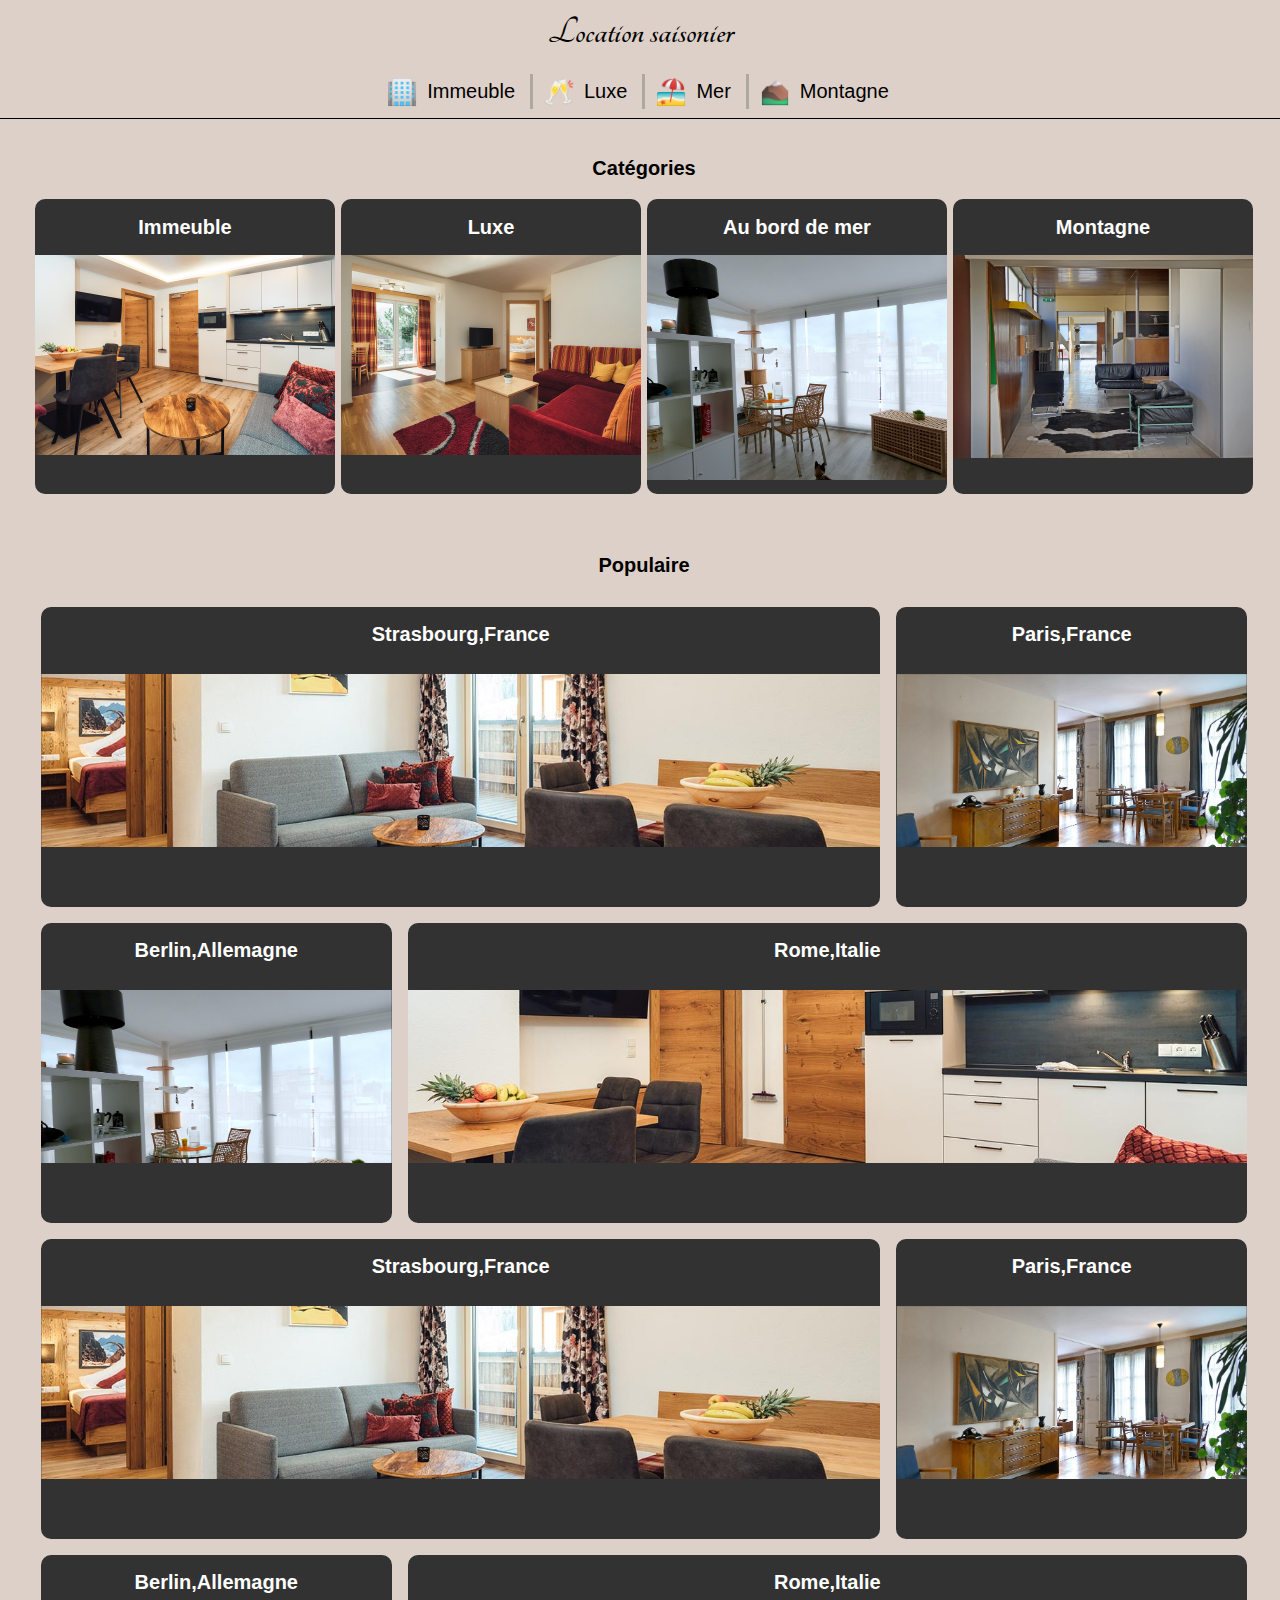
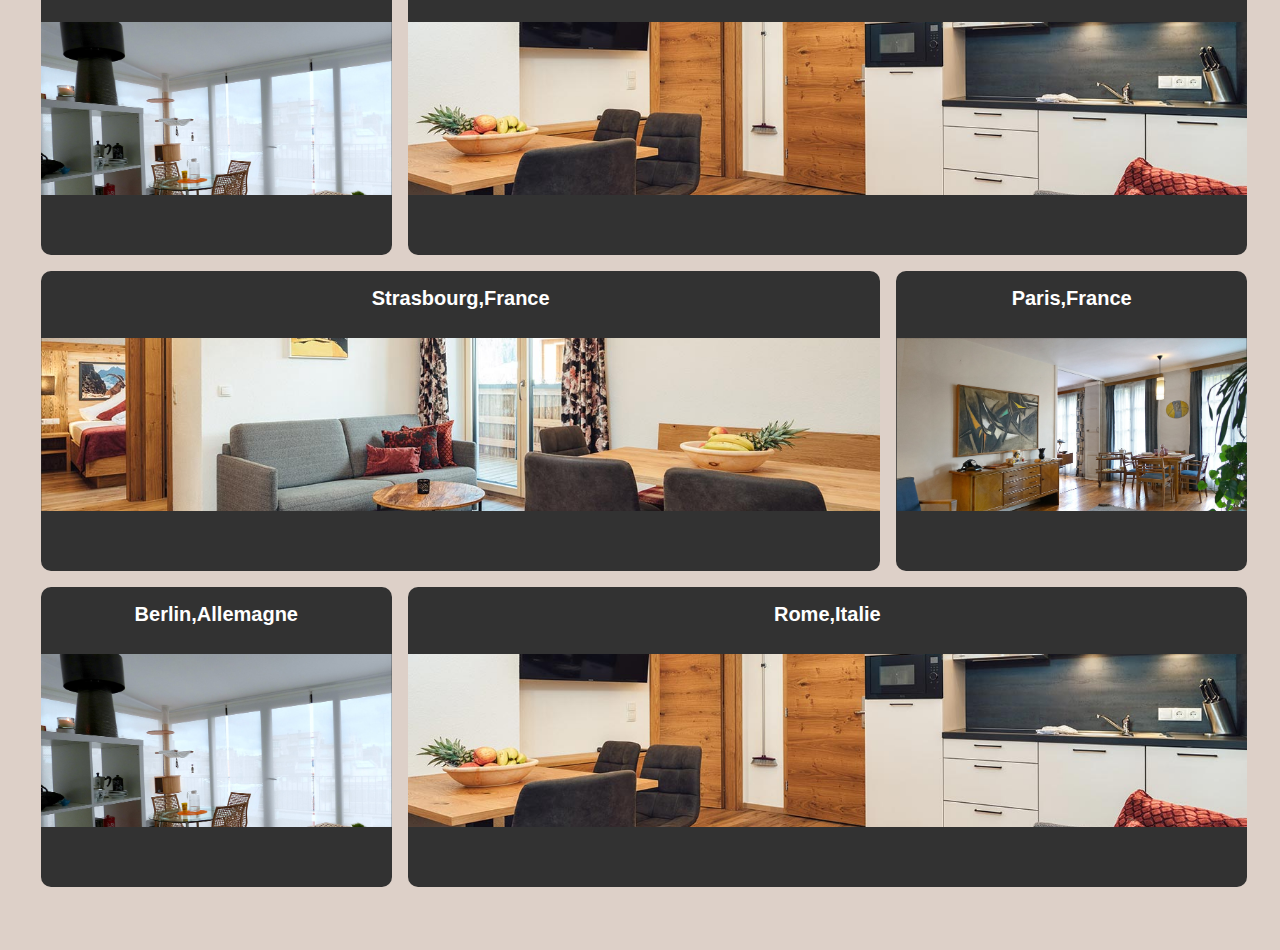
<file: Site location Goebel moderne/Index.html>
<!DOCTYPE html>
<html lang="fr">
<head>
    <title>Location_saisonier.fr</title>
    <meta name="keywords" content="location saisonier">
    <meta name="description" content="location saisonier">
    <meta name="author" content="Goebel Nathan">
    <meta charset="UTF-8">
    <meta name="viewport" content="width=device-width, initial-scale=1.0">
    <link href="Styles.css" rel="stylesheet">
</head>

<body>
<header>
    <a href="Index.html"><h1>Location saisonier</h1></a>
    <nav>
        <a href="categorie/categorie_immeuble.html">
            <img src="asset/imeuble_emojis.png" alt="logo categorie">
            <p>Immeuble</p>
        </a>
        <span></span>
        <a href="categorie/categorie_luxe.html">
            <img src="asset/luxe_emojis.png" alt="logo categorie">
            <p>Luxe</p>
        </a>
        <span></span>
        <a href="categorie/categorie_mer.html">
            <img src="asset/sea_emojis.png" alt="logo categorie">
            <p>Mer</p>
        </a>
        <span></span>
        <a href="categorie/categorie_montagne.html">
            <img src="asset/mountain_emojis.png" alt="logo categorie">
            <p>Montagne</p>
        </a>
    </nav>
</header>
<main>
    <section>
        <h2>Catégories</h2>
        <div class="selection_pane">
            <article>
                <a href="categorie/categorie_immeuble.html">
                    <h2>Immeuble</h2>
                    <img src="asset/img1.jpg" alt="">
                </a>
            </article>
            <article>
                <a href="categorie/categorie_luxe.html">
                    <h2>Luxe</h2>
                    <img src="asset/img2.jpg" alt="">
                </a>
            </article>
            <article>
                <a href="categorie/categorie_mer.html">
                    <h2>Au bord de mer</h2>
                    <img src="asset/img3.jpg" alt="">
                </a>
            </article>
            <article>
                <a href="categorie/categorie_montagne.html">
                    <h2>Montagne</h2>
                    <img src="asset/img4.jpg" alt="">
                </a>
            </article>
        </div>
    </section>
    <section>
    <h2>Populaire</h2>
        <div class="flex_that">
        <div class="selection_pane brick populaire">
            <article class="large_tile">
                <a href="location/loc5.html">
                    <h2>Strasbourg,France</h2>
                    <img src="asset/img6.jpg" alt="">
                </a>
            </article>
            <article class="small_tile">
                <a href="location/loc4.html">
                    <h2>Paris,France</h2>
                    <img src="asset/img5.jpg" alt="">
                </a>
            </article>
            <article class="small_tile">
                <a href="location/loc2.html">
                    <h2>Berlin,Allemagne</h2>
                    <img src="asset/img3.jpg" alt="">
                </a>
            </article>
            <article class="large_tile">
                <a href="location/loc3.html">
                    <h2>Rome,Italie</h2>
                    <img src="asset/img1.jpg" alt="">
                </a>
            </article>
            <article class="large_tile">
                <a href="location/loc5.html">
                    <h2>Strasbourg,France</h2>
                    <img src="asset/img6.jpg" alt="">
                </a>
            </article>
            <article class="small_tile">
                <a href="location/loc4.html">
                    <h2>Paris,France</h2>
                    <img src="asset/img5.jpg" alt="">
                </a>
            </article>
            <article class="small_tile">
                <a href="location/loc2.html">
                    <h2>Berlin,Allemagne</h2>
                    <img src="asset/img3.jpg" alt="">
                </a>
            </article>
            <article class="large_tile">
                <a href="location/loc3.html">
                    <h2>Rome,Italie</h2>
                    <img src="asset/img1.jpg" alt="">
                </a>
            </article>
            <article class="large_tile">
                <a href="location/loc5.html">
                    <h2>Strasbourg,France</h2>
                    <img src="asset/img6.jpg" alt="">
                </a>
            </article>
            <article class="small_tile">
                <a href="location/loc4.html">
                    <h2>Paris,France</h2>
                    <img src="asset/img5.jpg" alt="">
                </a>
            </article>
            <article class="small_tile">
                <a href="location/loc2.html">
                    <h2>Berlin,Allemagne</h2>
                    <img src="asset/img3.jpg" alt="">
                </a>
            </article>
            <article class="large_tile">
                <a href="location/loc3.html">
                    <h2>Rome,Italie</h2>
                    <img src="asset/img1.jpg" alt="">
                </a>
            </article>
        </div>
        </div>
    </section>
</main>
<footer>
</footer>
</body>
</html>
</file>
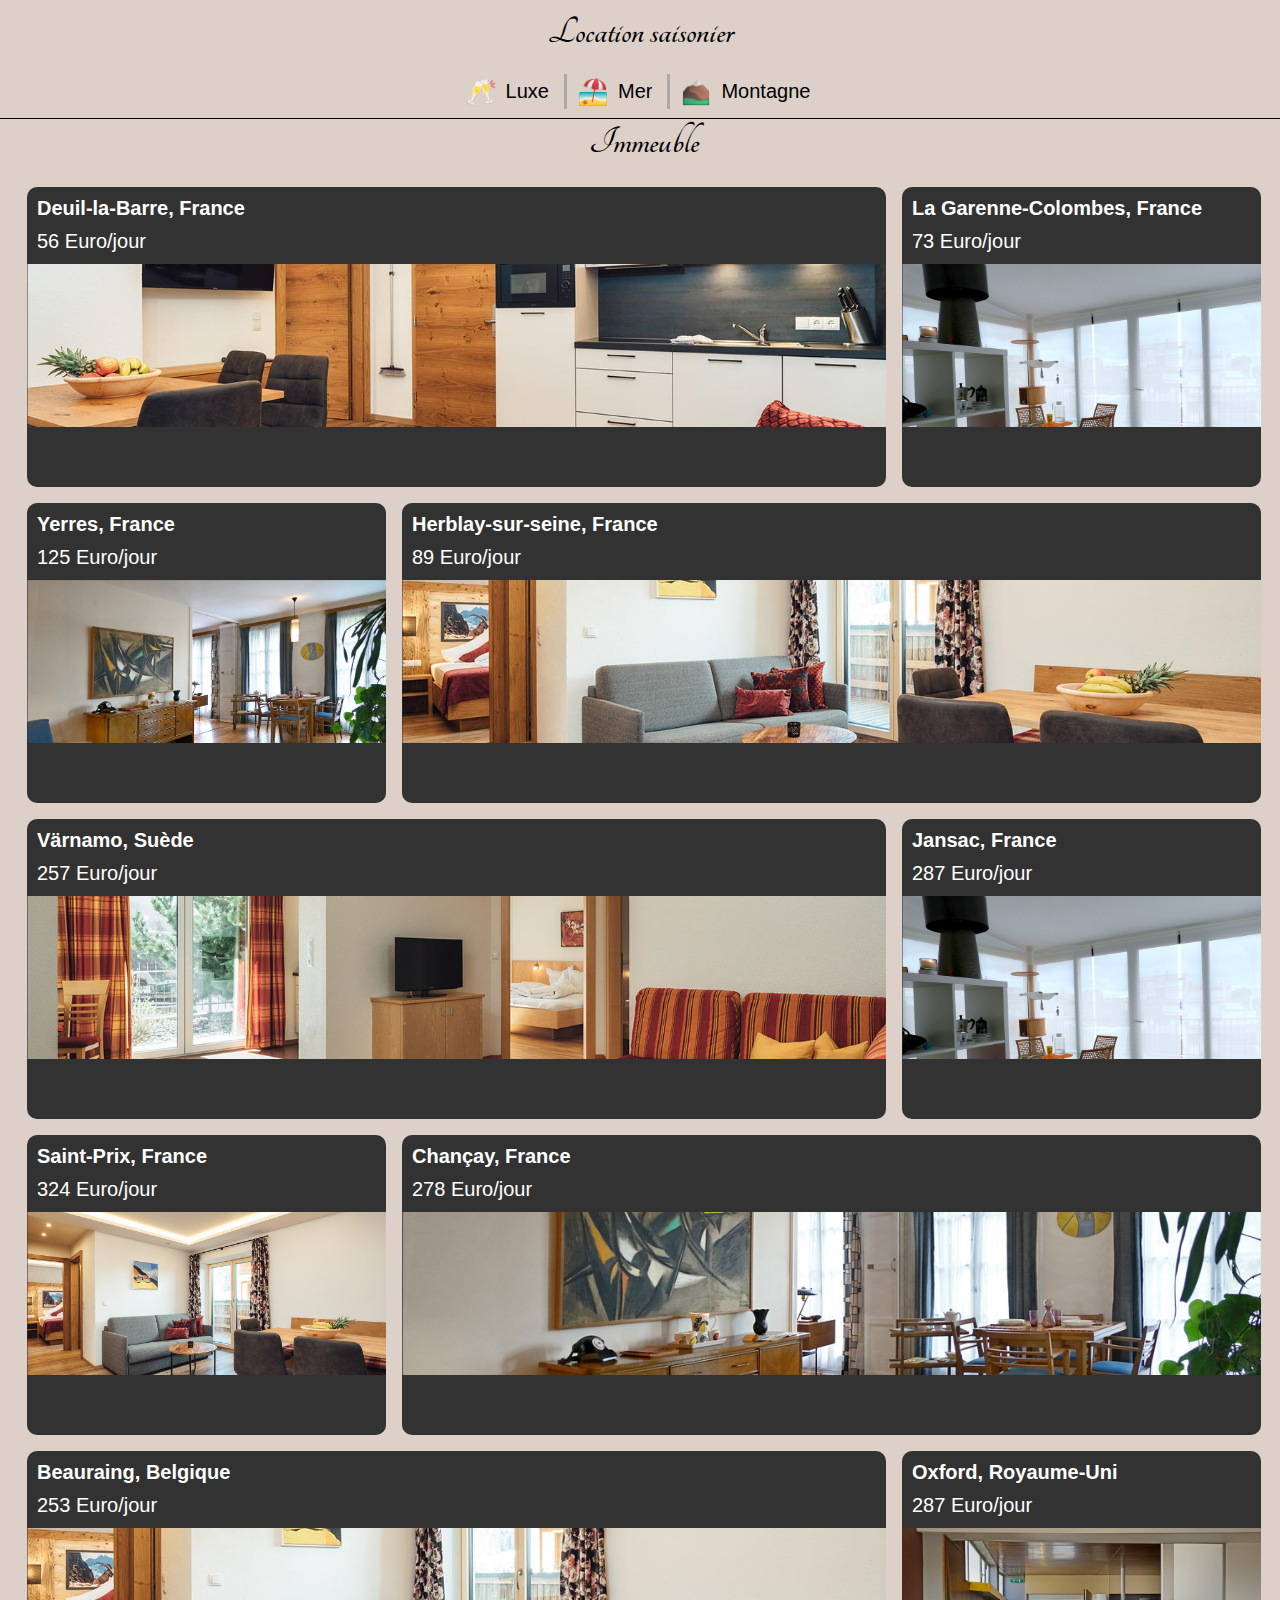
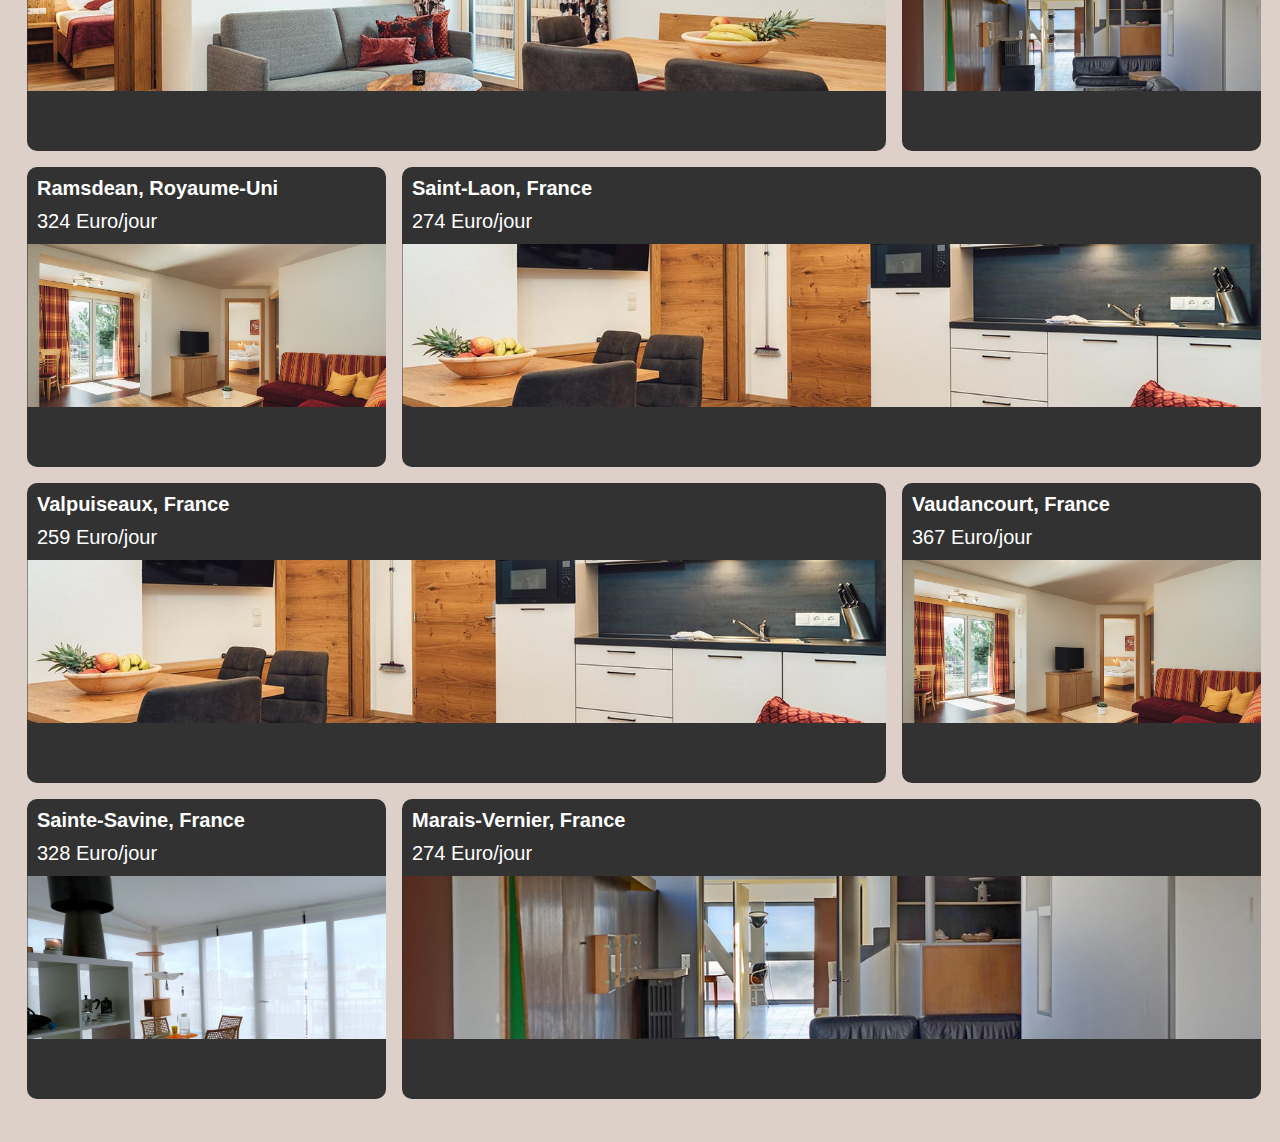
<file: Site location Goebel moderne/categorie/categorie_immeuble.html>
<!DOCTYPE html>
<html lang="fr">
<head>
    <title>Location_Sainonier.fr</title>
    <meta name="keywords" content="location saisonier">
    <meta name="description" content="location saisonier">
    <meta name="author" content="Goebel Nathan">
    <meta charset="UTF-8">
    <meta name="viewport" content="width=device-width, initial-scale=1.0">
    <link href="../Styles.css" rel="stylesheet">
</head>
<body>
<header>
    <a href="../Index.html"><h1>Location saisonier</h1></a>
    <nav>
        <a href="categorie_luxe.html">
            <img src="../asset/luxe_emojis.png" alt="logo categorie">
            <p>Luxe</p>
        </a>
        <span></span>
        <a href="categorie_mer.html">
            <img src="../asset/sea_emojis.png" alt="logo categorie">
            <p>Mer</p>
        </a>
        <span></span>
        <a href="categorie_montagne.html">
            <img src="../asset/mountain_emojis.png" alt="logo categorie">
            <p>Montagne</p>
        </a>
    </nav>
</header>
<main>
    <h1>Immeuble</h1>
    <div class="flex_that">
    <section class="selection_pane brick">
        <article class="bien-a-louer large_tile">
            <a href="../location/loc1.html">
            <img src="../asset/img1.jpg" alt="image du bien">
            <h2>Deuil-la-Barre, France</h2>
            <p>56 Euro/jour</p>
            </a>
        </article>
        <article class="bien-a-louer small_tile">
            <a href="../location/loc2.html">
            <img src="../asset/img3.jpg" alt="image du bien">
            <h2>La Garenne-Colombes, France</h2>
            <p>73 Euro/jour</p>
            </a>
        </article>
        <article class="bien-a-louer small_tile">
            <a href="../location/loc3.html">
            <img src="../asset/img5.jpg" alt="image du bien">
            <h2>Yerres, France</h2>
            <p>125 Euro/jour</p>
            </a>
        </article>
        <article class="bien-a-louer large_tile">
            <a href="../location/loc4.html">
            <img src="../asset/img6.jpg" alt="image du bien">
            <h2>Herblay-sur-seine, France</h2>
            <p>89 Euro/jour</p>
            </a>
        </article>
        <article class="bien-a-louer large_tile">
            <a href="../location/loc5.html">
            <img src="../asset/img2.jpg" alt="image du bien">
            <h2>Värnamo, Suède</h2>
            <p>257 Euro/jour</p>
            </a>
        </article>
        <article class="bien-a-louer small_tile">
            <a href="../location/loc6.html">
            <img src="../asset/img3.jpg" alt="image du bien">
            <h2>Jansac, France</h2>
            <p>287 Euro/jour</p>
            </a>
        </article>
        <article class="bien-a-louer small_tile">
            <a href="../location/loc7.html">
            <img src="../asset/img6.jpg" alt="image du bien">
            <h2>Saint-Prix, France</h2>
            <p>324 Euro/jour</p>
            </a>
        </article>
        <article class="bien-a-louer large_tile">
            <a href="../location/loc8.html">
            <img src="../asset/img5.jpg" alt="image du bien">
            <h2>Chançay, France</h2>
            <p>278 Euro/jour</p>
            </a>
        </article>
        <article class="bien-a-louer large_tile">
            <a href="../location/loc3.html">
            <img src="../asset/img6.jpg" alt="image du bien">
            <h2>Beauraing, Belgique</h2>
            <p>253 Euro/jour</p>
            </a>
        </article>
        <article class="bien-a-louer small_tile">
            <a href="../location/loc4.html">
            <img src="../asset/img4.jpg" alt="image du bien">
            <h2>Oxford, Royaume-Uni</h2>
            <p>287 Euro/jour</p>
            </a>
        </article>
        <article class="bien-a-louer small_tile">
            <a href="../location/loc7.html">
            <img src="../asset/img2.jpg" alt="image du bien">
            <h2>Ramsdean, Royaume-Uni</h2>
            <p>324 Euro/jour</p>
            </a>
        </article>
        <article class="bien-a-louer large_tile">
            <a href="../location/loc8.html">
            <img src="../asset/img1.jpg" alt="image du bien">
            <h2>Saint-Laon, France</h2>
            <p>274 Euro/jour</p>
            </a>
        </article>
        <article class="bien-a-louer large_tile">
            <a href="../location/loc8.html">
            <img src="../asset/img1.jpg" alt="image du bien">
            <h2>Valpuiseaux, France</h2>
            <p>259 Euro/jour</p>
            </a>
        </article>
        <article class="bien-a-louer small_tile">
            <a href="../location/loc7.html">
            <img src="../asset/img2.jpg" alt="image du bien">
            <h2>Vaudancourt, France</h2>
            <p>367 Euro/jour</p>
            </a>
        </article>
        <article class="bien-a-louer small_tile">
            <a href="../location/loc6.html">
            <img src="../asset/img3.jpg" alt="image du bien">
            <h2>Sainte-Savine, France</h2>
            <p>328 Euro/jour</p>
            </a>
        </article>
        <article class="bien-a-louer large_tile">
            <a href="../location/loc5.html">
            <img src="../asset/img4.jpg" alt="image du bien">
            <h2>Marais-Vernier, France</h2>
            <p>274 Euro/jour</p>
            </a>
        </article>
    </section>
    </div>
</main>
<footer>
</footer>
</body>
</html>
</file>
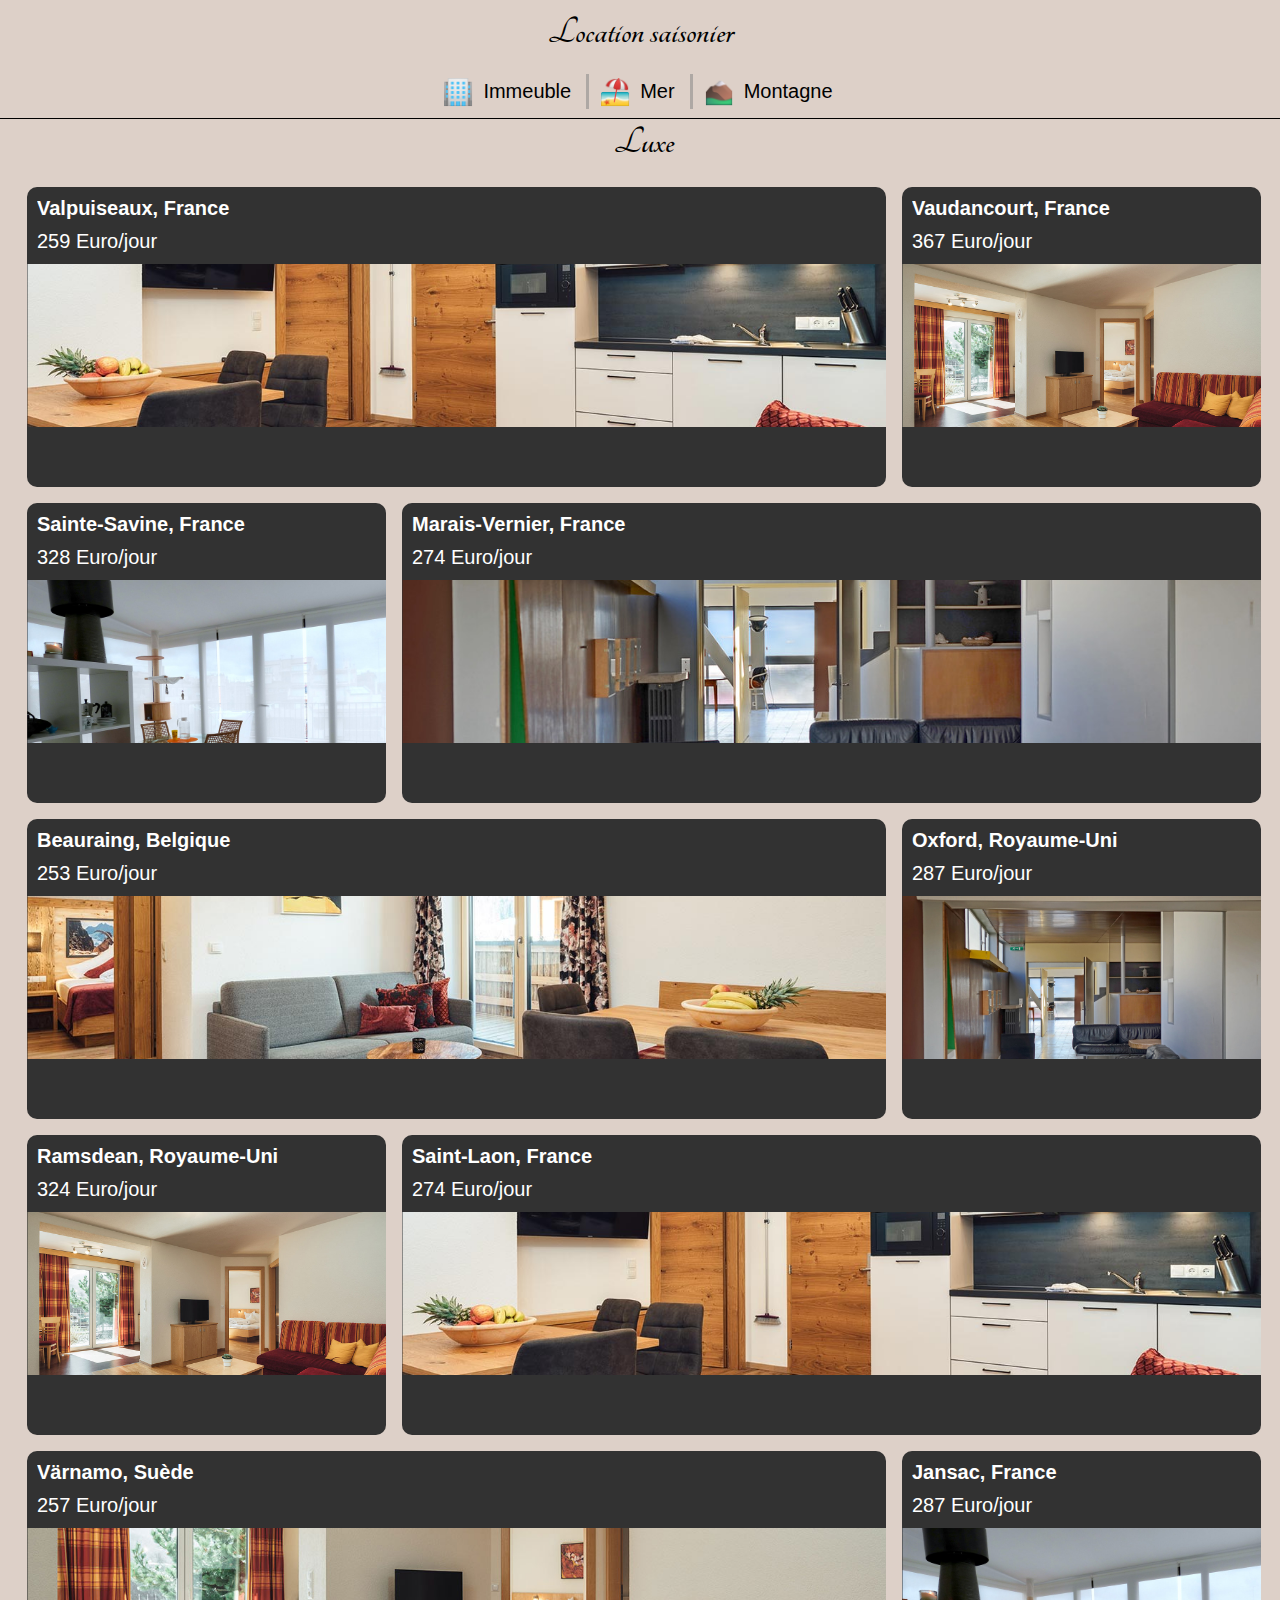
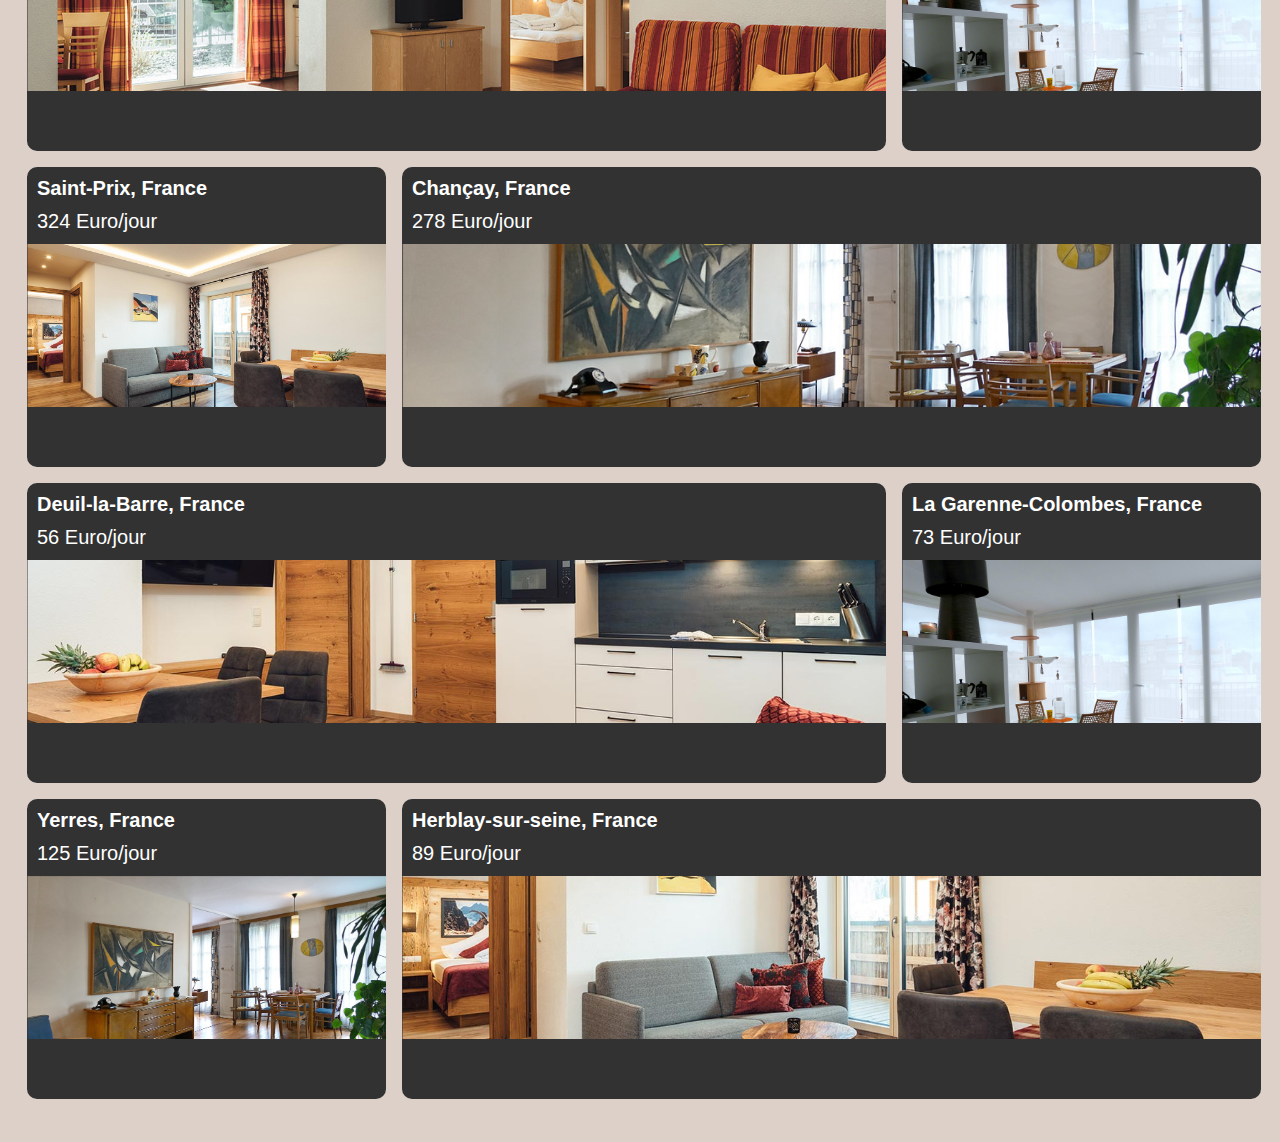
<file: Site location Goebel moderne/categorie/categorie_luxe.html>
<!DOCTYPE html>
<html lang="fr">
<head>
    <title>Location_Sainonier.fr</title>
    <meta name="keywords" content="location saisonier">
    <meta name="description" content="location saisonier">
    <meta name="author" content="Goebel Nathan">
    <meta charset="UTF-8">
    <meta name="viewport" content="width=device-width, initial-scale=1.0">
    <link href="../Styles.css" rel="stylesheet">
</head>
<body>
<header>
    <a href="../Index.html"><h1>Location saisonier</h1></a>
    <nav>
        <a href="categorie_immeuble.html">
            <img src="../asset/imeuble_emojis.png" alt="logo categorie">
            <p>Immeuble</p>
        </a>
        <span></span>
        <a href="categorie_mer.html">
            <img src="../asset/sea_emojis.png" alt="logo categorie">
            <p>Mer</p>
        </a>
        <span></span>
        <a href="categorie_montagne.html">
            <img src="../asset/mountain_emojis.png" alt="logo categorie">
            <p>Montagne</p>
        </a>
    </nav>
</header>
<main>
    <h1>Luxe</h1>
    <div class="flex_that">
    <section class="selection_pane brick">
        <article class="bien-a-louer large_tile">
            <a href="../location/loc8.html">
            <img src="../asset/img1.jpg" alt="image du bien">
            <h2>Valpuiseaux, France</h2>
            <p>259 Euro/jour</p>
            </a>
        </article>
        <article class="bien-a-louer small_tile">
            <a href="../location/loc7.html">
            <img src="../asset/img2.jpg" alt="image du bien">
            <h2>Vaudancourt, France</h2>
            <p>367 Euro/jour</p>
            </a>
        </article>
        <article class="bien-a-louer small_tile">
            <a href="../location/loc6.html">
            <img src="../asset/img3.jpg" alt="image du bien">
            <h2>Sainte-Savine, France</h2>
            <p>328 Euro/jour</p>
            </a>
        </article>
        <article class="bien-a-louer large_tile">
            <a href="../location/loc5.html">
            <img src="../asset/img4.jpg" alt="image du bien">
            <h2>Marais-Vernier, France</h2>
            <p>274 Euro/jour</p>
            </a>
        </article>
        <article class="bien-a-louer large_tile">
            <a href="../location/loc3.html">
            <img src="../asset/img6.jpg" alt="image du bien">
            <h2>Beauraing, Belgique</h2>
            <p>253 Euro/jour</p>
            </a>
        </article>
        <article class="bien-a-louer small_tile">
            <a href="../location/loc4.html">
            <img src="../asset/img4.jpg" alt="image du bien">
            <h2>Oxford, Royaume-Uni</h2>
            <p>287 Euro/jour</p>
            </a>
        </article>
        <article class="bien-a-louer small_tile">
            <a href="../location/loc7.html">
            <img src="../asset/img2.jpg" alt="image du bien">
            <h2>Ramsdean, Royaume-Uni</h2>
            <p>324 Euro/jour</p>
            </a>
        </article>
        <article class="bien-a-louer large_tile">
            <a href="../location/loc8.html">
            <img src="../asset/img1.jpg" alt="image du bien">
            <h2>Saint-Laon, France</h2>
            <p>274 Euro/jour</p>
            </a>
        </article>
        <article class="bien-a-louer large_tile">
            <a href="../location/loc5.html">
            <img src="../asset/img2.jpg" alt="image du bien">
            <h2>Värnamo, Suède</h2>
            <p>257 Euro/jour</p>
            </a>
        </article>
        <article class="bien-a-louer small_tile">
            <a href="../location/loc6.html">
            <img src="../asset/img3.jpg" alt="image du bien">
            <h2>Jansac, France</h2>
            <p>287 Euro/jour</p>
            </a>
        </article>
        <article class="bien-a-louer small_tile">
            <a href="../location/loc7.html">
            <img src="../asset/img6.jpg" alt="image du bien">
            <h2>Saint-Prix, France</h2>
            <p>324 Euro/jour</p>
            </a>
        </article>
        <article class="bien-a-louer large_tile">
            <a href="../location/loc8.html">
            <img src="../asset/img5.jpg" alt="image du bien">
            <h2>Chançay, France</h2>
            <p>278 Euro/jour</p>
            </a>
        </article>
        <article class="bien-a-louer large_tile">
            <a href="../location/loc1.html">
            <img src="../asset/img1.jpg" alt="image du bien">
            <h2>Deuil-la-Barre, France</h2>
            <p>56 Euro/jour</p>
            </a>
        </article>
        <article class="bien-a-louer small_tile">
            <a href="../location/loc2.html">
            <img src="../asset/img3.jpg" alt="image du bien">
            <h2>La Garenne-Colombes, France</h2>
            <p>73 Euro/jour</p>
            </a>
        </article>
        <article class="bien-a-louer small_tile">
            <a href="../location/loc3.html">
            <img src="../asset/img5.jpg" alt="image du bien">
            <h2>Yerres, France</h2>
            <p>125 Euro/jour</p>
            </a>
        </article>
        <article class="bien-a-louer large_tile">
            <a href="../location/loc4.html">
            <img src="../asset/img6.jpg" alt="image du bien">
            <h2>Herblay-sur-seine, France</h2>
            <p>89 Euro/jour</p>
            </a>
        </article>
    </section>
    </div>
</main>
<footer>
</footer>
</body>
</html>
</file>
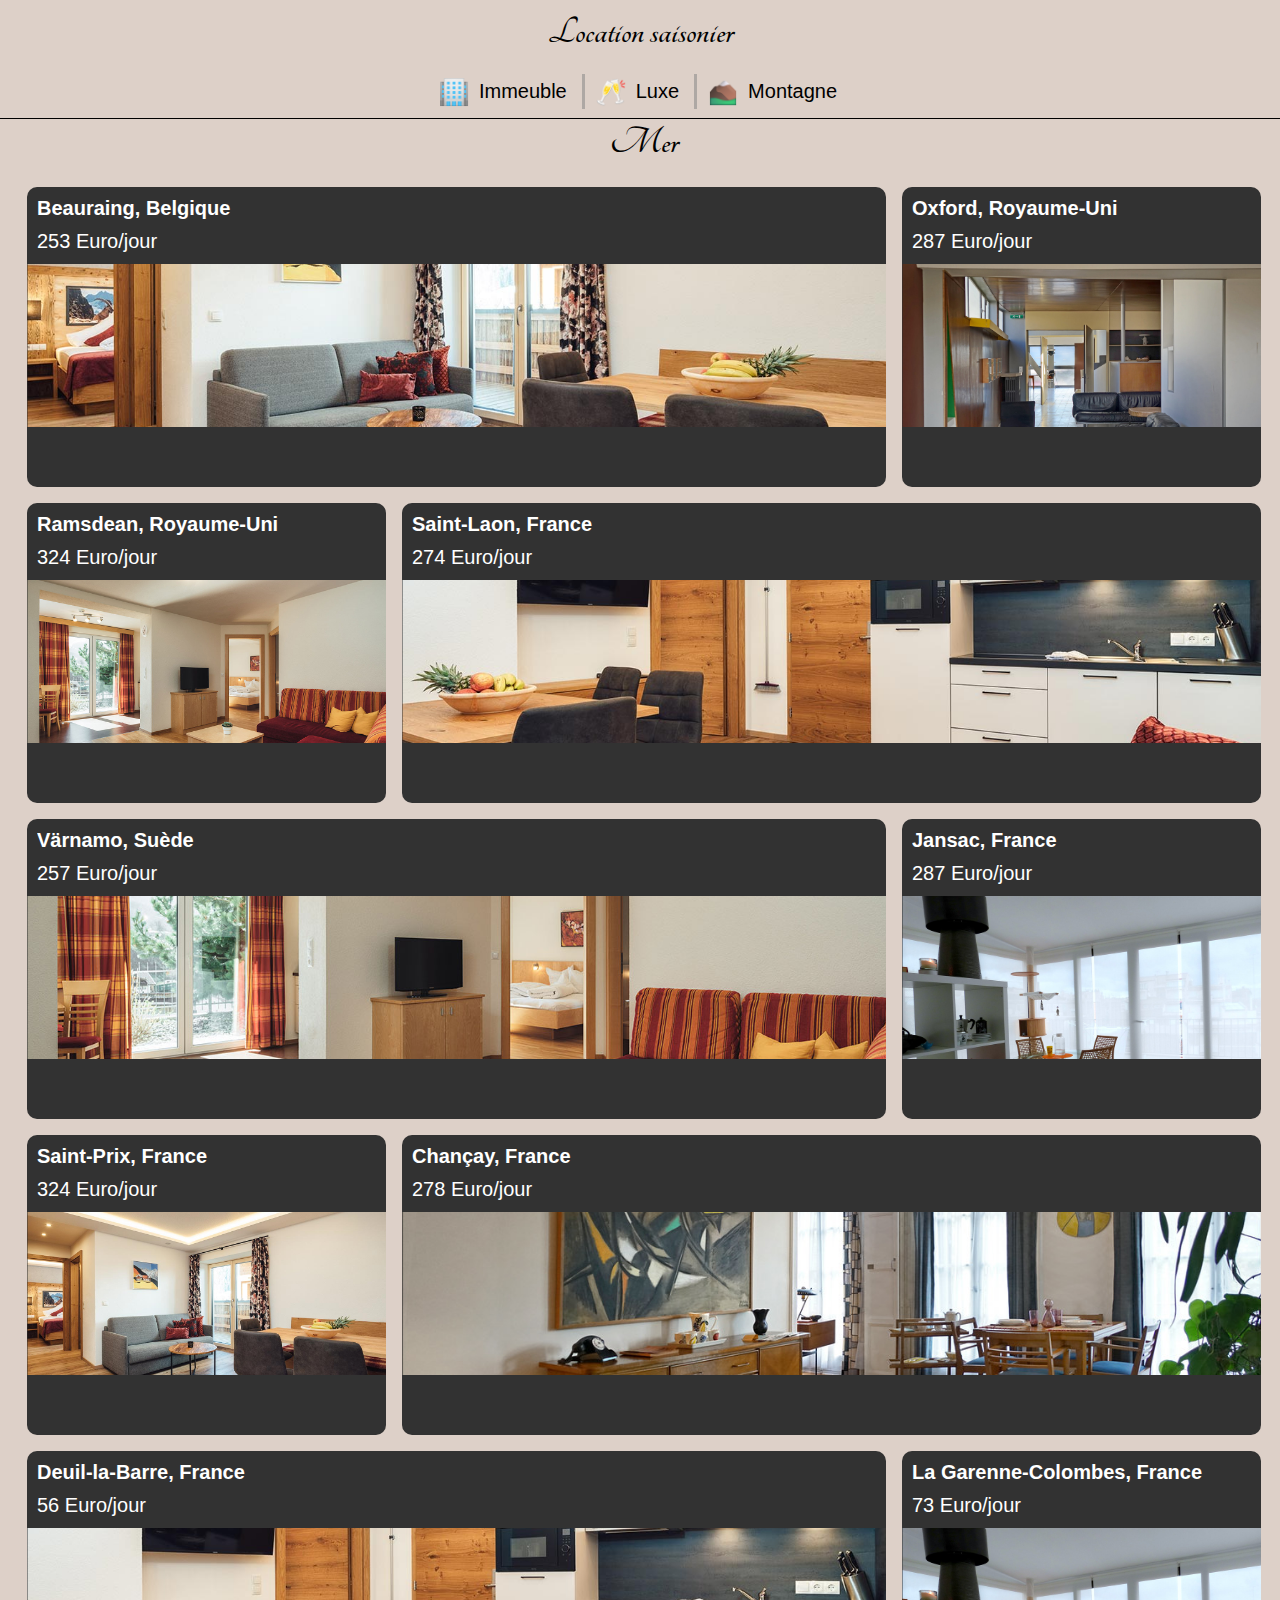
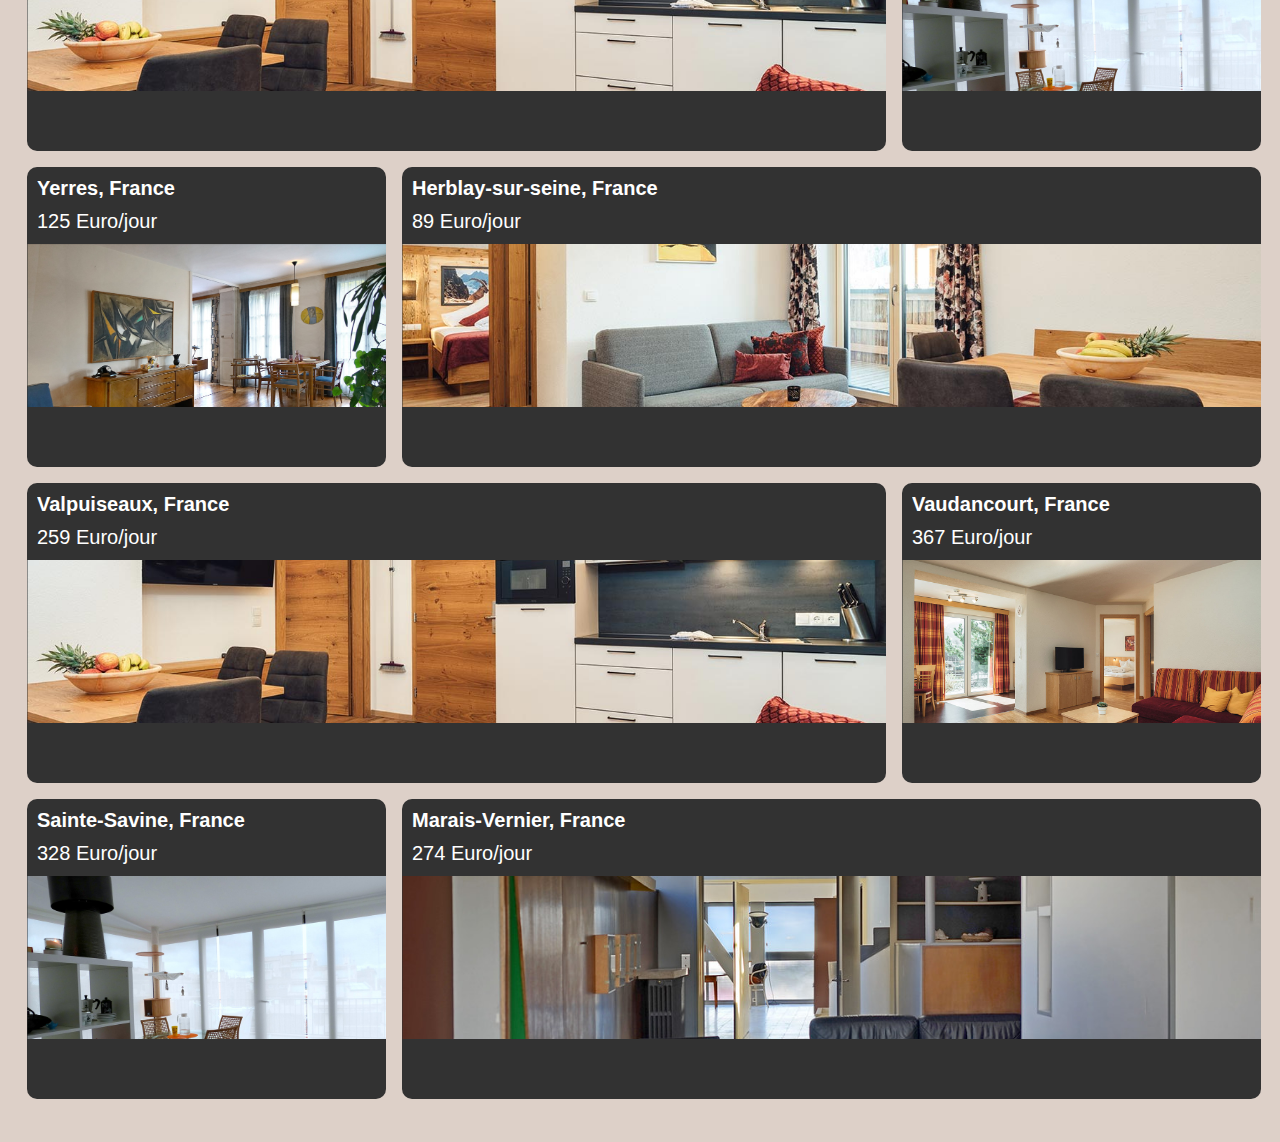
<file: Site location Goebel moderne/categorie/categorie_mer.html>
<!DOCTYPE html>
<html lang="fr">
<head>
    <title>Location_Sainonier.fr</title>
    <meta name="keywords" content="location saisonier">
    <meta name="description" content="location saisonier">
    <meta name="author" content="Goebel Nathan">
    <meta charset="UTF-8">
    <meta name="viewport" content="width=device-width, initial-scale=1.0">
    <link href="../Styles.css" rel="stylesheet">
</head>
<body>
<header>
    <a href="../Index.html"><h1>Location saisonier</h1></a>
    <nav>
        <a href="categorie_immeuble.html">
            <img src="../asset/imeuble_emojis.png" alt="logo categorie">
            <p>Immeuble</p>
        </a>
        <span></span>
        <a href="categorie_luxe.html">
            <img src="../asset/luxe_emojis.png" alt="logo categorie">
            <p>Luxe</p>
        </a>
        <span></span>
        <a href="categorie_montagne.html">
            <img src="../asset/mountain_emojis.png" alt="logo categorie">
            <p>Montagne</p>
        </a>
    </nav>
</header>
<main>
    <h1>Mer</h1>
    <div class="flex_that">
    <section class="selection_pane brick">
        <article class="bien-a-louer large_tile">
            <a href="../location/loc3.html">
            <img src="../asset/img6.jpg" alt="image du bien">
            <h2>Beauraing, Belgique</h2>
            <p>253 Euro/jour</p>
            </a>
        </article>
        <article class="bien-a-louer small_tile">
            <a href="../location/loc4.html">
            <img src="../asset/img4.jpg" alt="image du bien">
            <h2>Oxford, Royaume-Uni</h2>
            <p>287 Euro/jour</p>
            </a>
        </article>
        <article class="bien-a-louer small_tile">
            <a href="../location/loc7.html">
            <img src="../asset/img2.jpg" alt="image du bien">
            <h2>Ramsdean, Royaume-Uni</h2>
            <p>324 Euro/jour</p>
            </a>
        </article>
        <article class="bien-a-louer large_tile">
            <a href="../location/loc8.html">
            <img src="../asset/img1.jpg" alt="image du bien">
            <h2>Saint-Laon, France</h2>
            <p>274 Euro/jour</p>
            </a>
        </article>
        <article class="bien-a-louer large_tile">
            <a href="../location/loc5.html">
            <img src="../asset/img2.jpg" alt="image du bien">
            <h2>Värnamo, Suède</h2>
            <p>257 Euro/jour</p>
            </a>
        </article>
        <article class="bien-a-louer small_tile">
            <a href="../location/loc6.html">
            <img src="../asset/img3.jpg" alt="image du bien">
            <h2>Jansac, France</h2>
            <p>287 Euro/jour</p>
            </a>
        </article>
        <article class="bien-a-louer small_tile">
            <a href="../location/loc7.html">
            <img src="../asset/img6.jpg" alt="image du bien">
            <h2>Saint-Prix, France</h2>
            <p>324 Euro/jour</p>
            </a>
        </article>
        <article class="bien-a-louer large_tile">
            <a href="../location/loc8.html">
            <img src="../asset/img5.jpg" alt="image du bien">
            <h2>Chançay, France</h2>
            <p>278 Euro/jour</p>
            </a>
        </article>
        <article class="bien-a-louer large_tile">
            <a href="../location/loc1.html">
            <img src="../asset/img1.jpg" alt="image du bien">
            <h2>Deuil-la-Barre, France</h2>
            <p>56 Euro/jour</p>
            </a>
        </article>
        <article class="bien-a-louer small_tile">
            <a href="../location/loc2.html">
            <img src="../asset/img3.jpg" alt="image du bien">
            <h2>La Garenne-Colombes, France</h2>
            <p>73 Euro/jour</p>
            </a>
        </article>
        <article class="bien-a-louer small_tile">
            <a href="../location/loc3.html">
            <img src="../asset/img5.jpg" alt="image du bien">
            <h2>Yerres, France</h2>
            <p>125 Euro/jour</p>
            </a>
        </article>
        <article class="bien-a-louer large_tile">
            <a href="../location/loc4.html">
            <img src="../asset/img6.jpg" alt="image du bien">
            <h2>Herblay-sur-seine, France</h2>
            <p>89 Euro/jour</p>
            </a>
        </article>
        <article class="bien-a-louer large_tile">
            <a href="../location/loc8.html">
            <img src="../asset/img1.jpg" alt="image du bien">
            <h2>Valpuiseaux, France</h2>
            <p>259 Euro/jour</p>
            </a>
        </article>
        <article class="bien-a-louer small_tile">
            <a href="../location/loc7.html">
            <img src="../asset/img2.jpg" alt="image du bien">
            <h2>Vaudancourt, France</h2>
            <p>367 Euro/jour</p>
            </a>
        </article>
        <article class="bien-a-louer small_tile">
            <a href="../location/loc6.html">
            <img src="../asset/img3.jpg" alt="image du bien">
            <h2>Sainte-Savine, France</h2>
            <p>328 Euro/jour</p>
            </a>
        </article>
        <article class="bien-a-louer large_tile">
            <a href="../location/loc5.html">
            <img src="../asset/img4.jpg" alt="image du bien">
            <h2>Marais-Vernier, France</h2>
            <p>274 Euro/jour</p>
            </a>
        </article>
    </section>
    </div>
</main>
<footer>
</footer>
</body>
</html>
</file>
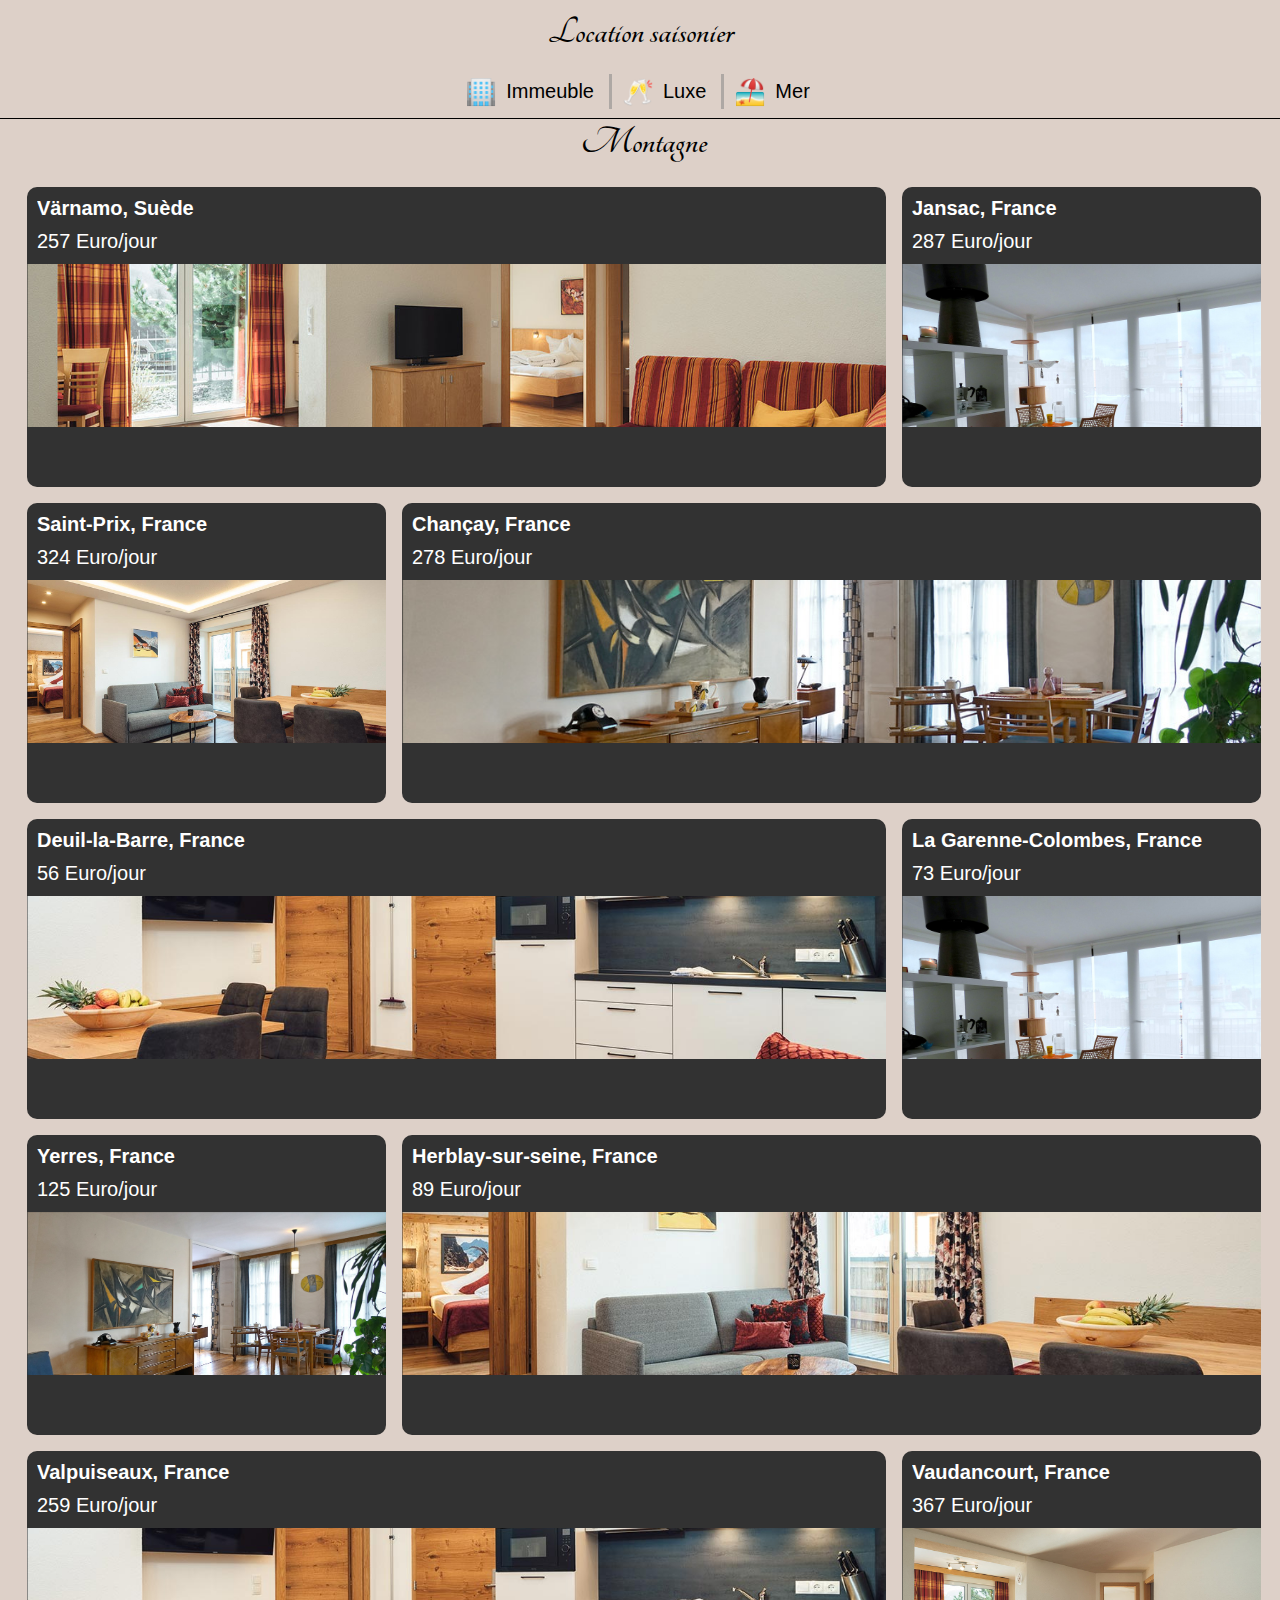
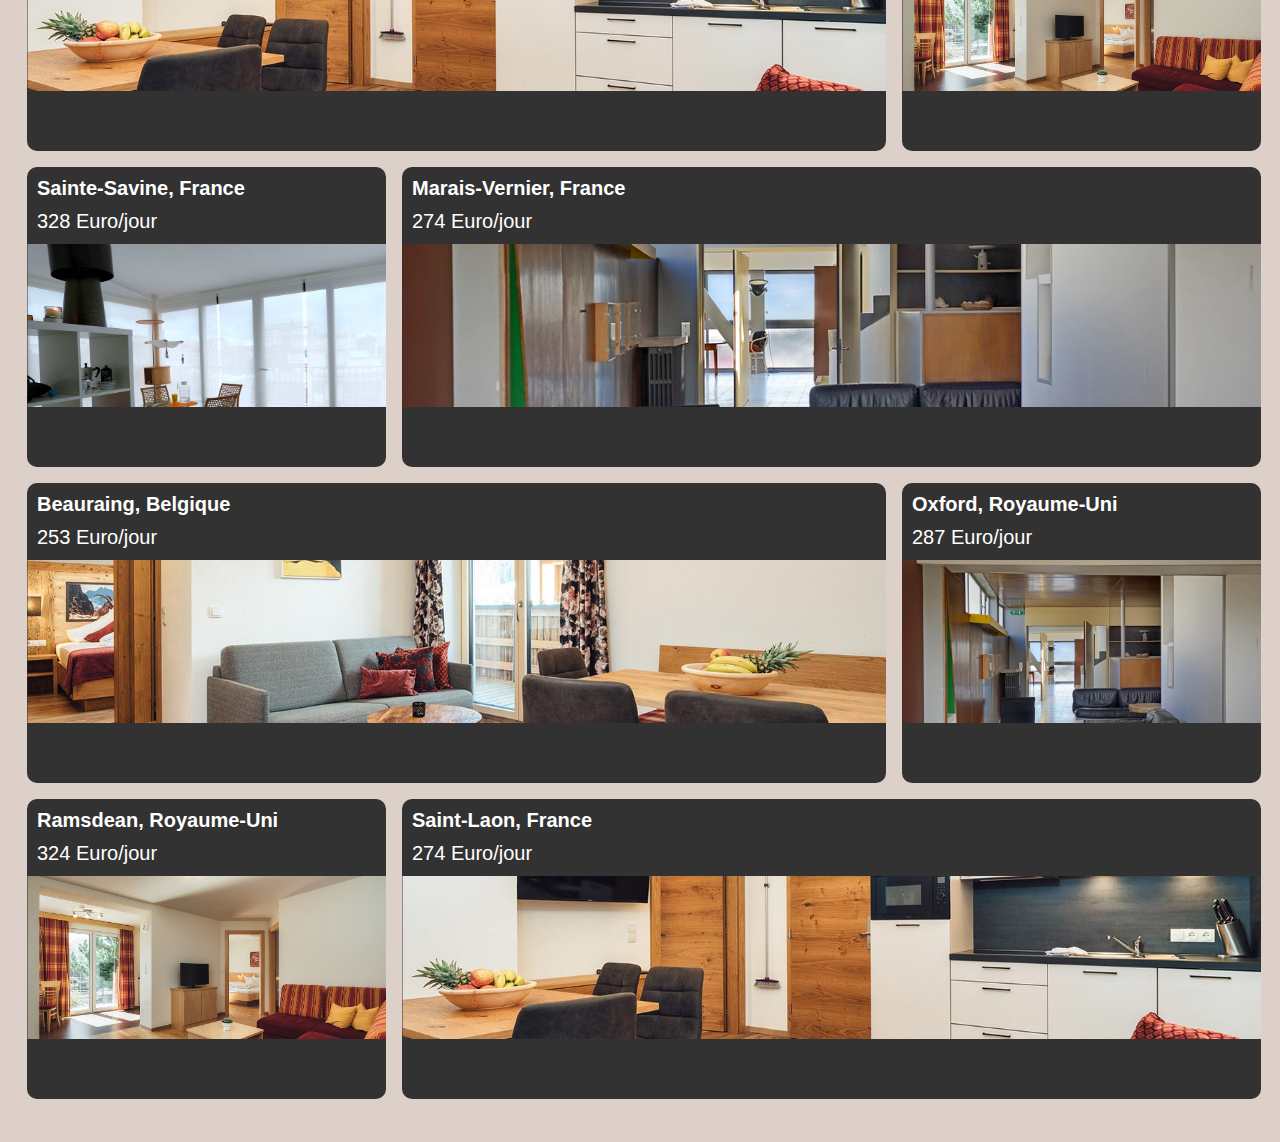
<file: Site location Goebel moderne/categorie/categorie_montagne.html>
<!DOCTYPE html>
<html lang="fr">
<head>
    <title>Location_Sainonier.fr</title>
    <meta name="keywords" content="location saisonier">
    <meta name="description" content="location saisonier">
    <meta name="author" content="Goebel Nathan">
    <meta charset="UTF-8">
    <meta name="viewport" content="width=device-width, initial-scale=1.0">
    <link href="../Styles.css" rel="stylesheet">
</head>
<body>
<header>
    <a href="../Index.html"><h1>Location saisonier</h1></a>
    <nav>
        <a href="categorie_immeuble.html">
            <img src="../asset/imeuble_emojis.png" alt="logo categorie">
            <p>Immeuble</p>
        </a>
        <span></span>
        <a href="categorie_luxe.html">
            <img src="../asset/luxe_emojis.png" alt="logo categorie">
            <p>Luxe</p>
        </a>
        <span></span>
        <a href="categorie_mer.html">
            <img src="../asset/sea_emojis.png" alt="logo categorie">
            <p>Mer</p>
        </a>
    </nav>
</header>
<main>
    <h1>Montagne</h1>
    <div class="flex_that">
    <section class="selection_pane brick">
        <article class="bien-a-louer large_tile">
            <a href="../location/loc5.html">
            <img src="../asset/img2.jpg" alt="image du bien">
            <h2>Värnamo, Suède</h2>
            <p>257 Euro/jour</p>
            </a>
        </article>
        <article class="bien-a-louer small_tile">
            <a href="../location/loc6.html">
            <img src="../asset/img3.jpg" alt="image du bien">
            <h2>Jansac, France</h2>
            <p>287 Euro/jour</p>
            </a>
        </article>
        <article class="bien-a-louer small_tile">
            <a href="../location/loc7.html">
            <img src="../asset/img6.jpg" alt="image du bien">
            <h2>Saint-Prix, France</h2>
            <p>324 Euro/jour</p>
            </a>
        </article>
        <article class="bien-a-louer large_tile">
            <a href="../location/loc8.html">
            <img src="../asset/img5.jpg" alt="image du bien">
            <h2>Chançay, France</h2>
            <p>278 Euro/jour</p>
            </a>
        </article>
        <article class="bien-a-louer large_tile">
            <a href="../location/loc1.html">
            <img src="../asset/img1.jpg" alt="image du bien">
            <h2>Deuil-la-Barre, France</h2>
            <p>56 Euro/jour</p>
            </a>
        </article>
        <article class="bien-a-louer small_tile">
            <a href="../location/loc2.html">
            <img src="../asset/img3.jpg" alt="image du bien">
            <h2>La Garenne-Colombes, France</h2>
            <p>73 Euro/jour</p>
            </a>
        </article>
        <article class="bien-a-louer small_tile">
            <a href="../location/loc3.html">
            <img src="../asset/img5.jpg" alt="image du bien">
            <h2>Yerres, France</h2>
            <p>125 Euro/jour</p>
            </a>
        </article>
        <article class="bien-a-louer large_tile">
            <a href="../location/loc4.html">
            <img src="../asset/img6.jpg" alt="image du bien">
            <h2>Herblay-sur-seine, France</h2>
            <p>89 Euro/jour</p>
            </a>
        </article>
        <article class="bien-a-louer large_tile">
            <a href="../location/loc8.html">
            <img src="../asset/img1.jpg" alt="image du bien">
            <h2>Valpuiseaux, France</h2>
            <p>259 Euro/jour</p>
            </a>
        </article>
        <article class="bien-a-louer small_tile">
            <a href="../location/loc7.html">
            <img src="../asset/img2.jpg" alt="image du bien">
            <h2>Vaudancourt, France</h2>
            <p>367 Euro/jour</p>
            </a>
        </article>
        <article class="bien-a-louer small_tile">
            <a href="../location/loc6.html">
            <img src="../asset/img3.jpg" alt="image du bien">
            <h2>Sainte-Savine, France</h2>
            <p>328 Euro/jour</p>
            </a>
        </article>
        <article class="bien-a-louer large_tile">
            <a href="../location/loc5.html">
            <img src="../asset/img4.jpg" alt="image du bien">
            <h2>Marais-Vernier, France</h2>
            <p>274 Euro/jour</p>
            </a>
        </article>
        <article class="bien-a-louer large_tile">
            <a href="../location/loc3.html">
            <img src="../asset/img6.jpg" alt="image du bien">
            <h2>Beauraing, Belgique</h2>
            <p>253 Euro/jour</p>
            </a>
        </article>
        <article class="bien-a-louer small_tile">
            <a href="../location/loc4.html">
            <img src="../asset/img4.jpg" alt="image du bien">
            <h2>Oxford, Royaume-Uni</h2>
            <p>287 Euro/jour</p>
            </a>
        </article>
        <article class="bien-a-louer small_tile">
            <a href="../location/loc7.html">
            <img src="../asset/img2.jpg" alt="image du bien">
            <h2>Ramsdean, Royaume-Uni</h2>
            <p>324 Euro/jour</p>
            </a>
        </article>
        <article class="bien-a-louer large_tile">
            <a href="../location/loc8.html">
            <img src="../asset/img1.jpg" alt="image du bien">
            <h2>Saint-Laon, France</h2>
            <p>274 Euro/jour</p>
            </a>
        </article>
    </section>
    </div>
</main>
<footer>
</footer>
</body>
</html>
</file>
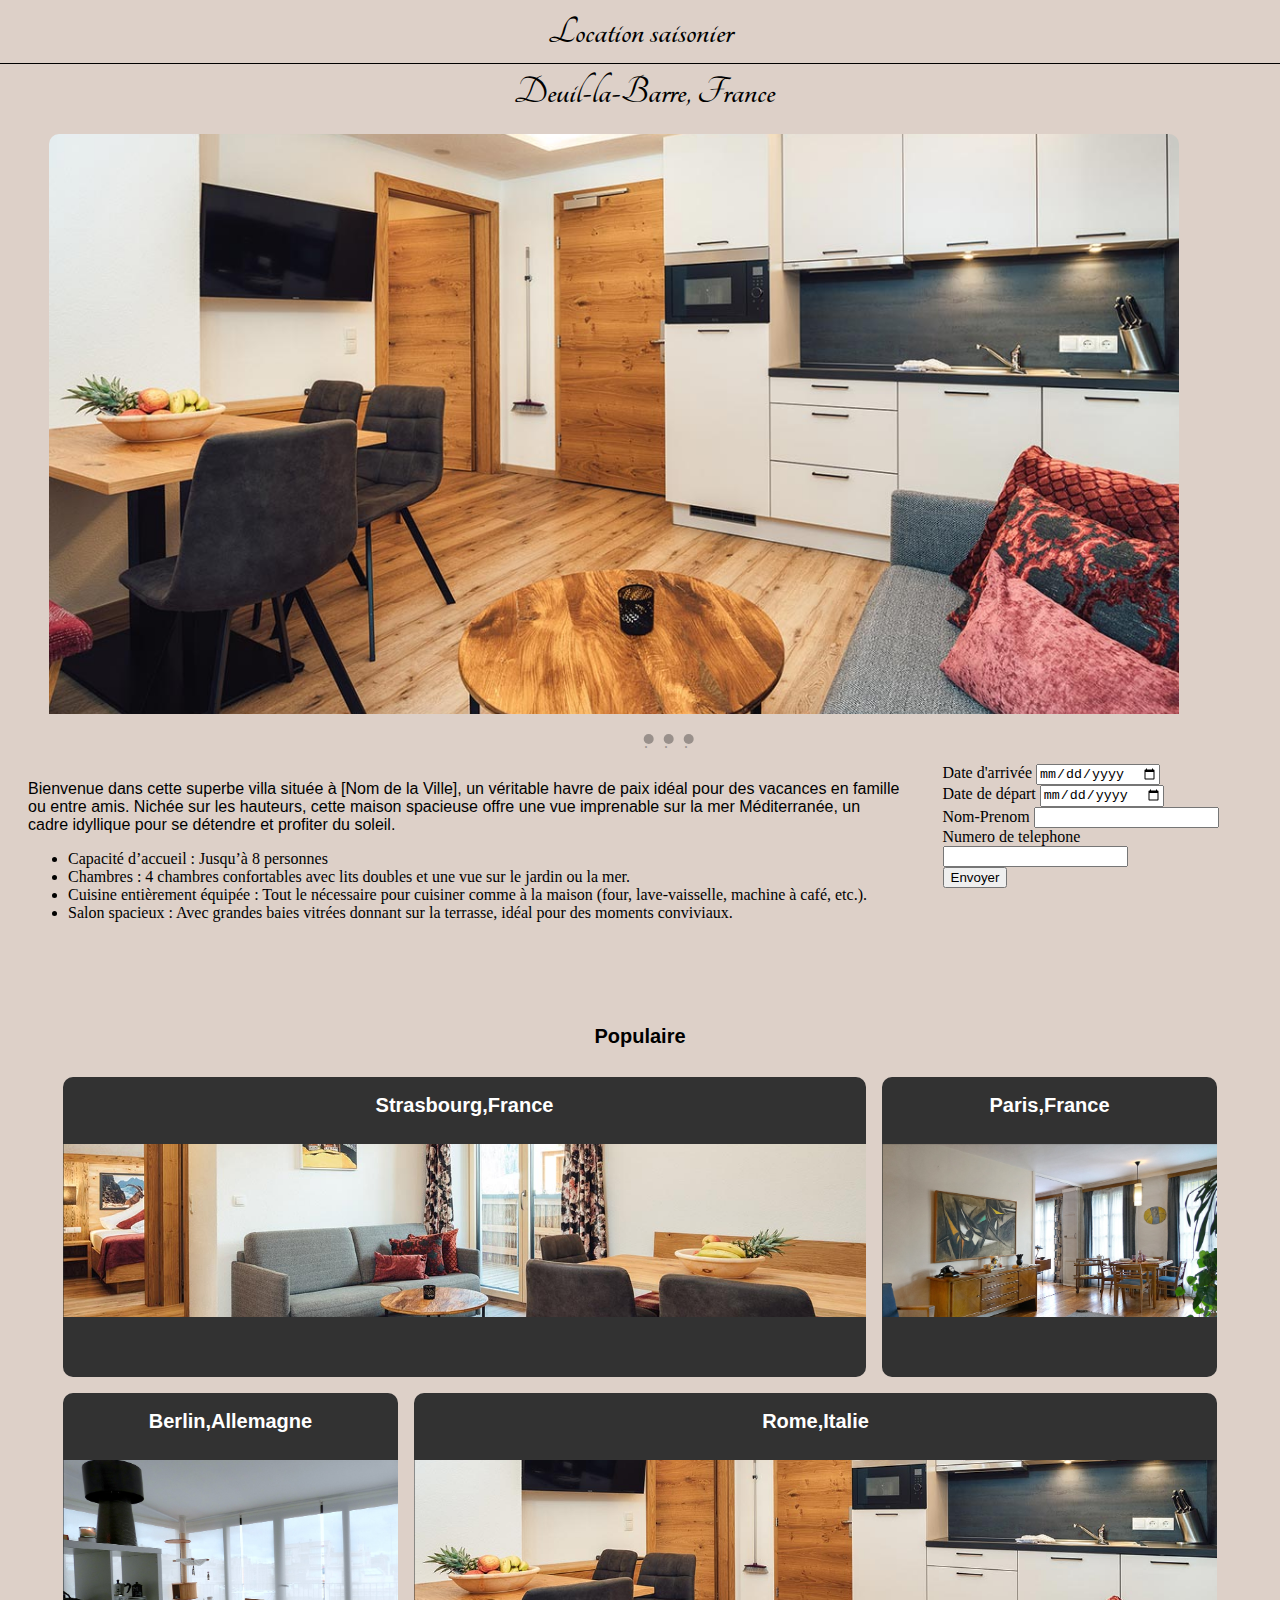
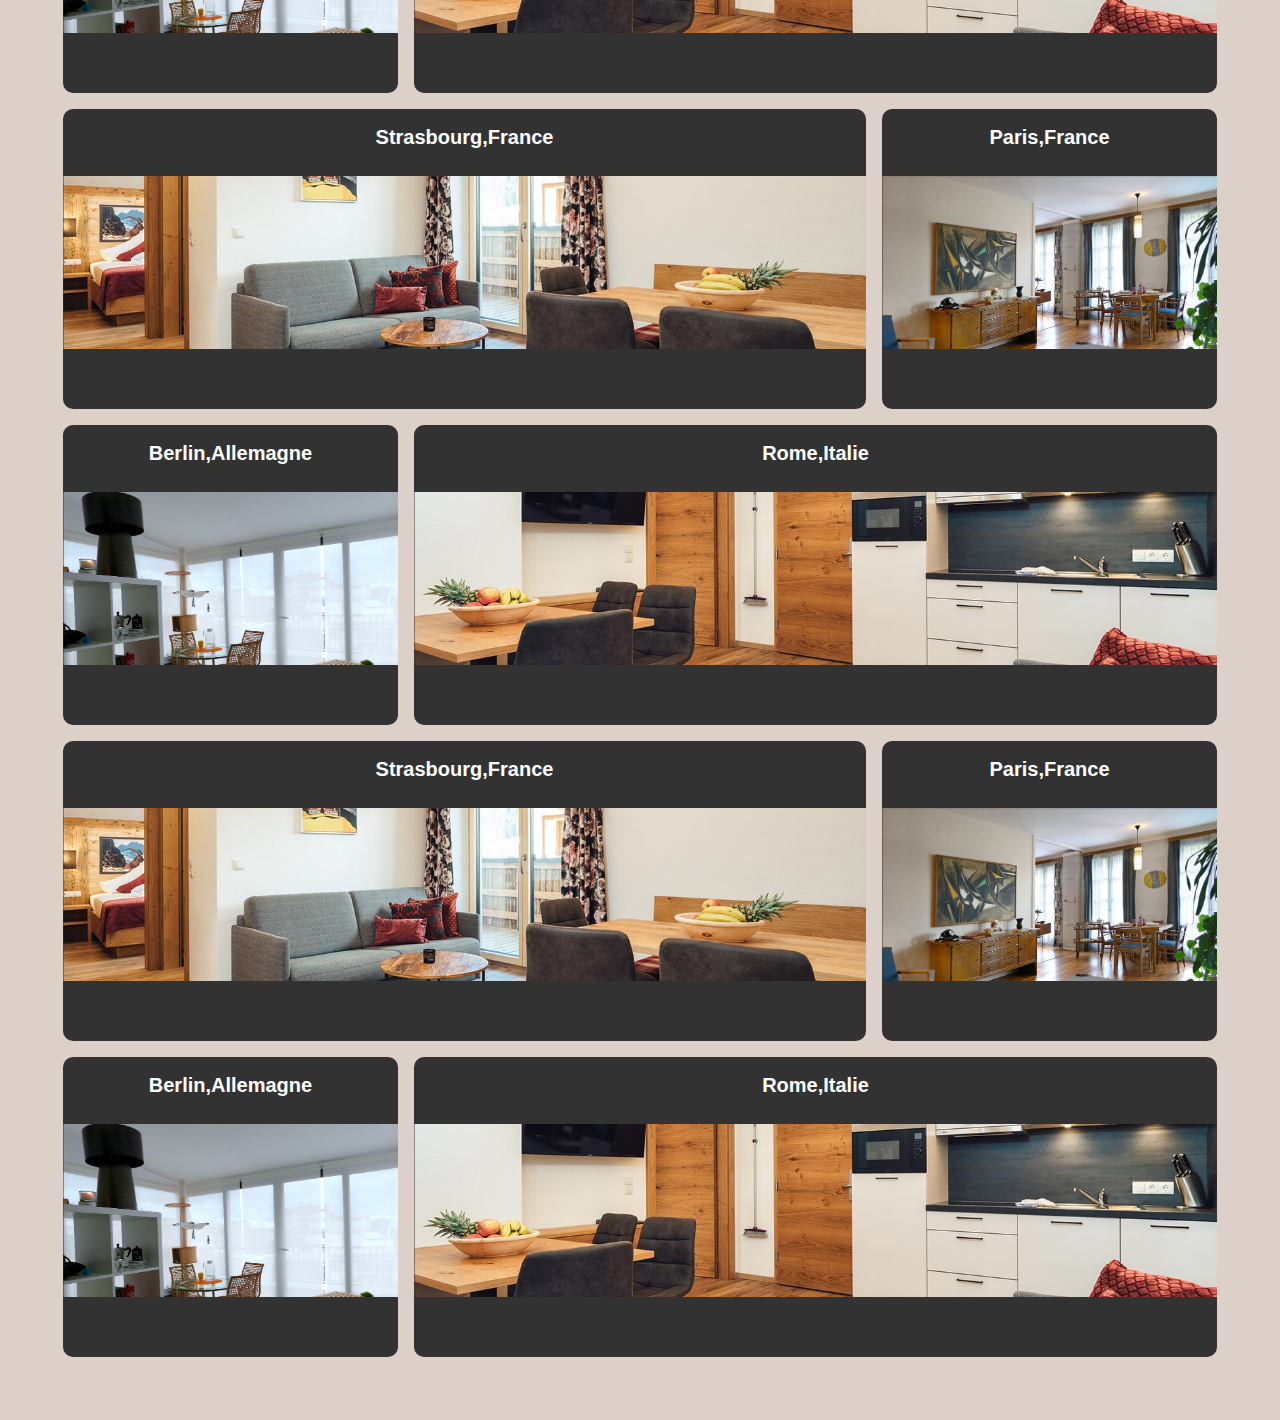
<file: Site location Goebel moderne/location/loc1.html>
<!DOCTYPE html>
<html lang="fr">
<head>
    <title>Location_saisonier.fr</title>
    <meta name="keywords" content="location saisonier">
    <meta name="description" content="location saisonier">
    <meta name="author" content="Goebel Nathan">
    <meta charset="UTF-8">
    <meta name="viewport" content="width=device-width, initial-scale=1.0">
    <link href="../Styles.css" rel="stylesheet">
</head>

<body>
<header>
    <a href="../Index.html"><h1>Location saisonier</h1></a>
</header>
<main class="location-main">
<h1>Deuil-la-Barre, France</h1>
<section class="photo_bien">
    <div class="wrapper">
        <div class="slider">
            <img id="slide1" src="../asset/img1.jpg" alt="image du bien">
            <img id="slide2" src="../asset/img2.jpg" alt="image du bien">
            <img id="slide3" src="../asset/img3.jpg" alt="image du bien">
        </div>
        <div class="slide_nav">
            <a href="#slide1">.</a>
            <a href="#slide2">.</a>
            <a href="#slide3">.</a>
        </div>
    </div>
</section>
<div class="flex_that">
<section>
<p>Bienvenue dans cette superbe villa située à [Nom de la Ville], un véritable havre de paix idéal pour des vacances en famille ou entre amis. Nichée sur les hauteurs, cette maison spacieuse offre une vue imprenable sur la mer Méditerranée, un cadre idyllique pour se détendre et profiter du soleil.</p>
<ul>
    <li>Capacité d’accueil : Jusqu’à 8 personnes</li>
    <li>Chambres : 4 chambres confortables avec lits doubles et une vue sur le jardin ou la mer.</li>
    <li>Cuisine entièrement équipée : Tout le nécessaire pour cuisiner comme à la maison (four, lave-vaisselle, machine à café, etc.).</li>
    <li>Salon spacieux : Avec grandes baies vitrées donnant sur la terrasse, idéal pour des moments conviviaux.</li>
</ul>
</section>
<section>
    <form action="https://api.web3forms.com/submit" method="post">
        <input type="hidden" name="access_key" value="5996a00a-7b79-4b85-957c-e965cdc2aa8d">
        <div>
            <label for="arriver">Date d'arrivée</label>
            <input type="date" name="arriver" required>
        </div>
        <div>
            <label for="depart">Date de départ</label>
            <input type="date" name="depart" required>
        </div>
        <div>
            <label for="nom-prenom">Nom-Prenom</label>
            <input type="text" name="nom-prenom" required>
        </div>
        <div>
            <label for="telephone">Numero de telephone</label>
            <input type="tel" name="telephone" required>
        </div>
        <button type="submit">Envoyer</button>
    </form>
</section>
</div>
</main>
<footer>
    <section>
        <h2>Populaire</h2>
        <div class="flex_that">
        <div class="selection_pane brick populaire">
            <article class="large_tile">
                <a href="loc5.html">
                    <h2>Strasbourg,France</h2>
                    <img src="../asset/img6.jpg" alt="">
                </a>
            </article>
            <article class="small_tile">
                <a href="loc4.html">
                    <h2>Paris,France</h2>
                    <img src="../asset/img5.jpg" alt="">
                </a>
            </article>
            <article class="small_tile">
                <a href="loc2.html">
                    <h2>Berlin,Allemagne</h2>
                    <img src="../asset/img3.jpg" alt="">
                </a>
            </article>
            <article class="large_tile">
                <a href="loc3.html">
                    <h2>Rome,Italie</h2>
                    <img src="../asset/img1.jpg" alt="">
                </a>
            </article>
            <article class="large_tile">
                <a href="loc5.html">
                    <h2>Strasbourg,France</h2>
                    <img src="../asset/img6.jpg" alt="">
                </a>
            </article>
            <article class="small_tile">
                <a href="loc4.html">
                    <h2>Paris,France</h2>
                    <img src="../asset/img5.jpg" alt="">
                </a>
            </article>
            <article class="small_tile">
                <a href="loc2.html">
                    <h2>Berlin,Allemagne</h2>
                    <img src="../asset/img3.jpg" alt="">
                </a>
            </article>
            <article class="large_tile">
                <a href="loc3.html">
                    <h2>Rome,Italie</h2>
                    <img src="../asset/img1.jpg" alt="">
                </a>
            </article>
            <article class="large_tile">
                <a href="loc5.html">
                    <h2>Strasbourg,France</h2>
                    <img src="../asset/img6.jpg" alt="">
                </a>
            </article>
            <article class="small_tile">
                <a href="loc4.html">
                    <h2>Paris,France</h2>
                    <img src="../asset/img5.jpg" alt="">
                </a>
            </article>
            <article class="small_tile">
                <a href="loc2.html">
                    <h2>Berlin,Allemagne</h2>
                    <img src="../asset/img3.jpg" alt="">
                </a>
            </article>
            <article class="large_tile">
                <a href="loc3.html">
                    <h2>Rome,Italie</h2>
                    <img src="../asset/img1.jpg" alt="">
                </a>
            </article>
        </div>
        </div>
    </section>
</footer>
</body>
</html>
</file>
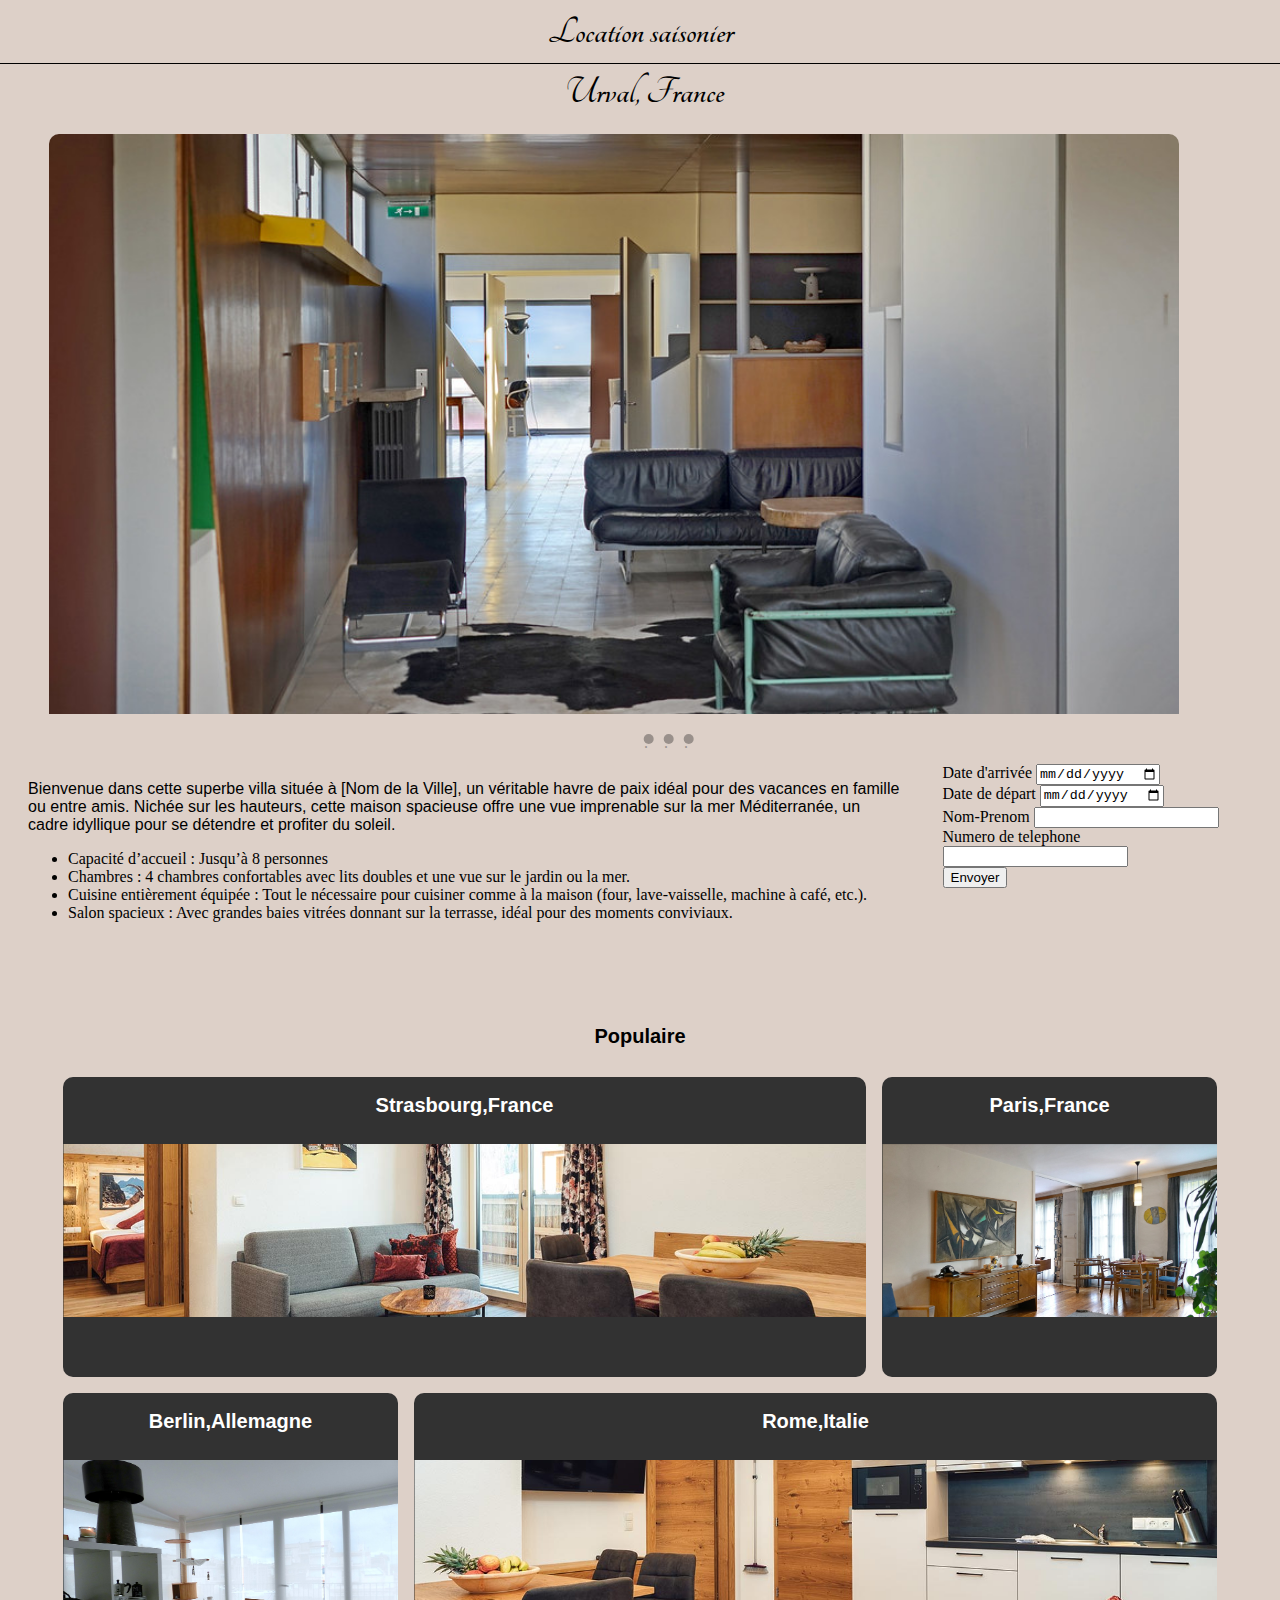
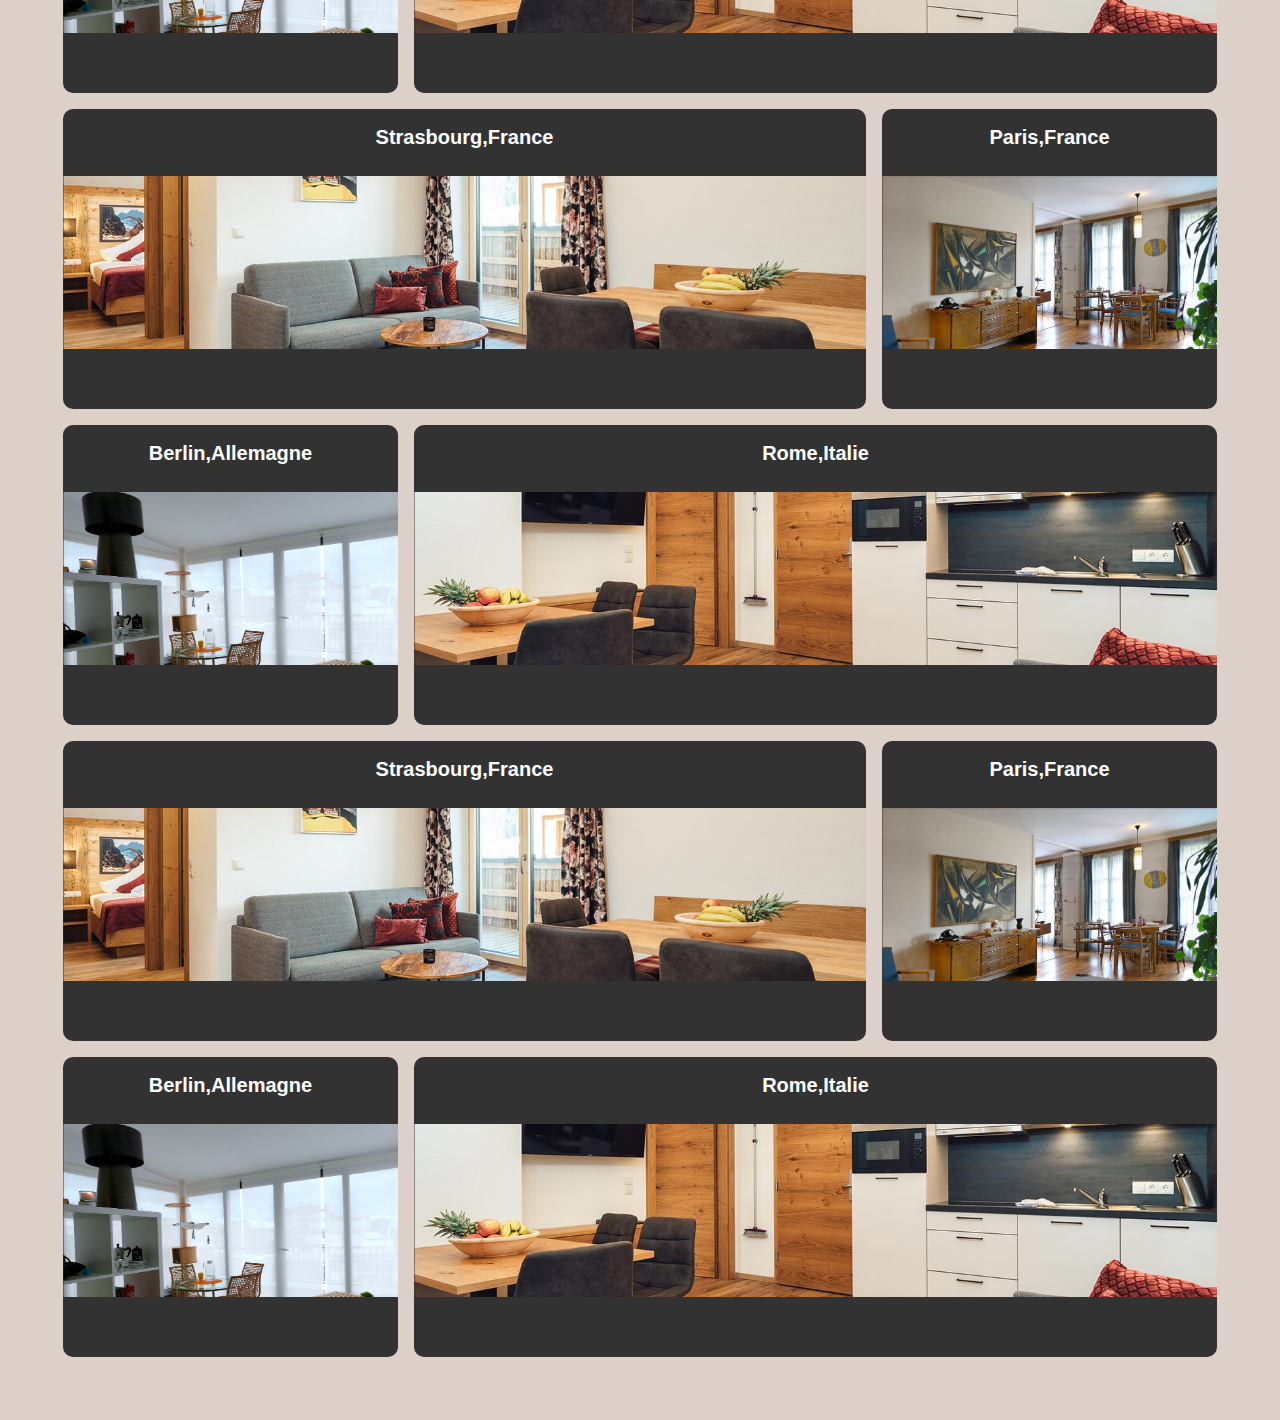
<file: Site location Goebel moderne/location/loc2.html>
<!DOCTYPE html>
<html lang="fr">
<head>
    <title>Location_saisonier.fr</title>
    <meta name="keywords" content="location saisonier">
    <meta name="description" content="location saisonier">
    <meta name="author" content="Goebel Nathan">
    <meta charset="UTF-8">
    <meta name="viewport" content="width=device-width, initial-scale=1.0">
    <link href="../Styles.css" rel="stylesheet">
</head>

<body>
<header>
    <a href="../Index.html"><h1>Location saisonier</h1></a>
</header>
<main class="location-main">
<h1>Urval, France</h1>
<section class="photo_bien">
    <div class="wrapper">
        <div class="slider">
            <img id="slide1" src="../asset/img4.jpg" alt="image du bien">
            <img id="slide2" src="../asset/img5.jpg" alt="image du bien">
            <img id="slide3" src="../asset/img6.jpg" alt="image du bien">
        </div>
        <div class="slide_nav">
            <a href="#slide1">.</a>
            <a href="#slide2">.</a>
            <a href="#slide3">.</a>
        </div>
    </div>
</section>
<div class="flex_that">
<section>
<p>Bienvenue dans cette superbe villa située à [Nom de la Ville], un véritable havre de paix idéal pour des vacances en famille ou entre amis. Nichée sur les hauteurs, cette maison spacieuse offre une vue imprenable sur la mer Méditerranée, un cadre idyllique pour se détendre et profiter du soleil.</p>
<ul>
    <li>Capacité d’accueil : Jusqu’à 8 personnes</li>
    <li>Chambres : 4 chambres confortables avec lits doubles et une vue sur le jardin ou la mer.</li>
    <li>Cuisine entièrement équipée : Tout le nécessaire pour cuisiner comme à la maison (four, lave-vaisselle, machine à café, etc.).</li>
    <li>Salon spacieux : Avec grandes baies vitrées donnant sur la terrasse, idéal pour des moments conviviaux.</li>
</ul>
</section>
<section>
    <form action="https://api.web3forms.com/submit" method="post">
        <input type="hidden" name="access_key" value="5996a00a-7b79-4b85-957c-e965cdc2aa8d">
        <div>
            <label for="arriver">Date d'arrivée</label>
            <input type="date" name="arriver" required>
        </div>
        <div>
            <label for="depart">Date de départ</label>
            <input type="date" name="depart" required>
        </div>
        <div>
            <label for="nom-prenom">Nom-Prenom</label>
            <input type="text" name="nom-prenom" required>
        </div>
        <div>
            <label for="telephone">Numero de telephone</label>
            <input type="tel" name="telephone" required>
        </div>
        <button type="submit">Envoyer</button>
    </form>
</section>
</div>
</main>
<footer>
    <section>
        <h2>Populaire</h2>
                <div class="flex_that">
        <div class="selection_pane brick populaire">
            <article class="large_tile">
                <a href="loc5.html">
                    <h2>Strasbourg,France</h2>
                    <img src="../asset/img6.jpg" alt="">
                </a>
            </article>
            <article class="small_tile">
                <a href="loc4.html">
                    <h2>Paris,France</h2>
                    <img src="../asset/img5.jpg" alt="">
                </a>
            </article>
            <article class="small_tile">
                <a href="loc2.html">
                    <h2>Berlin,Allemagne</h2>
                    <img src="../asset/img3.jpg" alt="">
                </a>
            </article>
            <article class="large_tile">
                <a href="loc3.html">
                    <h2>Rome,Italie</h2>
                    <img src="../asset/img1.jpg" alt="">
                </a>
            </article>
            <article class="large_tile">
                <a href="loc5.html">
                    <h2>Strasbourg,France</h2>
                    <img src="../asset/img6.jpg" alt="">
                </a>
            </article>
            <article class="small_tile">
                <a href="loc4.html">
                    <h2>Paris,France</h2>
                    <img src="../asset/img5.jpg" alt="">
                </a>
            </article>
            <article class="small_tile">
                <a href="loc2.html">
                    <h2>Berlin,Allemagne</h2>
                    <img src="../asset/img3.jpg" alt="">
                </a>
            </article>
            <article class="large_tile">
                <a href="loc3.html">
                    <h2>Rome,Italie</h2>
                    <img src="../asset/img1.jpg" alt="">
                </a>
            </article>
            <article class="large_tile">
                <a href="loc5.html">
                    <h2>Strasbourg,France</h2>
                    <img src="../asset/img6.jpg" alt="">
                </a>
            </article>
            <article class="small_tile">
                <a href="loc4.html">
                    <h2>Paris,France</h2>
                    <img src="../asset/img5.jpg" alt="">
                </a>
            </article>
            <article class="small_tile">
                <a href="loc2.html">
                    <h2>Berlin,Allemagne</h2>
                    <img src="../asset/img3.jpg" alt="">
                </a>
            </article>
            <article class="large_tile">
                <a href="loc3.html">
                    <h2>Rome,Italie</h2>
                    <img src="../asset/img1.jpg" alt="">
                </a>
            </article>
        </div>
        </div>
    </section>
</footer>
</body>
</html>
</file>
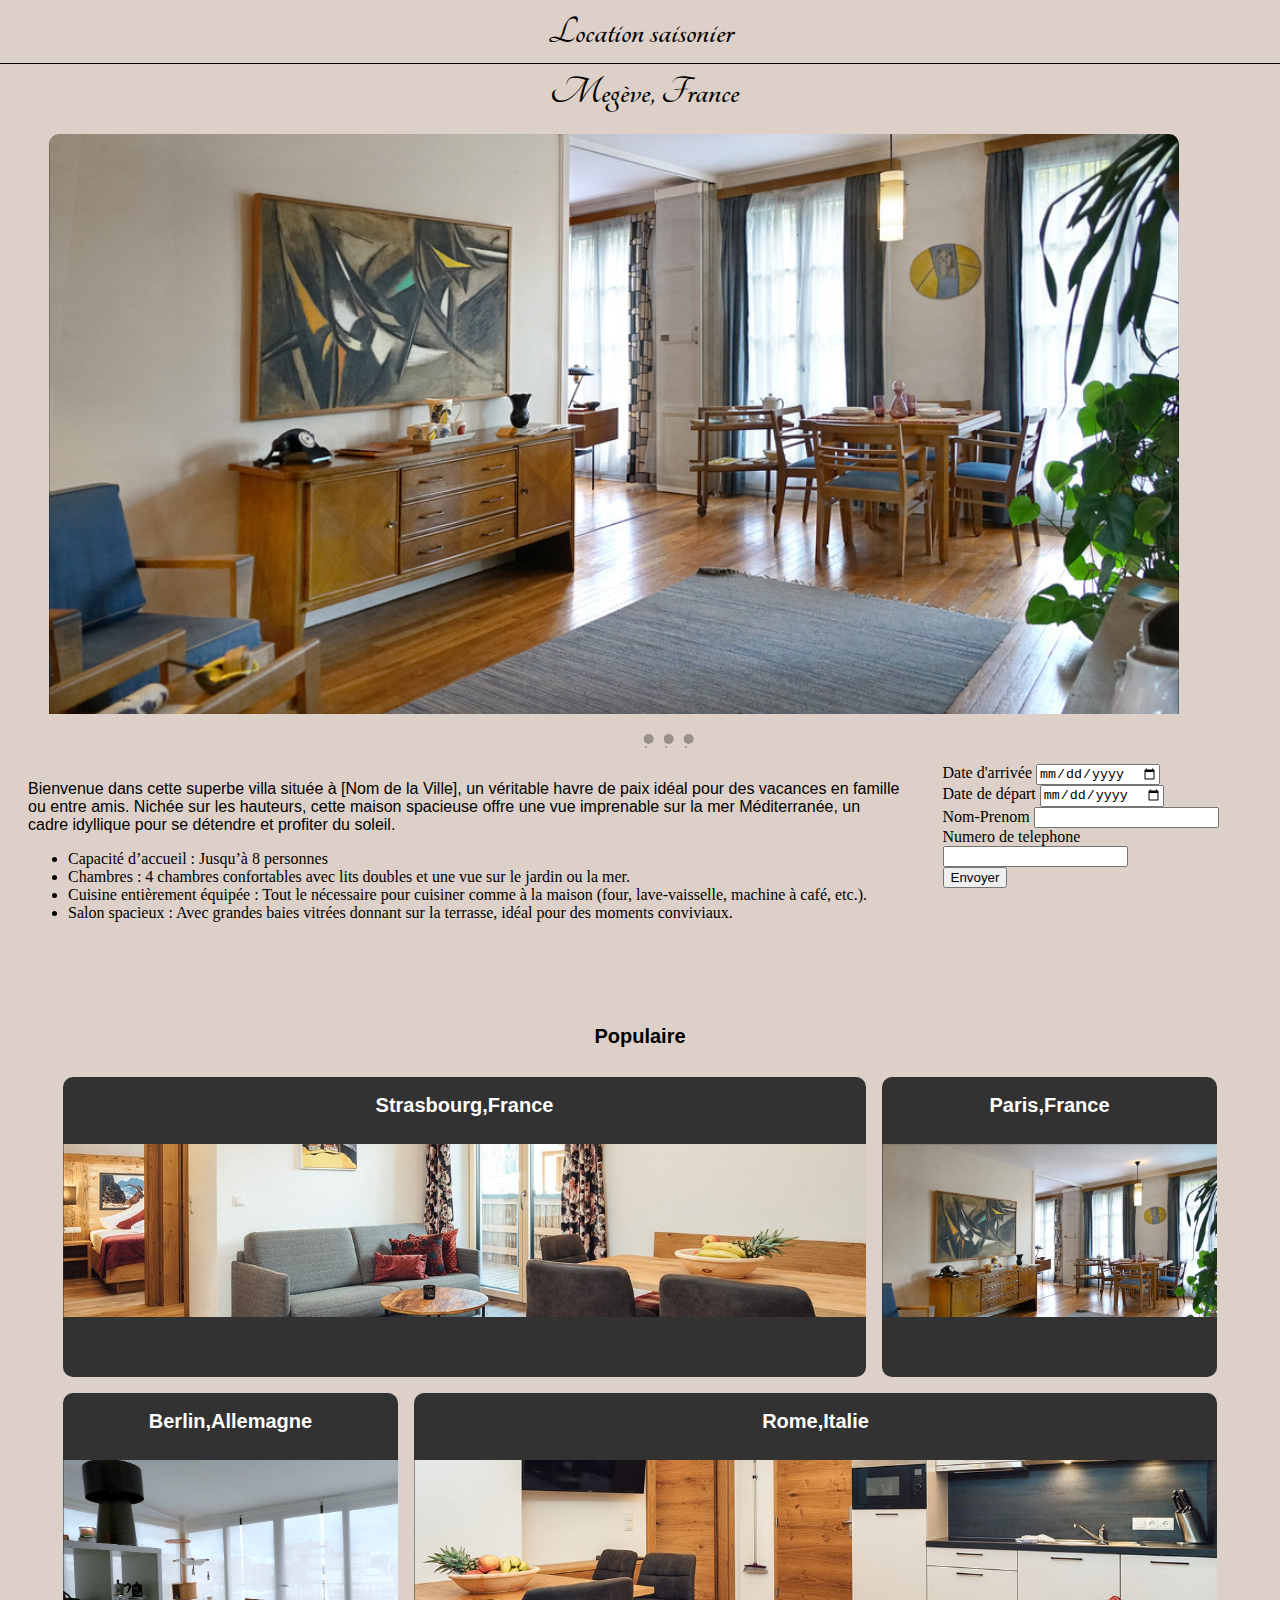
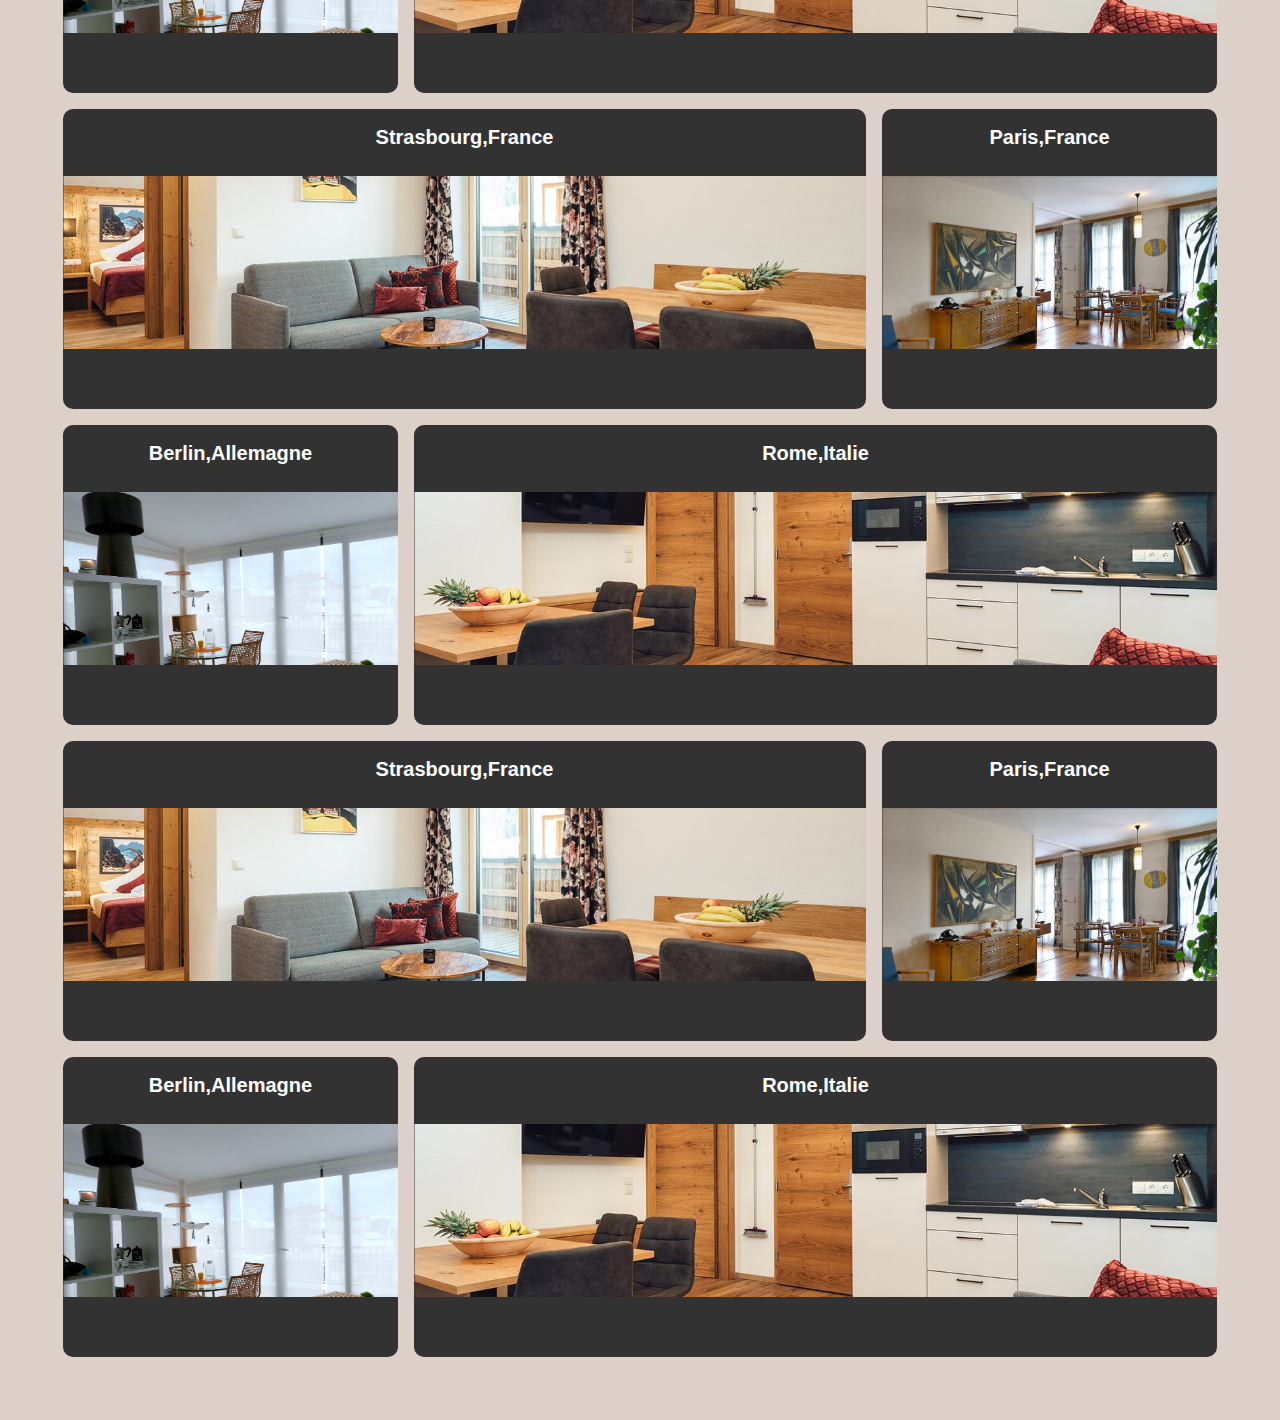
<file: Site location Goebel moderne/location/loc3.html>
<!DOCTYPE html>
<html lang="fr">
<head>
    <title>Location_saisonier.fr</title>
    <meta name="keywords" content="location saisonier">
    <meta name="description" content="location saisonier">
    <meta name="author" content="Goebel Nathan">
    <meta charset="UTF-8">
    <meta name="viewport" content="width=device-width, initial-scale=1.0">
    <link href="../Styles.css" rel="stylesheet">
</head>

<body>
<header>
    <a href="../Index.html"><h1>Location saisonier</h1></a>
</header>
<main class="location-main">
<h1>Megève, France</h1>
<section class="photo_bien">
    <div class="wrapper">
        <div class="slider">
            <img id="slide1" src="../asset/img5.jpg" alt="image du bien">
            <img id="slide2" src="../asset/img3.jpg" alt="image du bien">
            <img id="slide3" src="../asset/img1.jpg" alt="image du bien">
        </div>
        <div class="slide_nav">
            <a href="#slide1">.</a>
            <a href="#slide2">.</a>
            <a href="#slide3">.</a>
        </div>
    </div>
</section>
<div class="flex_that">
<section>
<p>Bienvenue dans cette superbe villa située à [Nom de la Ville], un véritable havre de paix idéal pour des vacances en famille ou entre amis. Nichée sur les hauteurs, cette maison spacieuse offre une vue imprenable sur la mer Méditerranée, un cadre idyllique pour se détendre et profiter du soleil.</p>
<ul>
    <li>Capacité d’accueil : Jusqu’à 8 personnes</li>
    <li>Chambres : 4 chambres confortables avec lits doubles et une vue sur le jardin ou la mer.</li>
    <li>Cuisine entièrement équipée : Tout le nécessaire pour cuisiner comme à la maison (four, lave-vaisselle, machine à café, etc.).</li>
    <li>Salon spacieux : Avec grandes baies vitrées donnant sur la terrasse, idéal pour des moments conviviaux.</li>
</ul>
</section>
<section>
    <form action="https://api.web3forms.com/submit" method="post">
        <input type="hidden" name="access_key" value="5996a00a-7b79-4b85-957c-e965cdc2aa8d">
        <div>
            <label for="arriver">Date d'arrivée</label>
            <input type="date" name="arriver" required>
        </div>
        <div>
            <label for="depart">Date de départ</label>
            <input type="date" name="depart" required>
        </div>
        <div>
            <label for="nom-prenom">Nom-Prenom</label>
            <input type="text" name="nom-prenom" required>
        </div>
        <div>
            <label for="telephone">Numero de telephone</label>
            <input type="tel" name="telephone" required>
        </div>
        <button type="submit">Envoyer</button>
    </form>
</section>
</div>
</main>
<footer>
    <section>
        <h2>Populaire</h2>
        <div class="flex_that">
        <div class="selection_pane brick populaire">
            <article class="large_tile">
                <a href="loc5.html">
                    <h2>Strasbourg,France</h2>
                    <img src="../asset/img6.jpg" alt="">
                </a>
            </article>
            <article class="small_tile">
                <a href="loc4.html">
                    <h2>Paris,France</h2>
                    <img src="../asset/img5.jpg" alt="">
                </a>
            </article>
            <article class="small_tile">
                <a href="loc2.html">
                    <h2>Berlin,Allemagne</h2>
                    <img src="../asset/img3.jpg" alt="">
                </a>
            </article>
            <article class="large_tile">
                <a href="loc3.html">
                    <h2>Rome,Italie</h2>
                    <img src="../asset/img1.jpg" alt="">
                </a>
            </article>
            <article class="large_tile">
                <a href="loc5.html">
                    <h2>Strasbourg,France</h2>
                    <img src="../asset/img6.jpg" alt="">
                </a>
            </article>
            <article class="small_tile">
                <a href="loc4.html">
                    <h2>Paris,France</h2>
                    <img src="../asset/img5.jpg" alt="">
                </a>
            </article>
            <article class="small_tile">
                <a href="loc2.html">
                    <h2>Berlin,Allemagne</h2>
                    <img src="../asset/img3.jpg" alt="">
                </a>
            </article>
            <article class="large_tile">
                <a href="loc3.html">
                    <h2>Rome,Italie</h2>
                    <img src="../asset/img1.jpg" alt="">
                </a>
            </article>
            <article class="large_tile">
                <a href="loc5.html">
                    <h2>Strasbourg,France</h2>
                    <img src="../asset/img6.jpg" alt="">
                </a>
            </article>
            <article class="small_tile">
                <a href="loc4.html">
                    <h2>Paris,France</h2>
                    <img src="../asset/img5.jpg" alt="">
                </a>
            </article>
            <article class="small_tile">
                <a href="loc2.html">
                    <h2>Berlin,Allemagne</h2>
                    <img src="../asset/img3.jpg" alt="">
                </a>
            </article>
            <article class="large_tile">
                <a href="loc3.html">
                    <h2>Rome,Italie</h2>
                    <img src="../asset/img1.jpg" alt="">
                </a>
            </article>
        </div>
        </div>
    </section>
</footer>
</body>
</html>
</file>
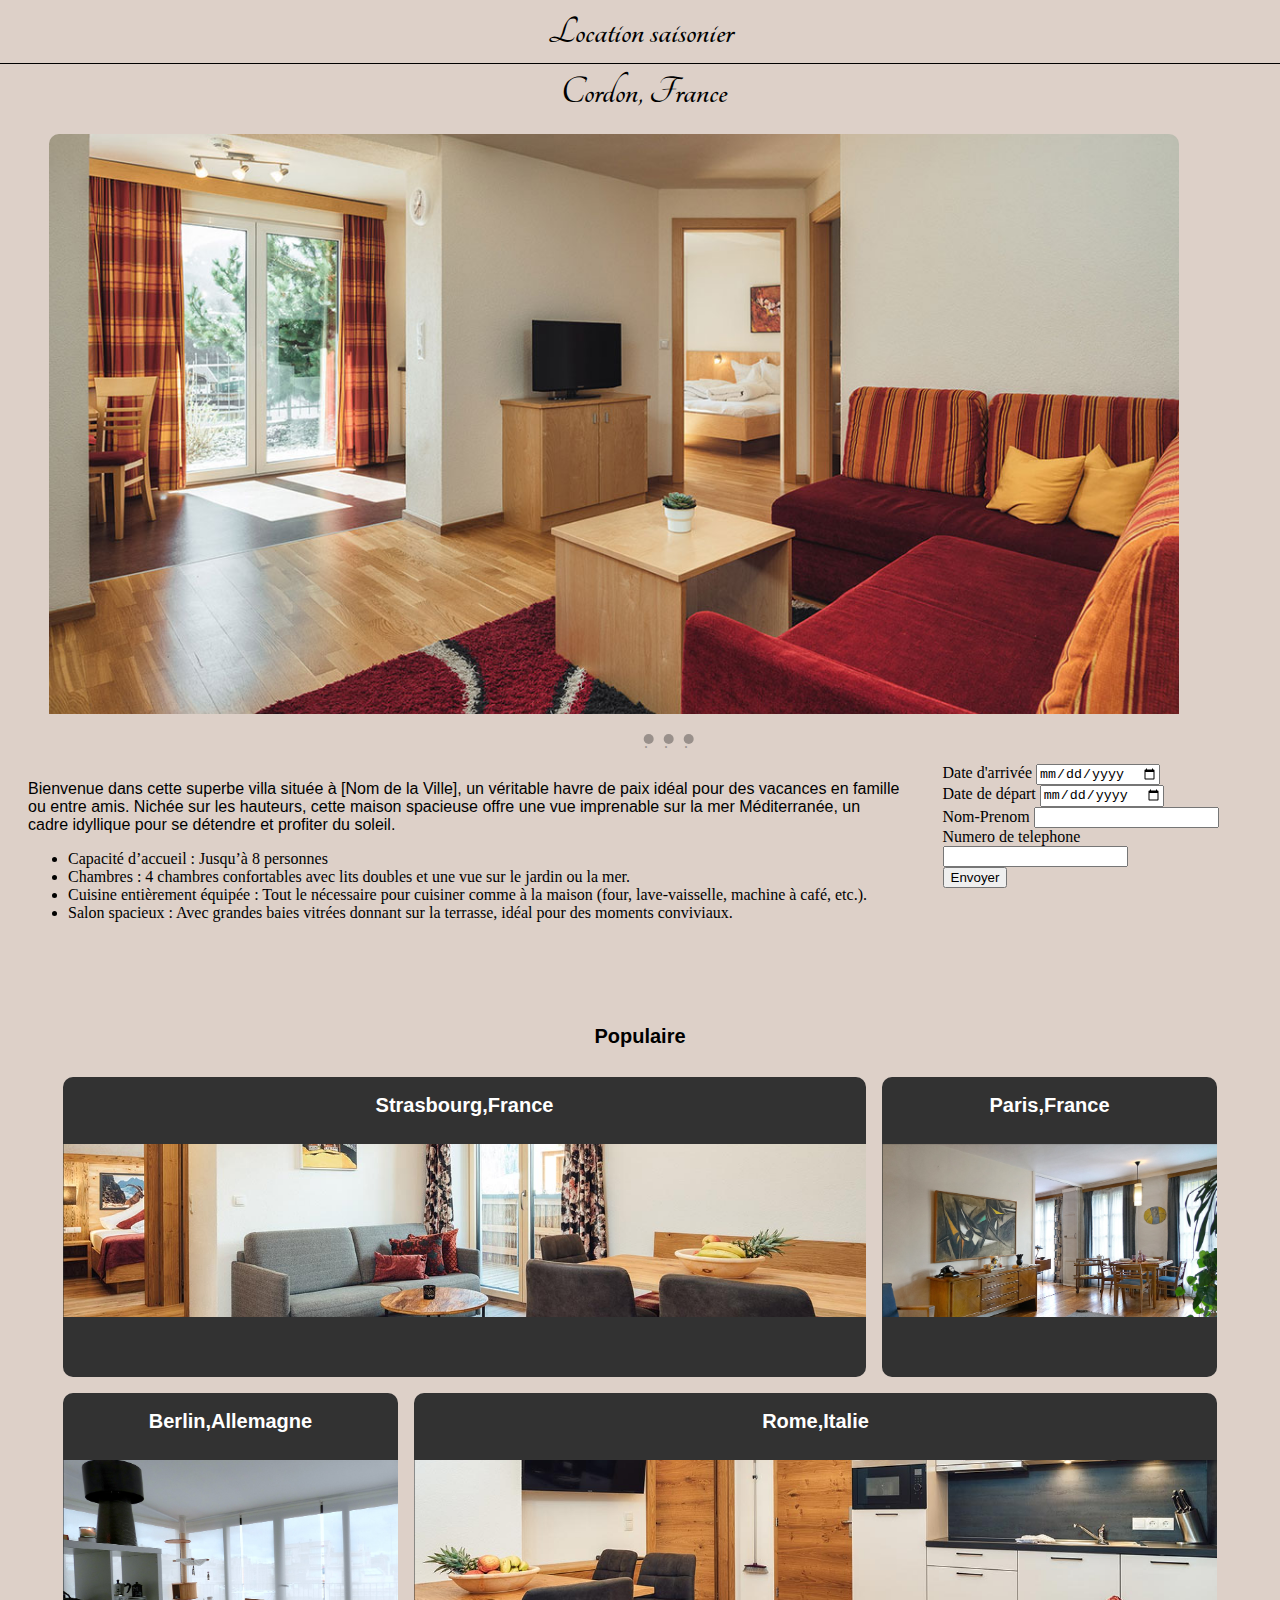
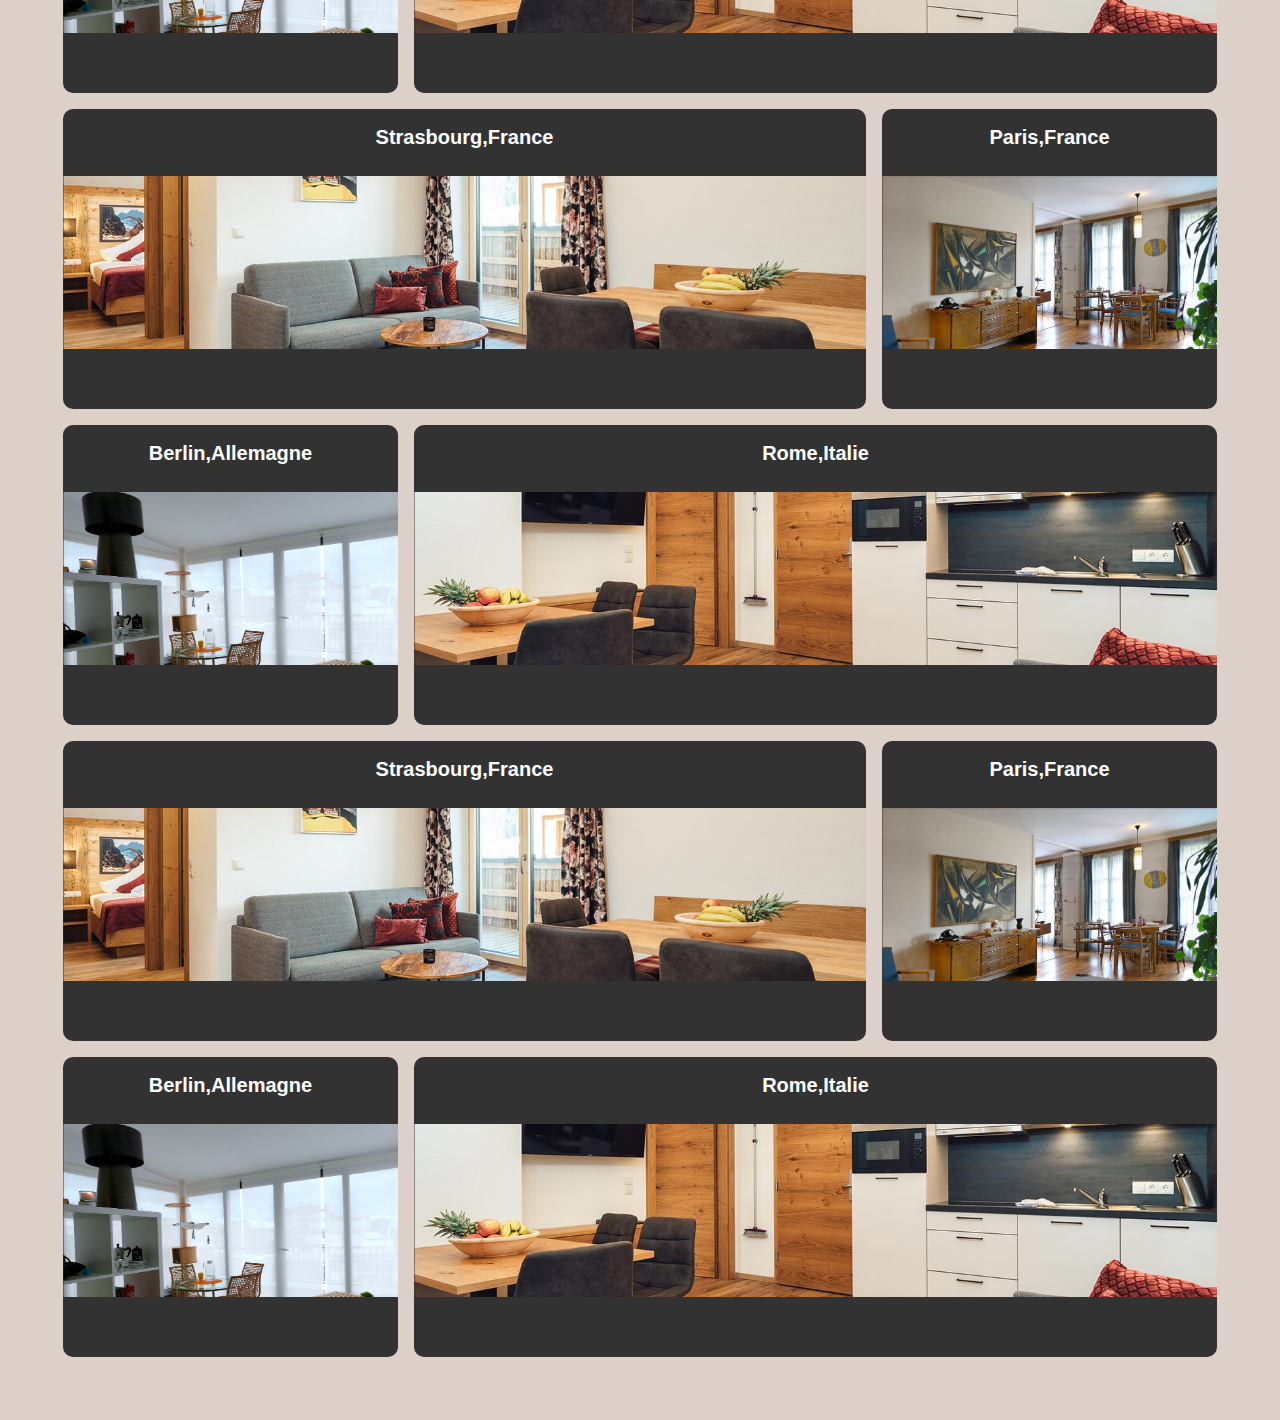
<file: Site location Goebel moderne/location/loc4.html>
<!DOCTYPE html>
<html lang="fr">
<head>
    <title>Location_saisonier.fr</title>
    <meta name="keywords" content="location saisonier">
    <meta name="description" content="location saisonier">
    <meta name="author" content="Goebel Nathan">
    <meta charset="UTF-8">
    <meta name="viewport" content="width=device-width, initial-scale=1.0">
    <link href="../Styles.css" rel="stylesheet">
</head>

<body>
<header>
    <a href="../Index.html"><h1>Location saisonier</h1></a>
</header>
<main class="location-main">
<h1>Cordon, France</h1>
<section class="photo_bien">
    <div class="wrapper">
        <div class="slider">
            <img id="slide1" src="../asset/img2.jpg" alt="image du bien">
            <img id="slide2" src="../asset/img4.jpg" alt="image du bien">
            <img id="slide3" src="../asset/img6.jpg" alt="image du bien">
        </div>
        <div class="slide_nav">
            <a href="#slide1">.</a>
            <a href="#slide2">.</a>
            <a href="#slide3">.</a>
        </div>
    </div>
</section>
<div class="flex_that">
<section>
<p>Bienvenue dans cette superbe villa située à [Nom de la Ville], un véritable havre de paix idéal pour des vacances en famille ou entre amis. Nichée sur les hauteurs, cette maison spacieuse offre une vue imprenable sur la mer Méditerranée, un cadre idyllique pour se détendre et profiter du soleil.</p>
<ul>
    <li>Capacité d’accueil : Jusqu’à 8 personnes</li>
    <li>Chambres : 4 chambres confortables avec lits doubles et une vue sur le jardin ou la mer.</li>
    <li>Cuisine entièrement équipée : Tout le nécessaire pour cuisiner comme à la maison (four, lave-vaisselle, machine à café, etc.).</li>
    <li>Salon spacieux : Avec grandes baies vitrées donnant sur la terrasse, idéal pour des moments conviviaux.</li>
</ul>
</section>
<section>
    <form action="https://api.web3forms.com/submit" method="post">
        <input type="hidden" name="access_key" value="5996a00a-7b79-4b85-957c-e965cdc2aa8d">
        <div>
            <label for="arriver">Date d'arrivée</label>
            <input type="date" name="arriver" required>
        </div>
        <div>
            <label for="depart">Date de départ</label>
            <input type="date" name="depart" required>
        </div>
        <div>
            <label for="nom-prenom">Nom-Prenom</label>
            <input type="text" name="nom-prenom" required>
        </div>
        <div>
            <label for="telephone">Numero de telephone</label>
            <input type="tel" name="telephone" required>
        </div>
        <button type="submit">Envoyer</button>
    </form>
</section>
</div>
</main>
<footer>
    <section>
        <h2>Populaire</h2>
        <div class="flex_that">
        <div class="selection_pane brick populaire">
            <article class="large_tile">
                <a href="loc5.html">
                    <h2>Strasbourg,France</h2>
                    <img src="../asset/img6.jpg" alt="">
                </a>
            </article>
            <article class="small_tile">
                <a href="loc4.html">
                    <h2>Paris,France</h2>
                    <img src="../asset/img5.jpg" alt="">
                </a>
            </article>
            <article class="small_tile">
                <a href="loc2.html">
                    <h2>Berlin,Allemagne</h2>
                    <img src="../asset/img3.jpg" alt="">
                </a>
            </article>
            <article class="large_tile">
                <a href="loc3.html">
                    <h2>Rome,Italie</h2>
                    <img src="../asset/img1.jpg" alt="">
                </a>
            </article>
            <article class="large_tile">
                <a href="loc5.html">
                    <h2>Strasbourg,France</h2>
                    <img src="../asset/img6.jpg" alt="">
                </a>
            </article>
            <article class="small_tile">
                <a href="loc4.html">
                    <h2>Paris,France</h2>
                    <img src="../asset/img5.jpg" alt="">
                </a>
            </article>
            <article class="small_tile">
                <a href="loc2.html">
                    <h2>Berlin,Allemagne</h2>
                    <img src="../asset/img3.jpg" alt="">
                </a>
            </article>
            <article class="large_tile">
                <a href="loc3.html">
                    <h2>Rome,Italie</h2>
                    <img src="../asset/img1.jpg" alt="">
                </a>
            </article>
            <article class="large_tile">
                <a href="loc5.html">
                    <h2>Strasbourg,France</h2>
                    <img src="../asset/img6.jpg" alt="">
                </a>
            </article>
            <article class="small_tile">
                <a href="loc4.html">
                    <h2>Paris,France</h2>
                    <img src="../asset/img5.jpg" alt="">
                </a>
            </article>
            <article class="small_tile">
                <a href="loc2.html">
                    <h2>Berlin,Allemagne</h2>
                    <img src="../asset/img3.jpg" alt="">
                </a>
            </article>
            <article class="large_tile">
                <a href="loc3.html">
                    <h2>Rome,Italie</h2>
                    <img src="../asset/img1.jpg" alt="">
                </a>
            </article>
        </div>
        </div>
    </section>
</footer>
</body>
</html>
</file>
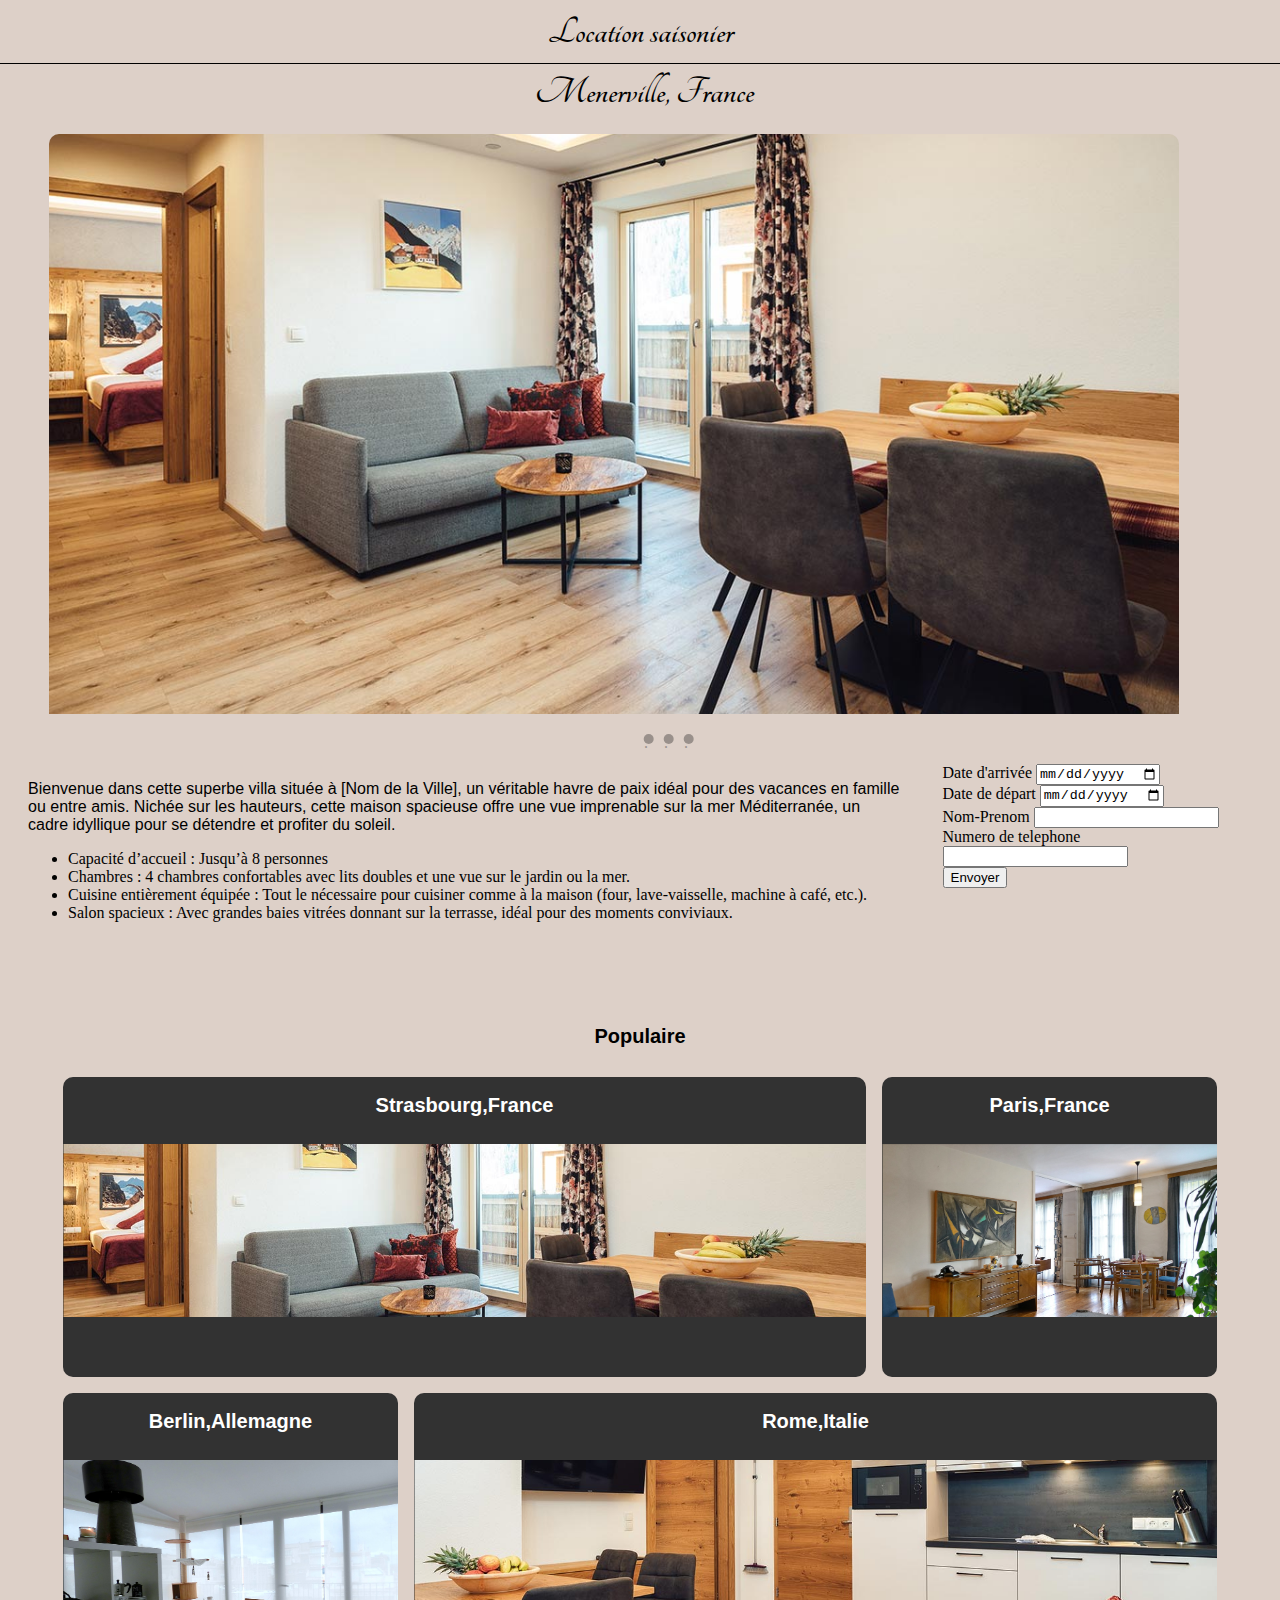
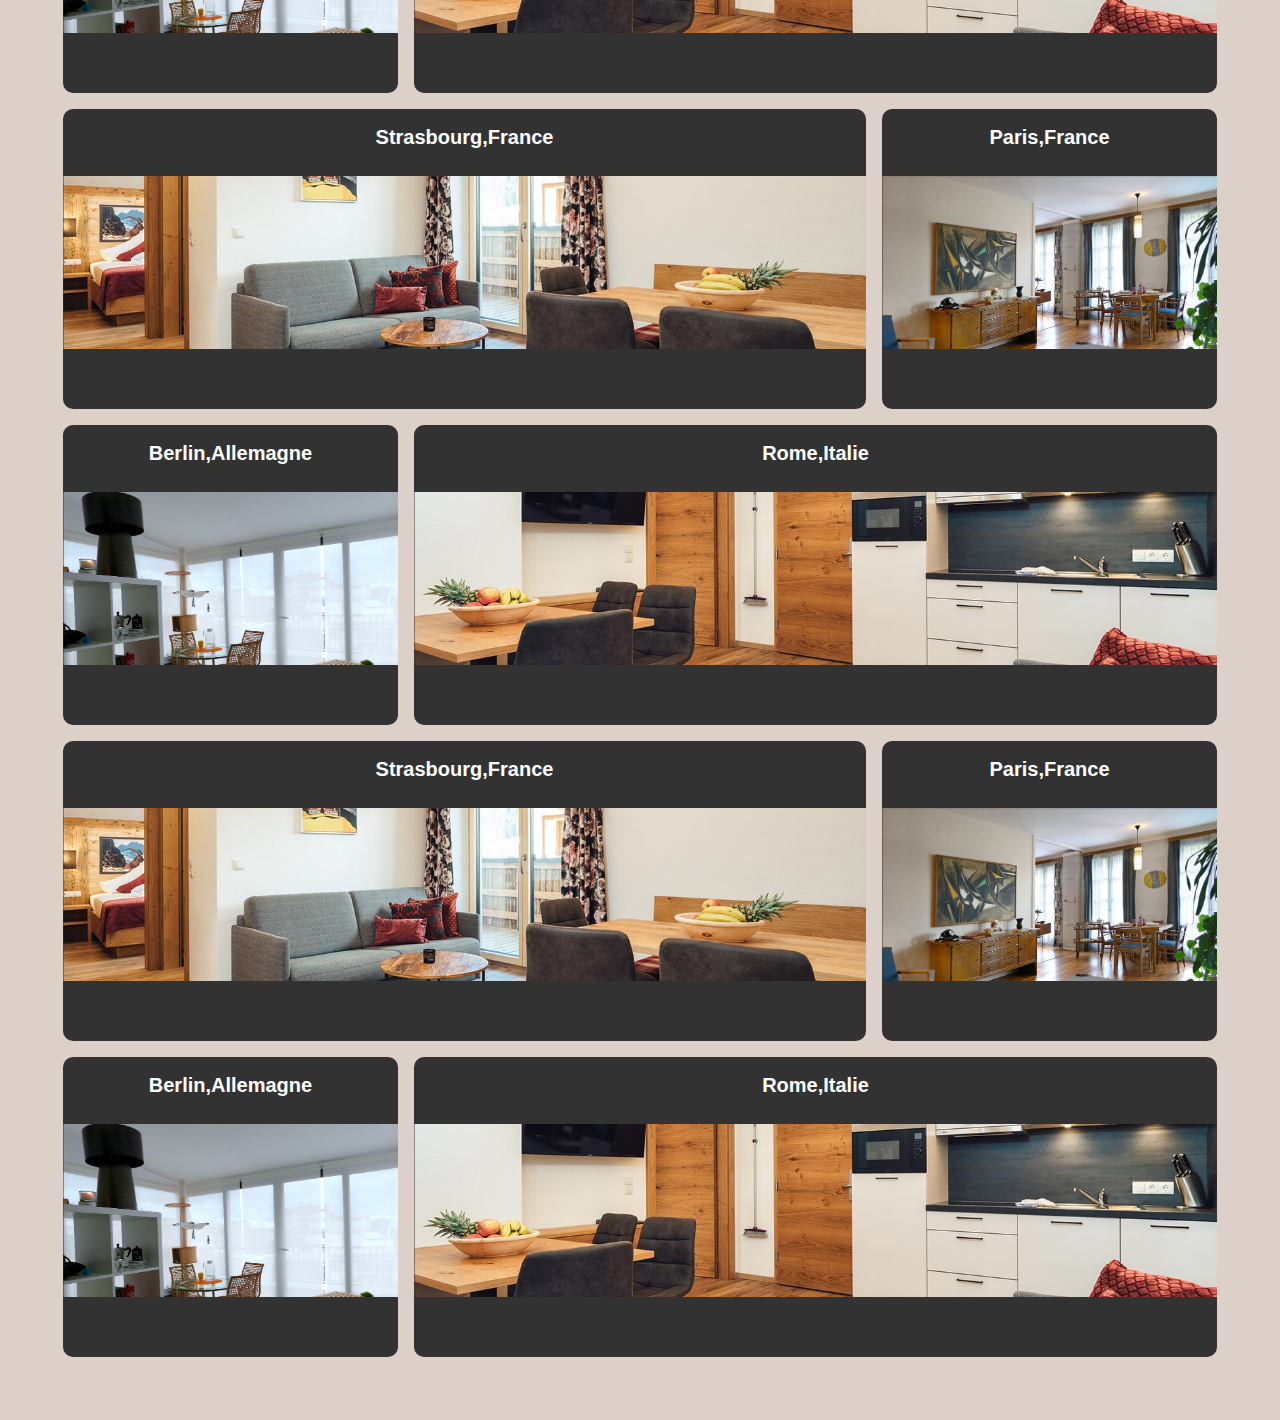
<file: Site location Goebel moderne/location/loc5.html>
<!DOCTYPE html>
<html lang="fr">
<head>
    <title>Location_saisonier.fr</title>
    <meta name="keywords" content="location saisonier">
    <meta name="description" content="location saisonier">
    <meta name="author" content="Goebel Nathan">
    <meta charset="UTF-8">
    <meta name="viewport" content="width=device-width, initial-scale=1.0">
    <link href="../Styles.css" rel="stylesheet">
</head>

<body>
<header>
    <a href="../Index.html"><h1>Location saisonier</h1></a>
</header>
<main class="location-main">
<h1>Menerville, France</h1>
<section class="photo_bien">
    <div class="wrapper">
        <div class="slider">
            <img id="slide1" src="../asset/img6.jpg" alt="image du bien">
            <img id="slide2" src="../asset/img2.jpg" alt="image du bien">
            <img id="slide3" src="../asset/img4.jpg" alt="image du bien">
        </div>
        <div class="slide_nav">
            <a href="#slide1">.</a>
            <a href="#slide2">.</a>
            <a href="#slide3">.</a>
        </div>
    </div>
</section>
<div class="flex_that">
<section>
<p>Bienvenue dans cette superbe villa située à [Nom de la Ville], un véritable havre de paix idéal pour des vacances en famille ou entre amis. Nichée sur les hauteurs, cette maison spacieuse offre une vue imprenable sur la mer Méditerranée, un cadre idyllique pour se détendre et profiter du soleil.</p>
<ul>
    <li>Capacité d’accueil : Jusqu’à 8 personnes</li>
    <li>Chambres : 4 chambres confortables avec lits doubles et une vue sur le jardin ou la mer.</li>
    <li>Cuisine entièrement équipée : Tout le nécessaire pour cuisiner comme à la maison (four, lave-vaisselle, machine à café, etc.).</li>
    <li>Salon spacieux : Avec grandes baies vitrées donnant sur la terrasse, idéal pour des moments conviviaux.</li>
</ul>
</section>
<section>
    <form action="https://api.web3forms.com/submit" method="post">
        <input type="hidden" name="access_key" value="5996a00a-7b79-4b85-957c-e965cdc2aa8d">
        <div>
            <label for="arriver">Date d'arrivée</label>
            <input type="date" name="arriver" required>
        </div>
        <div>
            <label for="depart">Date de départ</label>
            <input type="date" name="depart" required>
        </div>
        <div>
            <label for="nom-prenom">Nom-Prenom</label>
            <input type="text" name="nom-prenom" required>
        </div>
        <div>
            <label for="telephone">Numero de telephone</label>
            <input type="tel" name="telephone" required>
        </div>
        <button type="submit">Envoyer</button>
    </form>
</section>
</div>
</main>
<footer>
    <section>
        <h2>Populaire</h2>
        <div class="flex_that">
        <div class="selection_pane brick populaire">
            <article class="large_tile">
                <a href="loc5.html">
                    <h2>Strasbourg,France</h2>
                    <img src="../asset/img6.jpg" alt="">
                </a>
            </article>
            <article class="small_tile">
                <a href="loc4.html">
                    <h2>Paris,France</h2>
                    <img src="../asset/img5.jpg" alt="">
                </a>
            </article>
            <article class="small_tile">
                <a href="loc2.html">
                    <h2>Berlin,Allemagne</h2>
                    <img src="../asset/img3.jpg" alt="">
                </a>
            </article>
            <article class="large_tile">
                <a href="loc3.html">
                    <h2>Rome,Italie</h2>
                    <img src="../asset/img1.jpg" alt="">
                </a>
            </article>
            <article class="large_tile">
                <a href="loc5.html">
                    <h2>Strasbourg,France</h2>
                    <img src="../asset/img6.jpg" alt="">
                </a>
            </article>
            <article class="small_tile">
                <a href="loc4.html">
                    <h2>Paris,France</h2>
                    <img src="../asset/img5.jpg" alt="">
                </a>
            </article>
            <article class="small_tile">
                <a href="loc2.html">
                    <h2>Berlin,Allemagne</h2>
                    <img src="../asset/img3.jpg" alt="">
                </a>
            </article>
            <article class="large_tile">
                <a href="loc3.html">
                    <h2>Rome,Italie</h2>
                    <img src="../asset/img1.jpg" alt="">
                </a>
            </article>
            <article class="large_tile">
                <a href="loc5.html">
                    <h2>Strasbourg,France</h2>
                    <img src="../asset/img6.jpg" alt="">
                </a>
            </article>
            <article class="small_tile">
                <a href="loc4.html">
                    <h2>Paris,France</h2>
                    <img src="../asset/img5.jpg" alt="">
                </a>
            </article>
            <article class="small_tile">
                <a href="loc2.html">
                    <h2>Berlin,Allemagne</h2>
                    <img src="../asset/img3.jpg" alt="">
                </a>
            </article>
            <article class="large_tile">
                <a href="loc3.html">
                    <h2>Rome,Italie</h2>
                    <img src="../asset/img1.jpg" alt="">
                </a>
            </article>
        </div>
        </div>
    </section>
</footer>
</body>
</html>
</file>
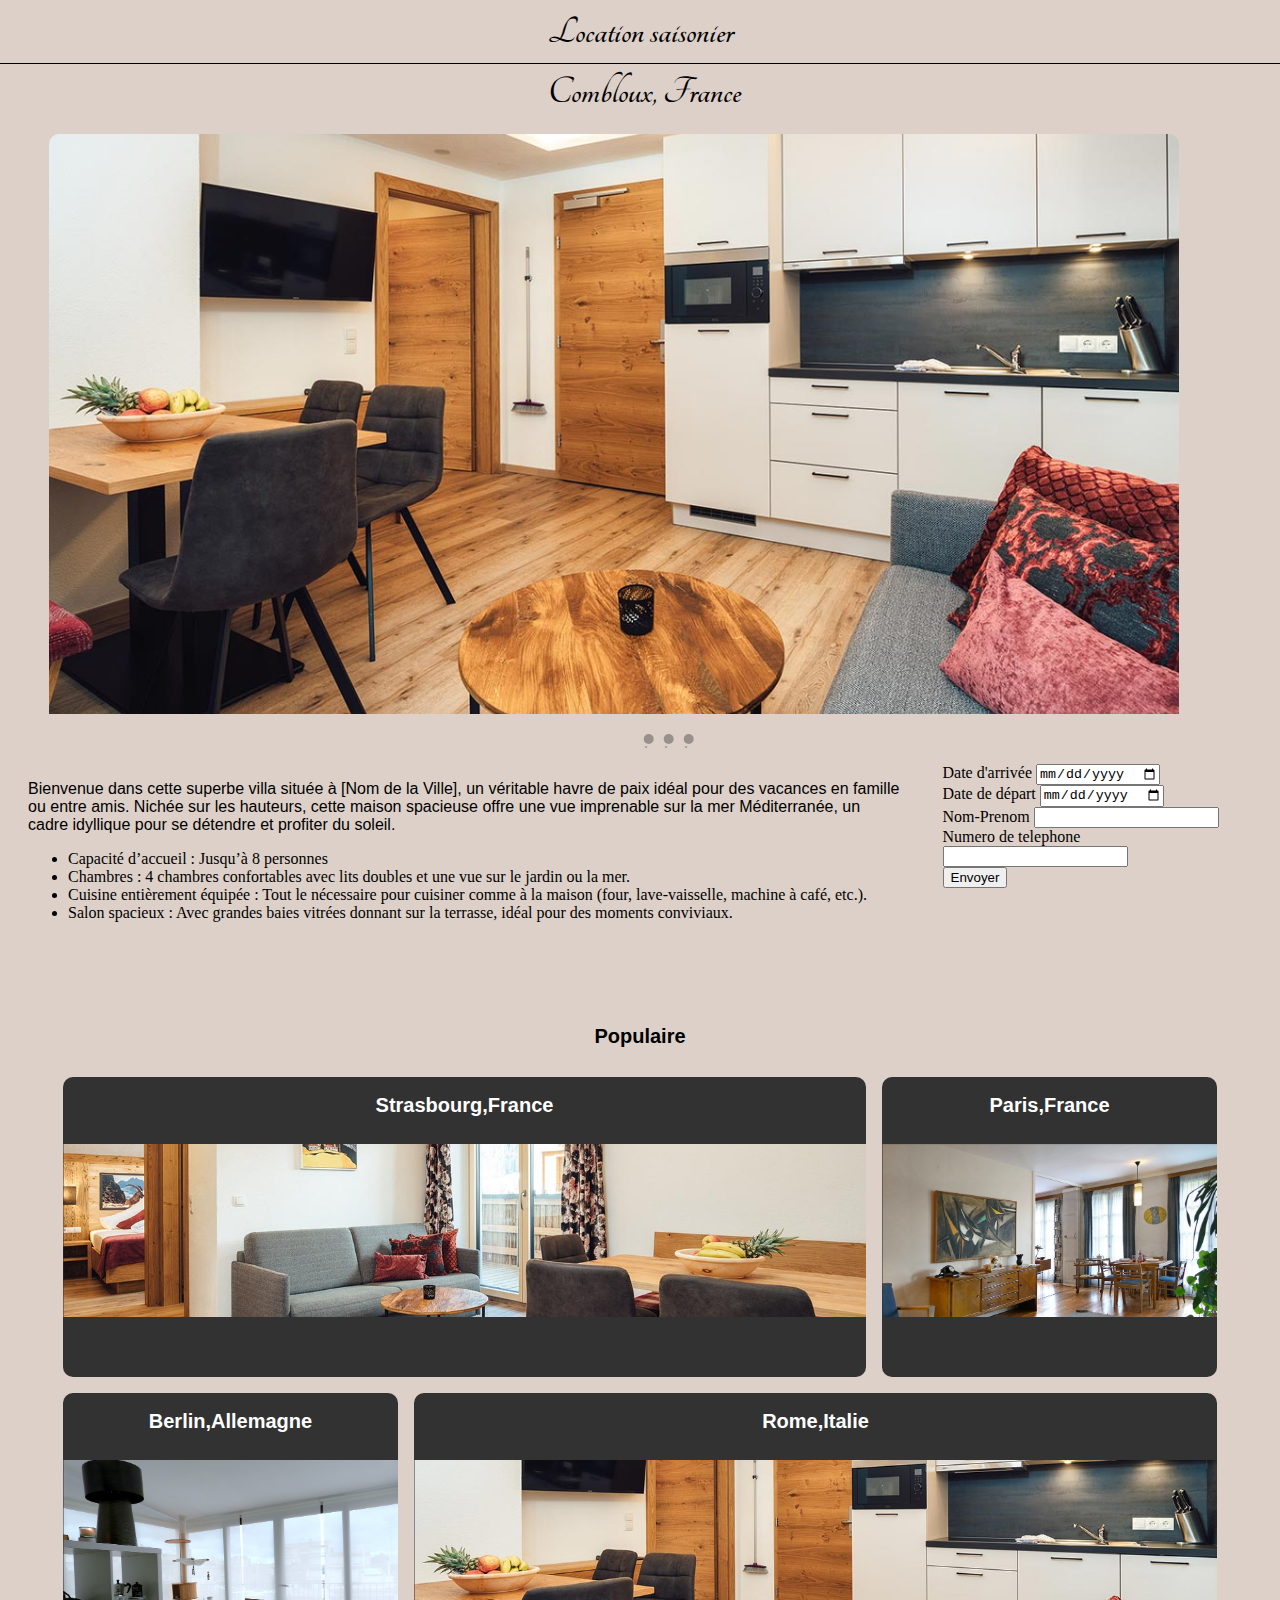
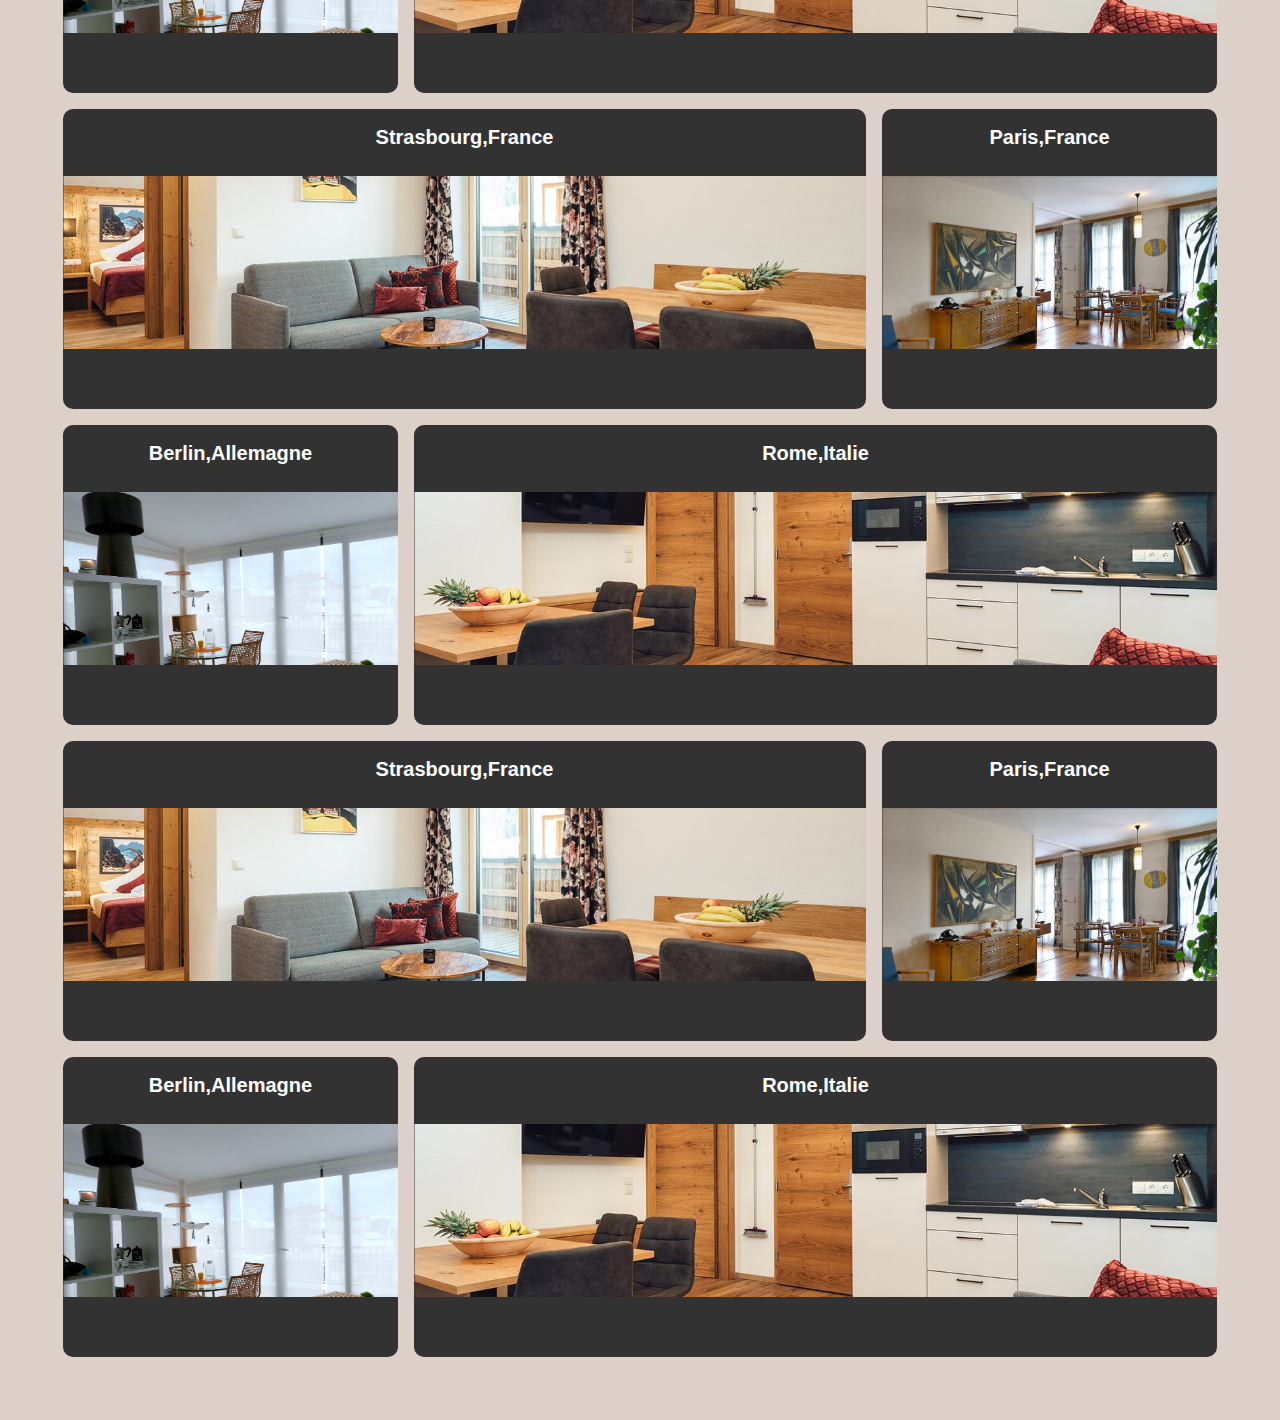
<file: Site location Goebel moderne/location/loc6.html>
<!DOCTYPE html>
<html lang="fr">
<head>
    <title>Location_saisonier.fr</title>
    <meta name="keywords" content="location saisonier">
    <meta name="description" content="location saisonier">
    <meta name="author" content="Goebel Nathan">
    <meta charset="UTF-8">
    <meta name="viewport" content="width=device-width, initial-scale=1.0">
    <link href="../Styles.css" rel="stylesheet">
</head>

<body>
<header>
    <a href="../Index.html"><h1>Location saisonier</h1></a>
</header>
<main class="location-main">
<h1>Combloux, France</h1>
<section class="photo_bien">
    <div class="wrapper">
        <div class="slider">
            <img id="slide1" src="../asset/img1.jpg" alt="image du bien">
            <img id="slide2" src="../asset/img5.jpg" alt="image du bien">
            <img id="slide3" src="../asset/img4.jpg" alt="image du bien">
        </div>
        <div class="slide_nav">
            <a href="#slide1">.</a>
            <a href="#slide2">.</a>
            <a href="#slide3">.</a>
        </div>
    </div>
</section>
<div class="flex_that">
<section>
<p>Bienvenue dans cette superbe villa située à [Nom de la Ville], un véritable havre de paix idéal pour des vacances en famille ou entre amis. Nichée sur les hauteurs, cette maison spacieuse offre une vue imprenable sur la mer Méditerranée, un cadre idyllique pour se détendre et profiter du soleil.</p>
<ul>
    <li>Capacité d’accueil : Jusqu’à 8 personnes</li>
    <li>Chambres : 4 chambres confortables avec lits doubles et une vue sur le jardin ou la mer.</li>
    <li>Cuisine entièrement équipée : Tout le nécessaire pour cuisiner comme à la maison (four, lave-vaisselle, machine à café, etc.).</li>
    <li>Salon spacieux : Avec grandes baies vitrées donnant sur la terrasse, idéal pour des moments conviviaux.</li>
</ul>
</section>
<section>
    <form action="https://api.web3forms.com/submit" method="post">
        <input type="hidden" name="access_key" value="5996a00a-7b79-4b85-957c-e965cdc2aa8d">
        <div>
            <label for="arriver">Date d'arrivée</label>
            <input type="date" name="arriver" required>
        </div>
        <div>
            <label for="depart">Date de départ</label>
            <input type="date" name="depart" required>
        </div>
        <div>
            <label for="nom-prenom">Nom-Prenom</label>
            <input type="text" name="nom-prenom" required>
        </div>
        <div>
            <label for="telephone">Numero de telephone</label>
            <input type="tel" name="telephone" required>
        </div>
        <button type="submit">Envoyer</button>
    </form>
</section>
</div>
</main>
<footer>
    <section>
        <h2>Populaire</h2>
        <div class="flex_that">
        <div class="selection_pane brick populaire">
            <article class="large_tile">
                <a href="loc5.html">
                    <h2>Strasbourg,France</h2>
                    <img src="../asset/img6.jpg" alt="">
                </a>
            </article>
            <article class="small_tile">
                <a href="loc4.html">
                    <h2>Paris,France</h2>
                    <img src="../asset/img5.jpg" alt="">
                </a>
            </article>
            <article class="small_tile">
                <a href="loc2.html">
                    <h2>Berlin,Allemagne</h2>
                    <img src="../asset/img3.jpg" alt="">
                </a>
            </article>
            <article class="large_tile">
                <a href="loc3.html">
                    <h2>Rome,Italie</h2>
                    <img src="../asset/img1.jpg" alt="">
                </a>
            </article>
            <article class="large_tile">
                <a href="loc5.html">
                    <h2>Strasbourg,France</h2>
                    <img src="../asset/img6.jpg" alt="">
                </a>
            </article>
            <article class="small_tile">
                <a href="loc4.html">
                    <h2>Paris,France</h2>
                    <img src="../asset/img5.jpg" alt="">
                </a>
            </article>
            <article class="small_tile">
                <a href="loc2.html">
                    <h2>Berlin,Allemagne</h2>
                    <img src="../asset/img3.jpg" alt="">
                </a>
            </article>
            <article class="large_tile">
                <a href="loc3.html">
                    <h2>Rome,Italie</h2>
                    <img src="../asset/img1.jpg" alt="">
                </a>
            </article>
            <article class="large_tile">
                <a href="loc5.html">
                    <h2>Strasbourg,France</h2>
                    <img src="../asset/img6.jpg" alt="">
                </a>
            </article>
            <article class="small_tile">
                <a href="loc4.html">
                    <h2>Paris,France</h2>
                    <img src="../asset/img5.jpg" alt="">
                </a>
            </article>
            <article class="small_tile">
                <a href="loc2.html">
                    <h2>Berlin,Allemagne</h2>
                    <img src="../asset/img3.jpg" alt="">
                </a>
            </article>
            <article class="large_tile">
                <a href="loc3.html">
                    <h2>Rome,Italie</h2>
                    <img src="../asset/img1.jpg" alt="">
                </a>
            </article>
        </div>
        </div>
    </section>
</footer>
</body>
</html>
</file>
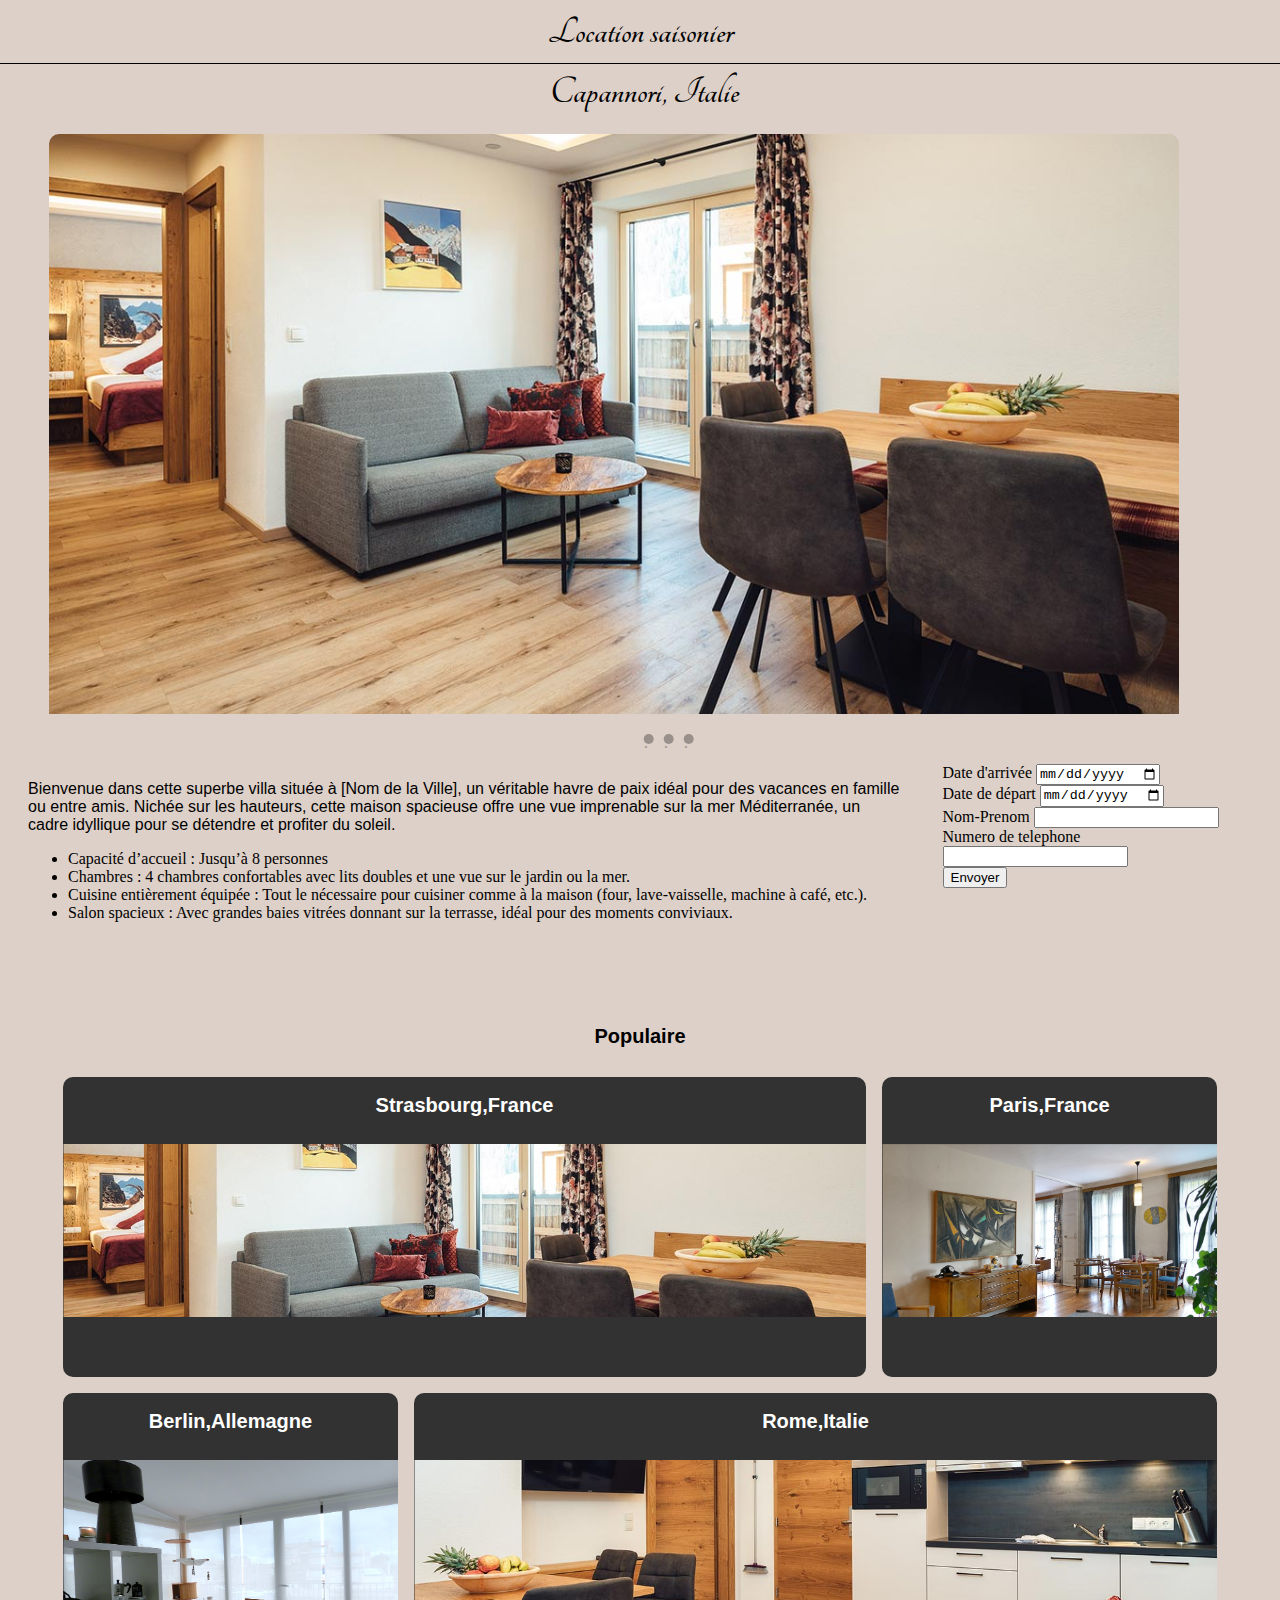
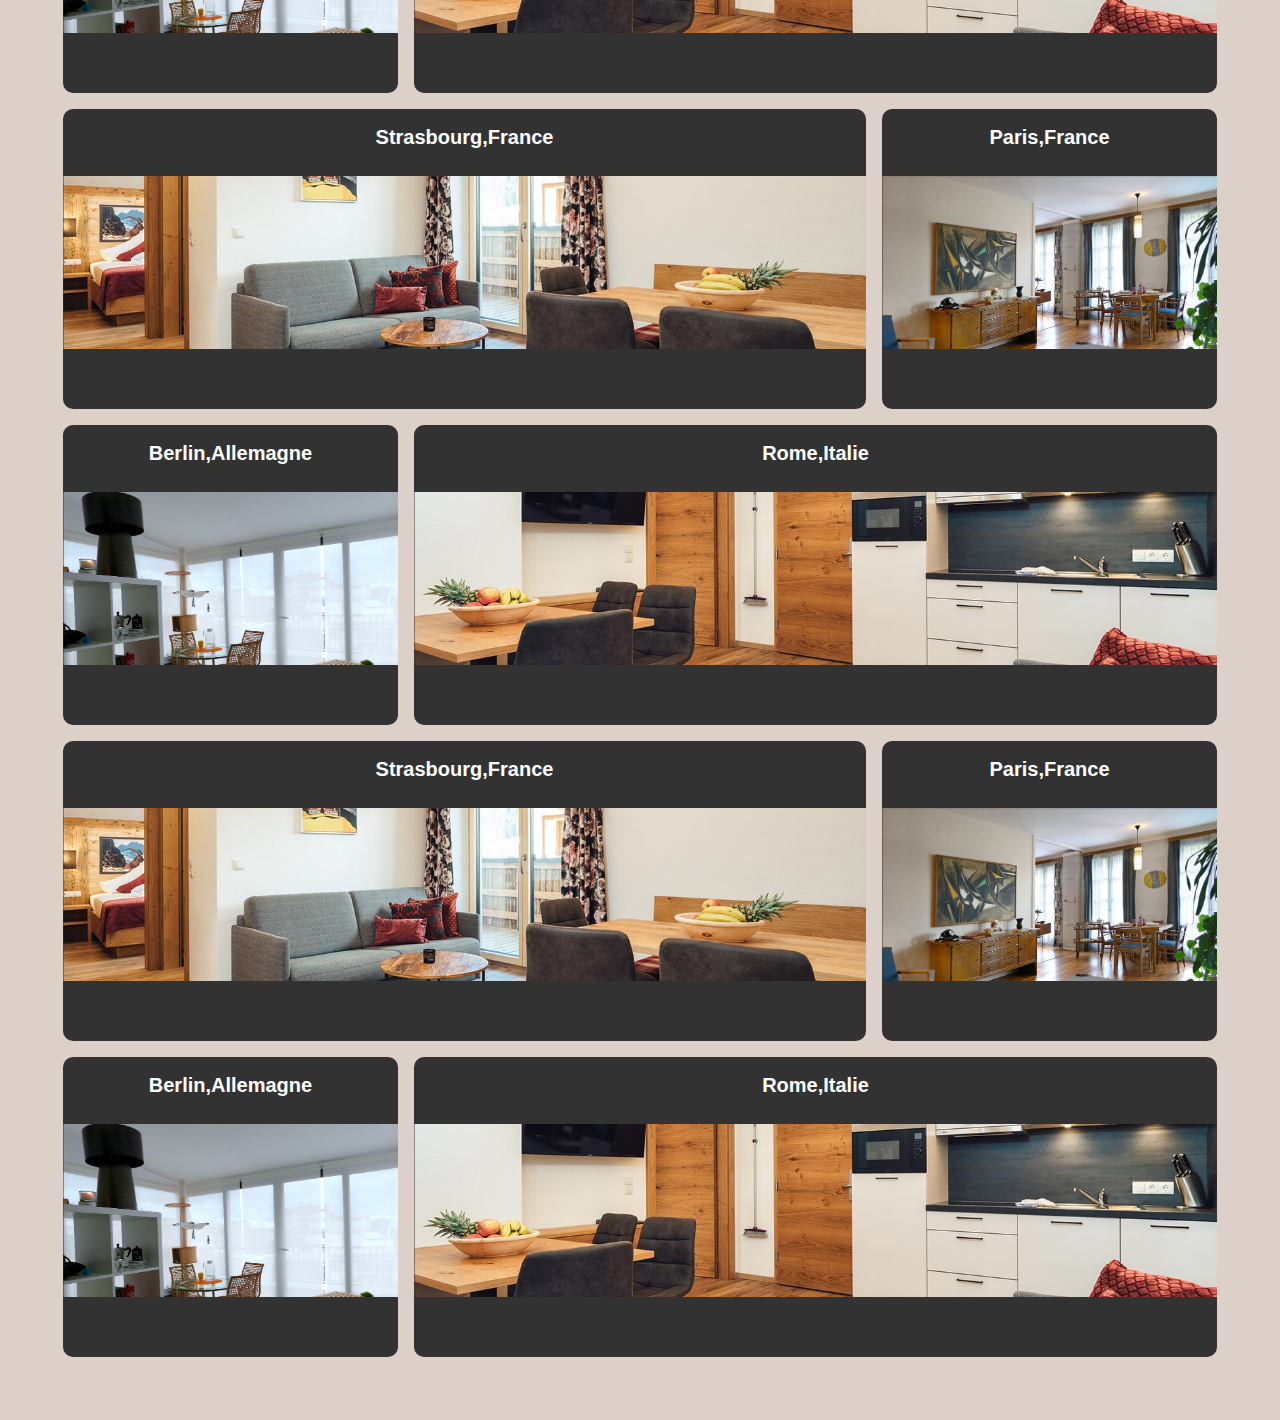
<file: Site location Goebel moderne/location/loc7.html>
<!DOCTYPE html>
<html lang="fr">
<head>
    <title>Location_saisonier.fr</title>
    <meta name="keywords" content="location saisonier">
    <meta name="description" content="location saisonier">
    <meta name="author" content="Goebel Nathan">
    <meta charset="UTF-8">
    <meta name="viewport" content="width=device-width, initial-scale=1.0">
    <link href="../Styles.css" rel="stylesheet">
</head>

<body>
<header>
    <a href="../Index.html"><h1>Location saisonier</h1></a>
</header>
<main class="location-main">
<h1>Capannori, Italie</h1>
<section class="photo_bien">
    <div class="wrapper">
        <div class="slider">
            <img id="slide1" src="../asset/img6.jpg" alt="image du bien">
            <img id="slide2" src="../asset/img5.jpg" alt="image du bien">
            <img id="slide3" src="../asset/img4.jpg" alt="image du bien">
        </div>
        <div class="slide_nav">
            <a href="#slide1">.</a>
            <a href="#slide2">.</a>
            <a href="#slide3">.</a>
        </div>
    </div>
</section>
<div class="flex_that">
<section>
<p>Bienvenue dans cette superbe villa située à [Nom de la Ville], un véritable havre de paix idéal pour des vacances en famille ou entre amis. Nichée sur les hauteurs, cette maison spacieuse offre une vue imprenable sur la mer Méditerranée, un cadre idyllique pour se détendre et profiter du soleil.</p>
<ul>
    <li>Capacité d’accueil : Jusqu’à 8 personnes</li>
    <li>Chambres : 4 chambres confortables avec lits doubles et une vue sur le jardin ou la mer.</li>
    <li>Cuisine entièrement équipée : Tout le nécessaire pour cuisiner comme à la maison (four, lave-vaisselle, machine à café, etc.).</li>
    <li>Salon spacieux : Avec grandes baies vitrées donnant sur la terrasse, idéal pour des moments conviviaux.</li>
</ul>
</section>
<section>
    <form action="https://api.web3forms.com/submit" method="post">
        <input type="hidden" name="access_key" value="5996a00a-7b79-4b85-957c-e965cdc2aa8d">
        <div>
            <label for="arriver">Date d'arrivée</label>
            <input type="date" name="arriver" required>
        </div>
        <div>
            <label for="depart">Date de départ</label>
            <input type="date" name="depart" required>
        </div>
        <div>
            <label for="nom-prenom">Nom-Prenom</label>
            <input type="text" name="nom-prenom" required>
        </div>
        <div>
            <label for="telephone">Numero de telephone</label>
            <input type="tel" name="telephone" required>
        </div>
        <button type="submit">Envoyer</button>
    </form>
</section>
</div>
</main>
<footer>
    <section>
        <h2>Populaire</h2>
        <div class="flex_that">
        <div class="selection_pane brick populaire">
            <article class="large_tile">
                <a href="loc5.html">
                    <h2>Strasbourg,France</h2>
                    <img src="../asset/img6.jpg" alt="">
                </a>
            </article>
            <article class="small_tile">
                <a href="loc4.html">
                    <h2>Paris,France</h2>
                    <img src="../asset/img5.jpg" alt="">
                </a>
            </article>
            <article class="small_tile">
                <a href="loc2.html">
                    <h2>Berlin,Allemagne</h2>
                    <img src="../asset/img3.jpg" alt="">
                </a>
            </article>
            <article class="large_tile">
                <a href="loc3.html">
                    <h2>Rome,Italie</h2>
                    <img src="../asset/img1.jpg" alt="">
                </a>
            </article>
            <article class="large_tile">
                <a href="loc5.html">
                    <h2>Strasbourg,France</h2>
                    <img src="../asset/img6.jpg" alt="">
                </a>
            </article>
            <article class="small_tile">
                <a href="loc4.html">
                    <h2>Paris,France</h2>
                    <img src="../asset/img5.jpg" alt="">
                </a>
            </article>
            <article class="small_tile">
                <a href="loc2.html">
                    <h2>Berlin,Allemagne</h2>
                    <img src="../asset/img3.jpg" alt="">
                </a>
            </article>
            <article class="large_tile">
                <a href="loc3.html">
                    <h2>Rome,Italie</h2>
                    <img src="../asset/img1.jpg" alt="">
                </a>
            </article>
            <article class="large_tile">
                <a href="loc5.html">
                    <h2>Strasbourg,France</h2>
                    <img src="../asset/img6.jpg" alt="">
                </a>
            </article>
            <article class="small_tile">
                <a href="loc4.html">
                    <h2>Paris,France</h2>
                    <img src="../asset/img5.jpg" alt="">
                </a>
            </article>
            <article class="small_tile">
                <a href="loc2.html">
                    <h2>Berlin,Allemagne</h2>
                    <img src="../asset/img3.jpg" alt="">
                </a>
            </article>
            <article class="large_tile">
                <a href="loc3.html">
                    <h2>Rome,Italie</h2>
                    <img src="../asset/img1.jpg" alt="">
                </a>
            </article>
        </div>
        </div>
    </section>
</footer>
</body>
</html>
</file>
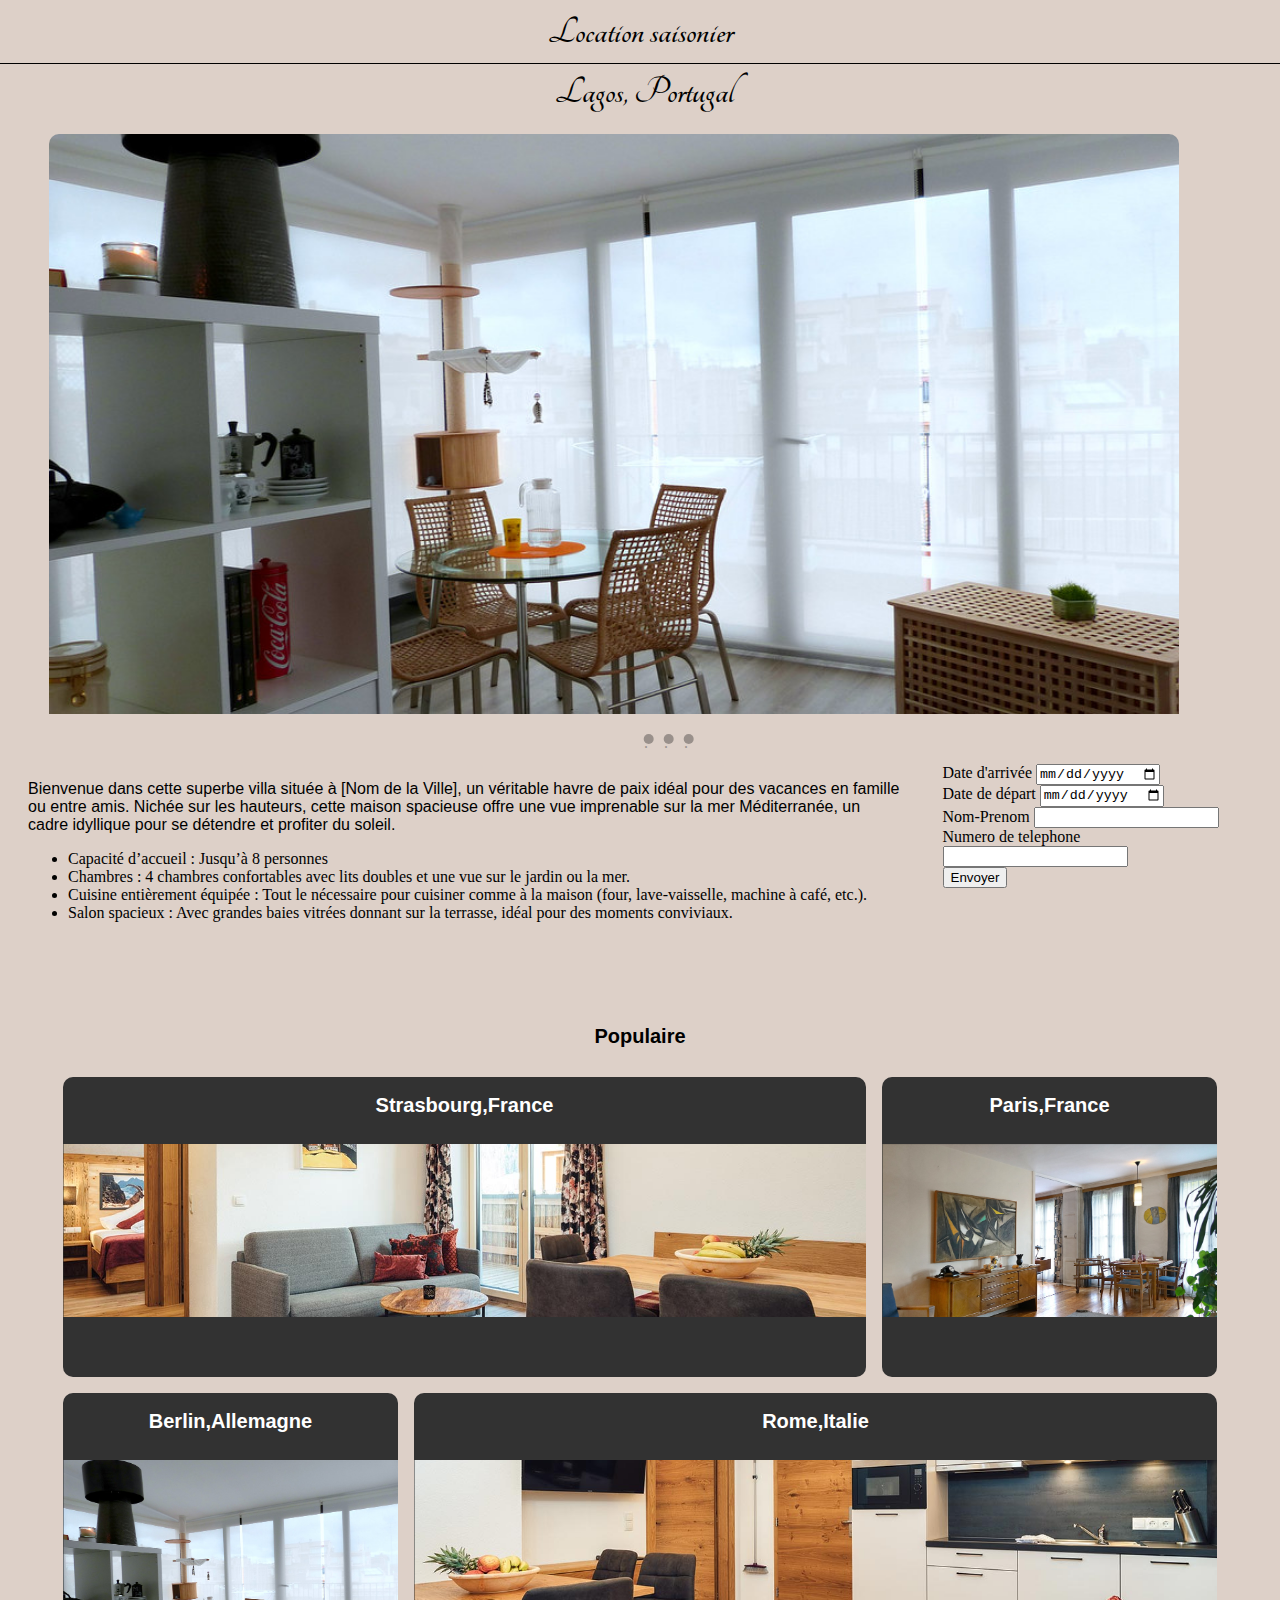
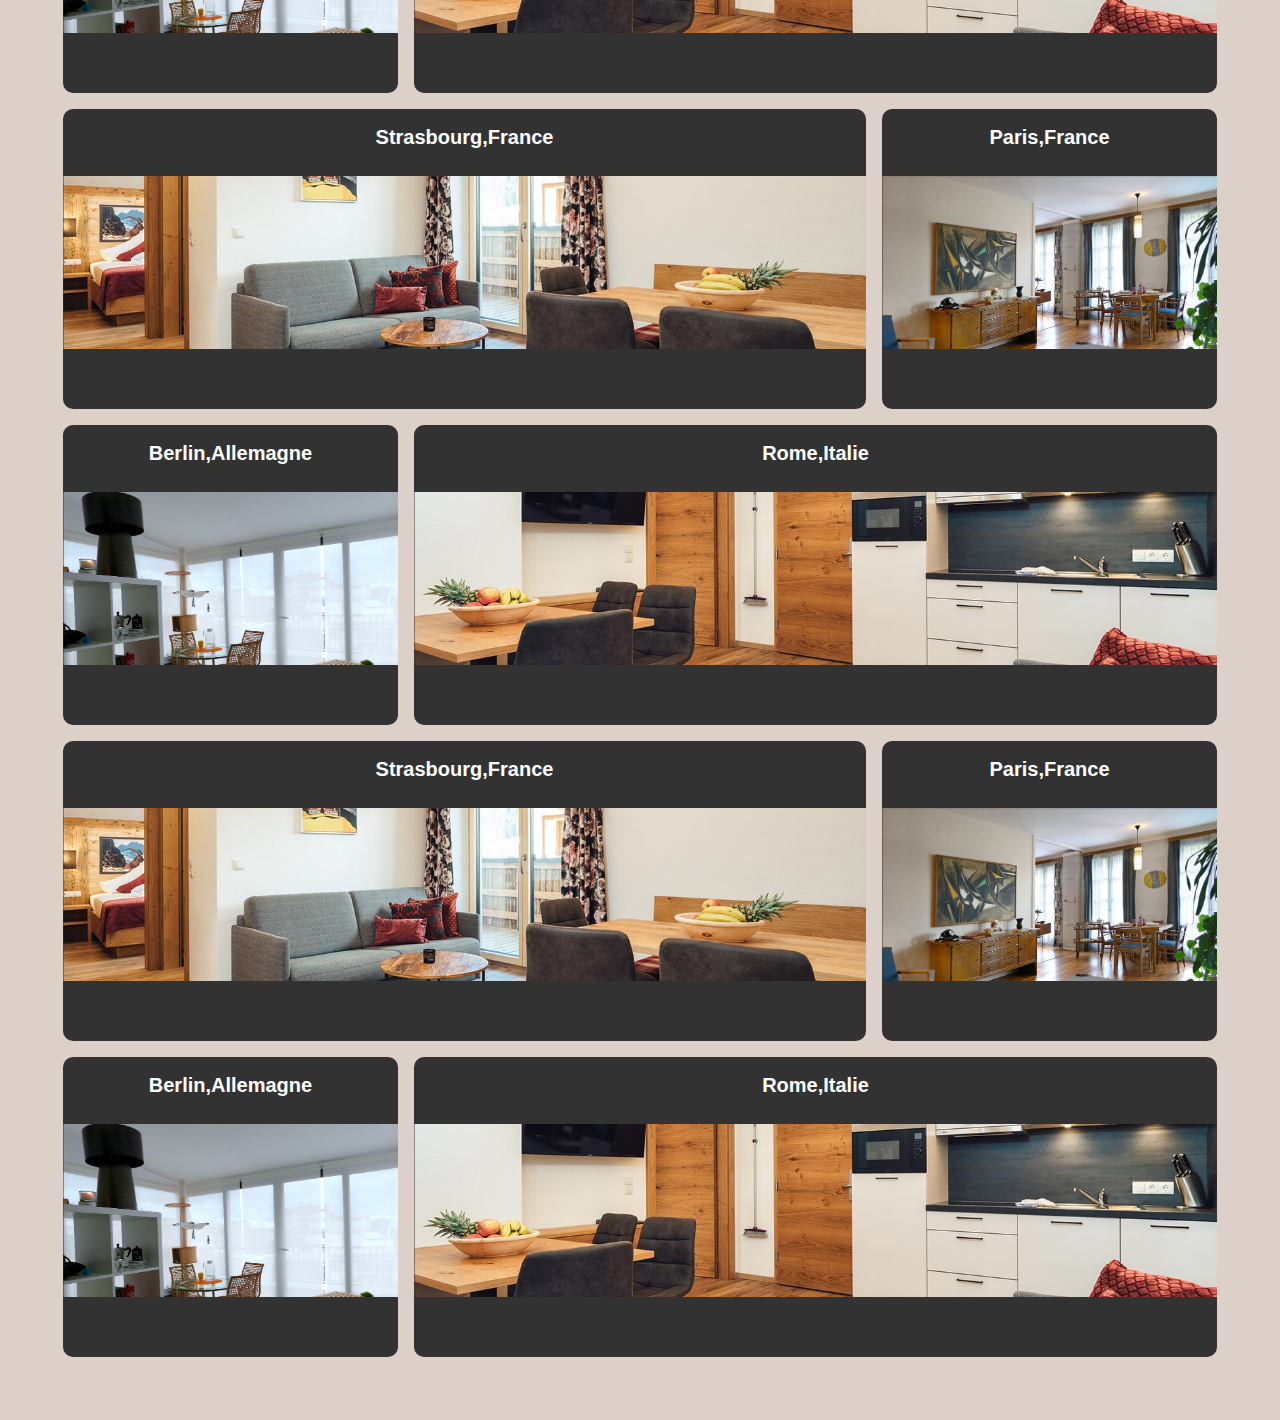
<file: Site location Goebel moderne/location/loc8.html>
<!DOCTYPE html>
<html lang="fr">
<head>
    <title>Location_saisonier.fr</title>
    <meta name="keywords" content="location saisonier">
    <meta name="description" content="location saisonier">
    <meta name="author" content="Goebel Nathan">
    <meta charset="UTF-8">
    <meta name="viewport" content="width=device-width, initial-scale=1.0">
    <link href="../Styles.css" rel="stylesheet">
</head>

<body>
<header>
    <a href="../Index.html"><h1>Location saisonier</h1></a>
</header>
<main class="location-main">
<h1>Lagos, Portugal</h1>
<section class="photo_bien">
    <div class="wrapper">
        <div class="slider">
            <img id="slide1" src="../asset/img3.jpg" alt="image du bien">
            <img id="slide2" src="../asset/img2.jpg" alt="image du bien">
            <img id="slide3" src="../asset/img1.jpg" alt="image du bien">
        </div>
        <div class="slide_nav">
            <a href="#slide1">.</a>
            <a href="#slide2">.</a>
            <a href="#slide3">.</a>
        </div>
    </div>
</section>
<div class="flex_that">
<section>
<p>Bienvenue dans cette superbe villa située à [Nom de la Ville], un véritable havre de paix idéal pour des vacances en famille ou entre amis. Nichée sur les hauteurs, cette maison spacieuse offre une vue imprenable sur la mer Méditerranée, un cadre idyllique pour se détendre et profiter du soleil.</p>
<ul>
    <li>Capacité d’accueil : Jusqu’à 8 personnes</li>
    <li>Chambres : 4 chambres confortables avec lits doubles et une vue sur le jardin ou la mer.</li>
    <li>Cuisine entièrement équipée : Tout le nécessaire pour cuisiner comme à la maison (four, lave-vaisselle, machine à café, etc.).</li>
    <li>Salon spacieux : Avec grandes baies vitrées donnant sur la terrasse, idéal pour des moments conviviaux.</li>
</ul>
</section>
<section>
    <form action="https://api.web3forms.com/submit" method="post">
        <input type="hidden" name="access_key" value="5996a00a-7b79-4b85-957c-e965cdc2aa8d">
        <div>
            <label for="arriver">Date d'arrivée</label>
            <input type="date" name="arriver" required>
        </div>
        <div>
            <label for="depart">Date de départ</label>
            <input type="date" name="depart" required>
        </div>
        <div>
            <label for="nom-prenom">Nom-Prenom</label>
            <input type="text" name="nom-prenom" required>
        </div>
        <div>
            <label for="telephone">Numero de telephone</label>
            <input type="tel" name="telephone" required>
        </div>
        <button type="submit">Envoyer</button>
    </form>
</section>
</div>
</main>
<footer>
    <section>
        <h2>Populaire</h2>
        <div class="flex_that">
        <div class="selection_pane brick populaire">
            <article class="large_tile">
                <a href="loc5.html">
                    <h2>Strasbourg,France</h2>
                    <img src="../asset/img6.jpg" alt="">
                </a>
            </article>
            <article class="small_tile">
                <a href="loc4.html">
                    <h2>Paris,France</h2>
                    <img src="../asset/img5.jpg" alt="">
                </a>
            </article>
            <article class="small_tile">
                <a href="loc2.html">
                    <h2>Berlin,Allemagne</h2>
                    <img src="../asset/img3.jpg" alt="">
                </a>
            </article>
            <article class="large_tile">
                <a href="loc3.html">
                    <h2>Rome,Italie</h2>
                    <img src="../asset/img1.jpg" alt="">
                </a>
            </article>
            <article class="large_tile">
                <a href="loc5.html">
                    <h2>Strasbourg,France</h2>
                    <img src="../asset/img6.jpg" alt="">
                </a>
            </article>
            <article class="small_tile">
                <a href="loc4.html">
                    <h2>Paris,France</h2>
                    <img src="../asset/img5.jpg" alt="">
                </a>
            </article>
            <article class="small_tile">
                <a href="loc2.html">
                    <h2>Berlin,Allemagne</h2>
                    <img src="../asset/img3.jpg" alt="">
                </a>
            </article>
            <article class="large_tile">
                <a href="loc3.html">
                    <h2>Rome,Italie</h2>
                    <img src="../asset/img1.jpg" alt="">
                </a>
            </article>
            <article class="large_tile">
                <a href="loc5.html">
                    <h2>Strasbourg,France</h2>
                    <img src="../asset/img6.jpg" alt="">
                </a>
            </article>
            <article class="small_tile">
                <a href="loc4.html">
                    <h2>Paris,France</h2>
                    <img src="../asset/img5.jpg" alt="">
                </a>
            </article>
            <article class="small_tile">
                <a href="loc2.html">
                    <h2>Berlin,Allemagne</h2>
                    <img src="../asset/img3.jpg" alt="">
                </a>
            </article>
            <article class="large_tile">
                <a href="loc3.html">
                    <h2>Rome,Italie</h2>
                    <img src="../asset/img1.jpg" alt="">
                </a>
            </article>
        </div>
        </div>
    </section>
</footer>
</body>
</html>
</file>
<file: Site location Goebel moderne/Styles.css>
/*General*/
@import url(https://fonts.googleapis.com/css?family=Tangerine);
:root{
    --cl-background:#DDD0C8;
    --cl-article:#323232;
    --cl-article-texte:white;
}
body{
    margin: 0px;
    padding: 0px;
    border: 0px;
    background-color:var(--cl-background);
    overflow-x: hidden
}
header{
    position: fixed;
    box-shadow: inset 0px -1px 0px;
    width: 100%;
    background-color:var(--cl-background);
    top: 0;
    z-index:1;
}
footer{margin: 30px;}
h1{
    margin: 10px;
    text-align: center;
    font-family:'Tangerine',Arial, sans-serif;
    font: weight 1000px;
    font-size: 40px;
    overflow: hidden;
    white-space: nowrap;
    text-overflow: ellipsis;
}
a{
    text-decoration:none;
    color: #000;
}
h2{
    font-family:Arial, sans-serif;
    font: weight 400px;
    font-size: 20px;
    text-align: center;
    overflow: hidden;
    white-space: nowrap;
    text-overflow: ellipsis;
}
p{
    max-width: 900px;
    font-family:Arial, sans-serif;
    font-weight:400px;
    font-size: 16px;
    overflow: hidden;
    white-space: nowrap;
    text-overflow: ellipsis;
}
/*navigation bar*/
nav{
    display: flex;
    align-items: center;
    padding: 5px 5px;
    justify-content: center;
}
nav > a{
    display: flex;
    flex-direction: row;
    align-items: center;
}
nav > a > img {
    width: 30px;
    height: 30px;
    margin-left: 6px;
}
nav > span{
    display: block;
    width: 3px;
    height: 35px;
    background-color: rgb(128, 128, 128,0.5);
    margin: 5px;
}
a > p{
    font-size: 20px;
    margin: 10px;
    white-space: nowrap;
    overflow: hidden;
    text-overflow: ellipsis;
}
main{
    margin-top: 120px;
    margin-left: 8px;
}
/*photo display on index and categories*/
.selection_pane{
    display: flex;
    flex-direction: row;
    flex-wrap: wrap;
    justify-content: center;
}
article{
    background-color: var(--cl-article);
    border-radius: 10px;
    margin: 3px;
    width: 300px;
}
article img {
    width: 30px;
    height: 30px;
    margin-right: 6px;
    width: 100%;
    max-width: 300px;
    height: auto;
    max-height: 300px;
    padding-bottom: 10px;
}
article h2{color:var(--cl-article-texte)}

/*location page*/
.location-main{margin-top: 70px;}
.bien-a-louer > a > h2{
    margin: 10px;
    text-align: left;
}
.bien-a-louer p{color: var(--cl-article-texte);}
.bien-a-louer > a > img{margin-top: 10px;}
/*slider a image*/
.photo_bien{
    padding: 10px;
    display: flex;
    align-items: center;
}

.wrapper{
    max-width: 95%;
    max-height: 600px;
    margin: 0 auto;
}
.slider{
    display: flex;
    max-width: 95%;
    max-height: 580Px;
    padding-bottom: 20px;
    width: 100%;
    height: 100%;
    overflow-x:auto;
    scroll-snap-type: x mandatory;
    scroll-behavior: smooth;
    border-radius: 10px;
    scrollbar-width: none;
}
.slider img{
    flex: 1 0 100%;
    scroll-snap-align:start;
    object-fit: cover;
    height: auto;
    width: 95%;
}

.slide_nav{
    display: flex;
    column-gap: 10px;
    bottom: 40px;
    transform: translateX(50%);
    z-index: 1;

}
.slide_nav a{
    width: 10px;
    height: 10px;
    border-radius: 50%;
    background-color: #000;
    opacity: 30%;
    transition: opacity ease 250ms;
}
.slide_nav a:hover{opacity: 1;}
section{padding: 20px;}
.flex_that p{
    overflow:visible;
    white-space:wrap;
    }
/*phone*/

@media only screen and (max-width:360px){
    main{
    margin-top: 150px;
    }
    nav > a {width:100%;}
    nav > a > p{display: none;}
    nav > span{display: none;}
    article > a > img{
    width: 100%;
    height: auto;
    }
    .populaire>article{height:auto;width:300px;}
    .populaire>article>a>img{display: flex;}
    .photo_bien{align-self: center;}
}
@media only screen and (max-width:700px){
    main{
    margin-top: 150px;
    }
    nav > a {
        width:100%;
        flex-direction: column; 
    }
    nav > a > p{font-size: 12px;}
    article > a > img{
        width: 100%;
        height: auto;
    }
    .populaire>article{height:auto;width:300px;}
    .populaire>article>a>img{display: flex;}
    .photo_bien{align-self: center;}
}
@media only screen and (min-width:700px){
    .flex_that{
        display: flex;
        justify-content: center;
    }
    .brick{
        max-width: 1240px;
        width:100%;
        display: grid;
        grid-template-columns: repeat(10, 1fr);
        gap: 10px;
        justify-content: center;
        padding: 10px;
}
    .brick article{
        background-color: var(--cl-article);
        border-radius: 10px;
        display: flex;
        flex-direction: column;
        justify-content: space-between;
        width: auto;
        height:300px;
}
    .brick a{
        width:100%;
        height:80%;
        overflow: hidden;
        position: relative;
    }
    .brick img{
        width:100%;
        max-width: none;
        height: 100%;
        max-height: none;
        position: absolute;
        top: 80%;
        left: 50%;
        object-fit: cover;
        transform: translate(-50%, -50%);
    }
    .large_tile{
        grid-column: span 7;
    }
    .small_tile{
        grid-column: span 3;
    }
}
</file>
